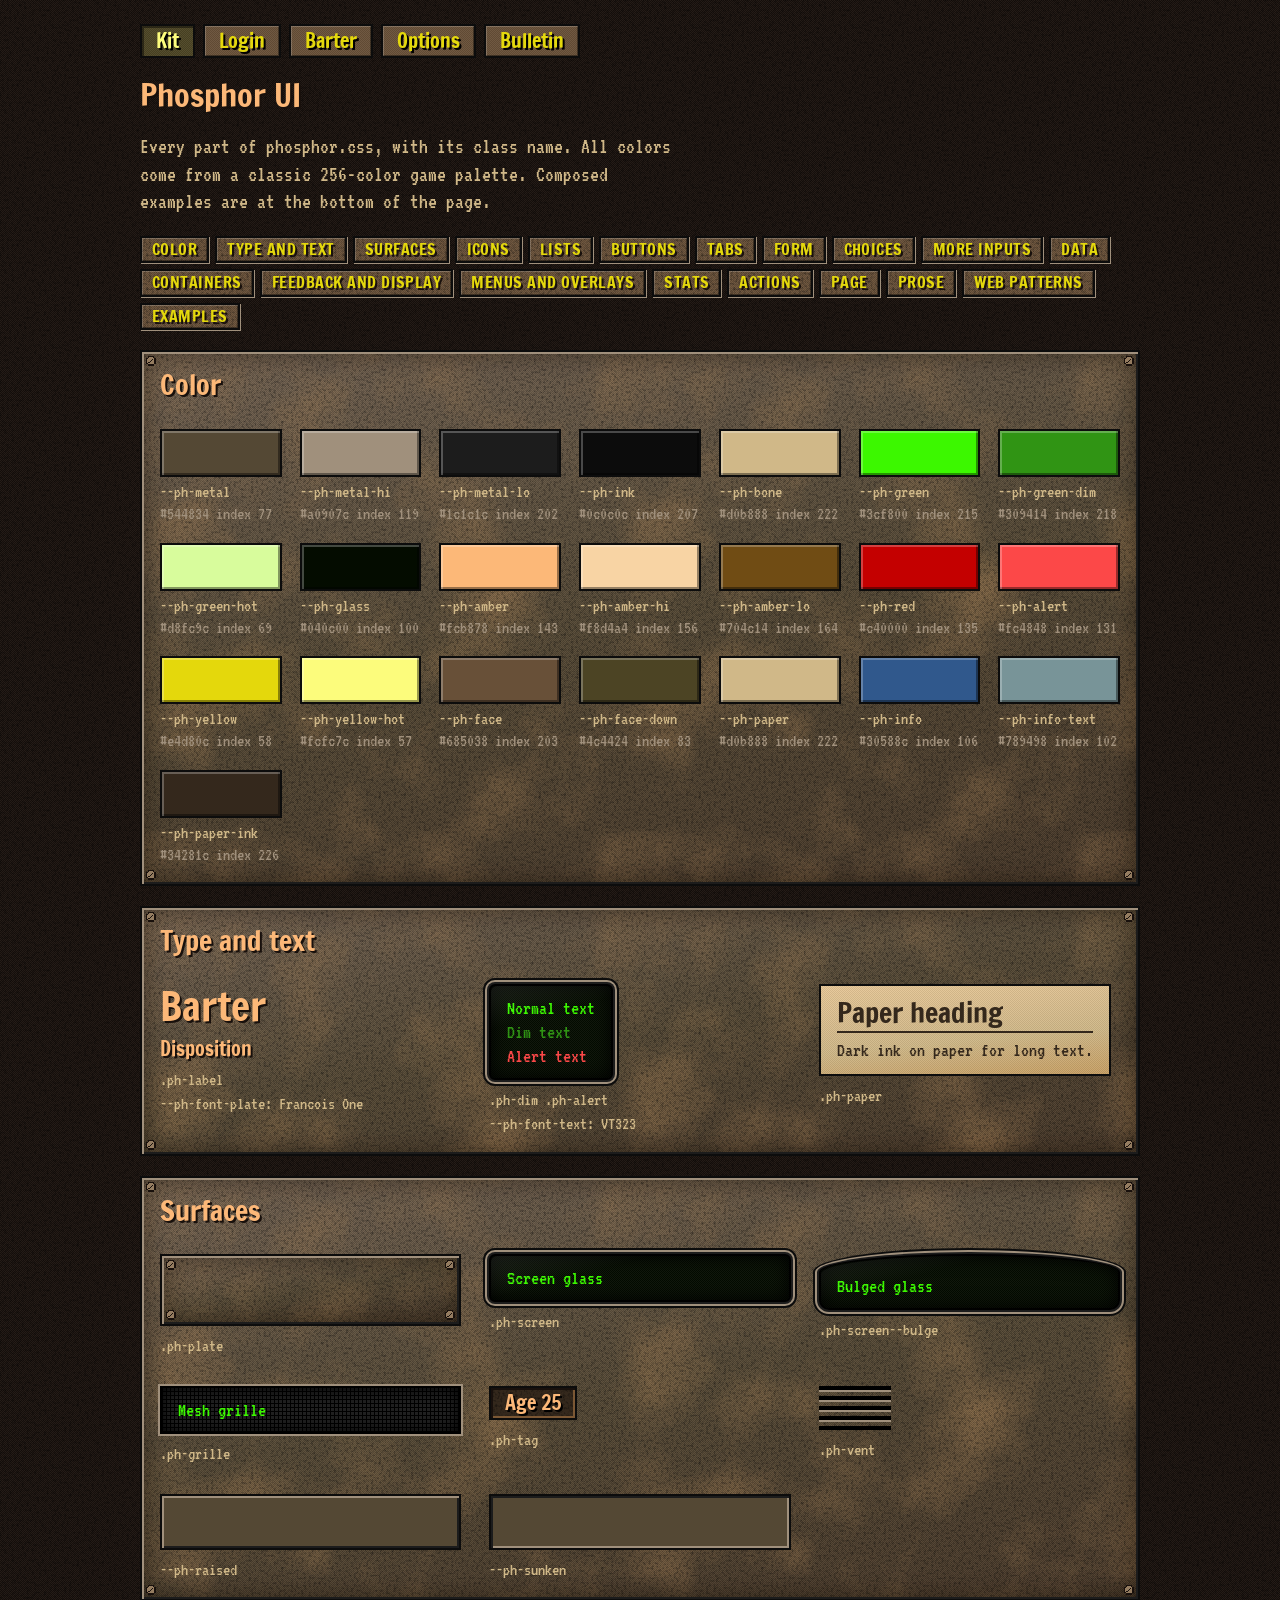
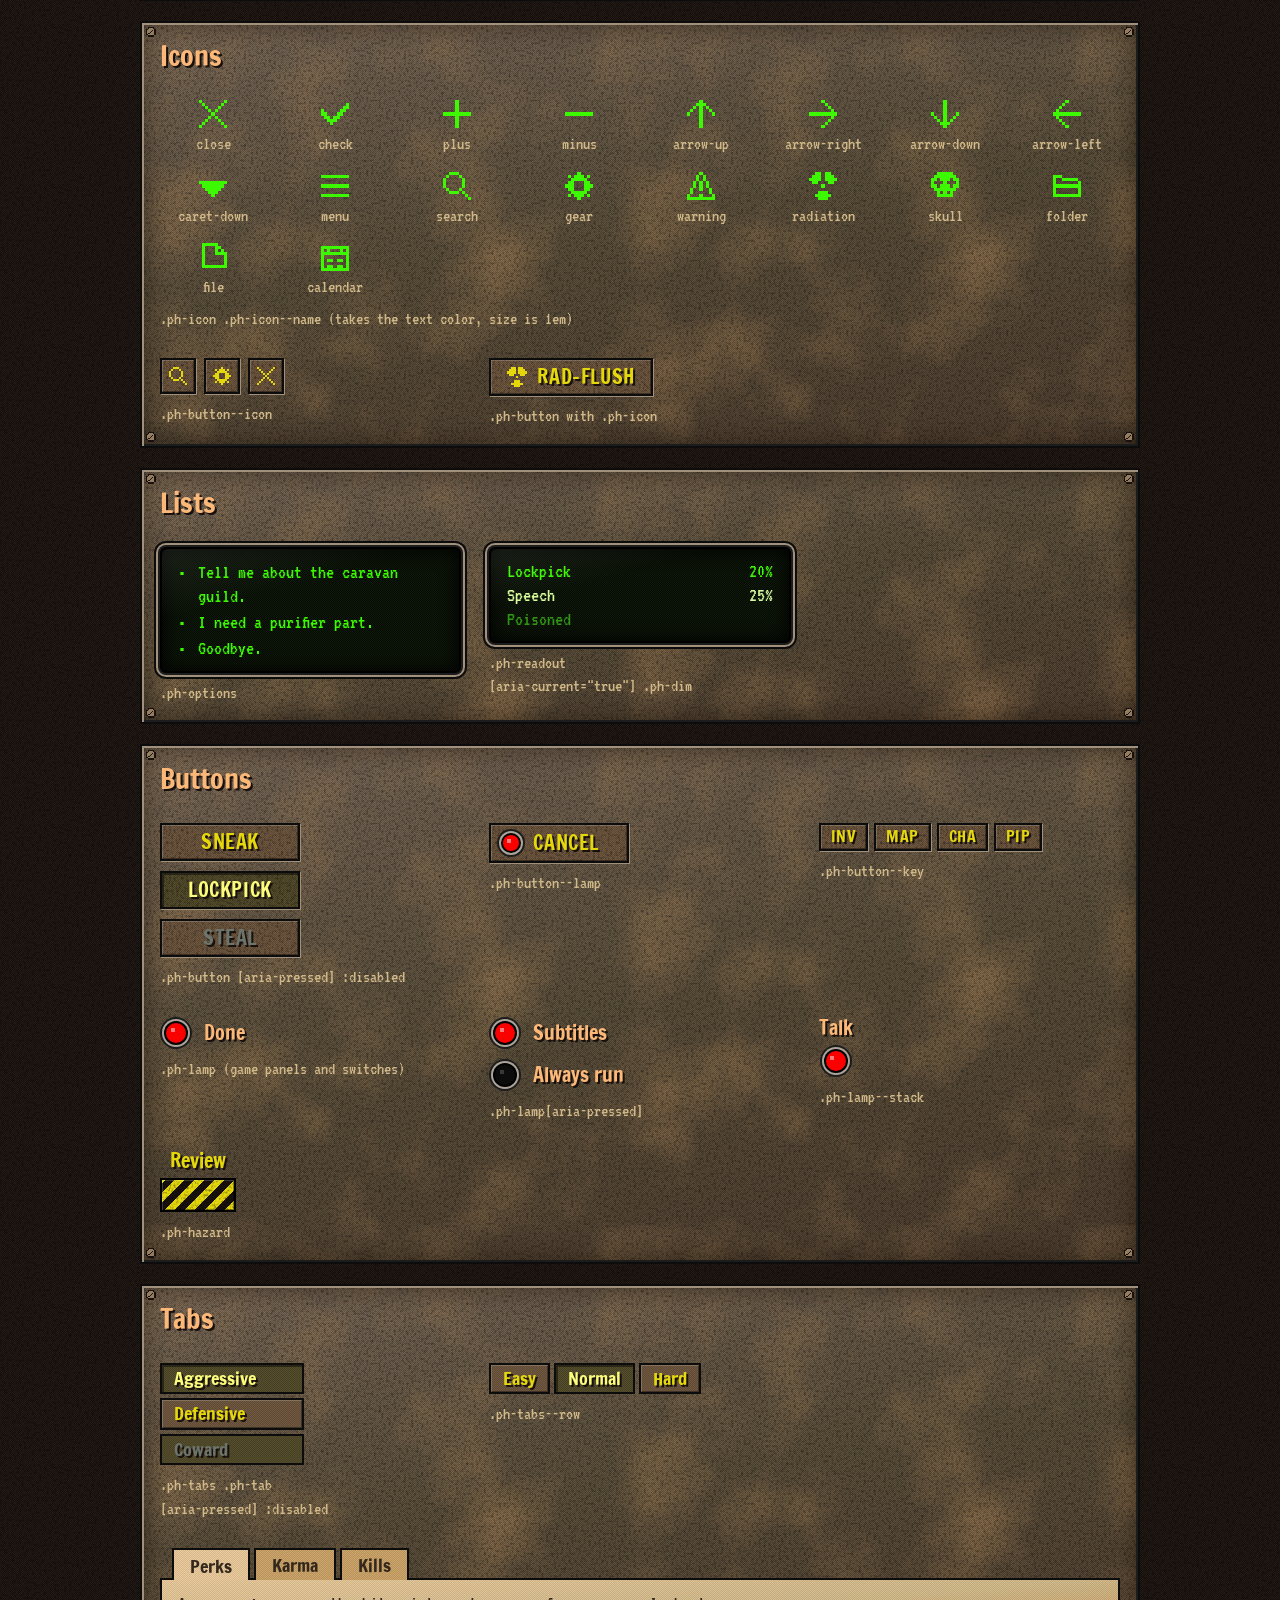
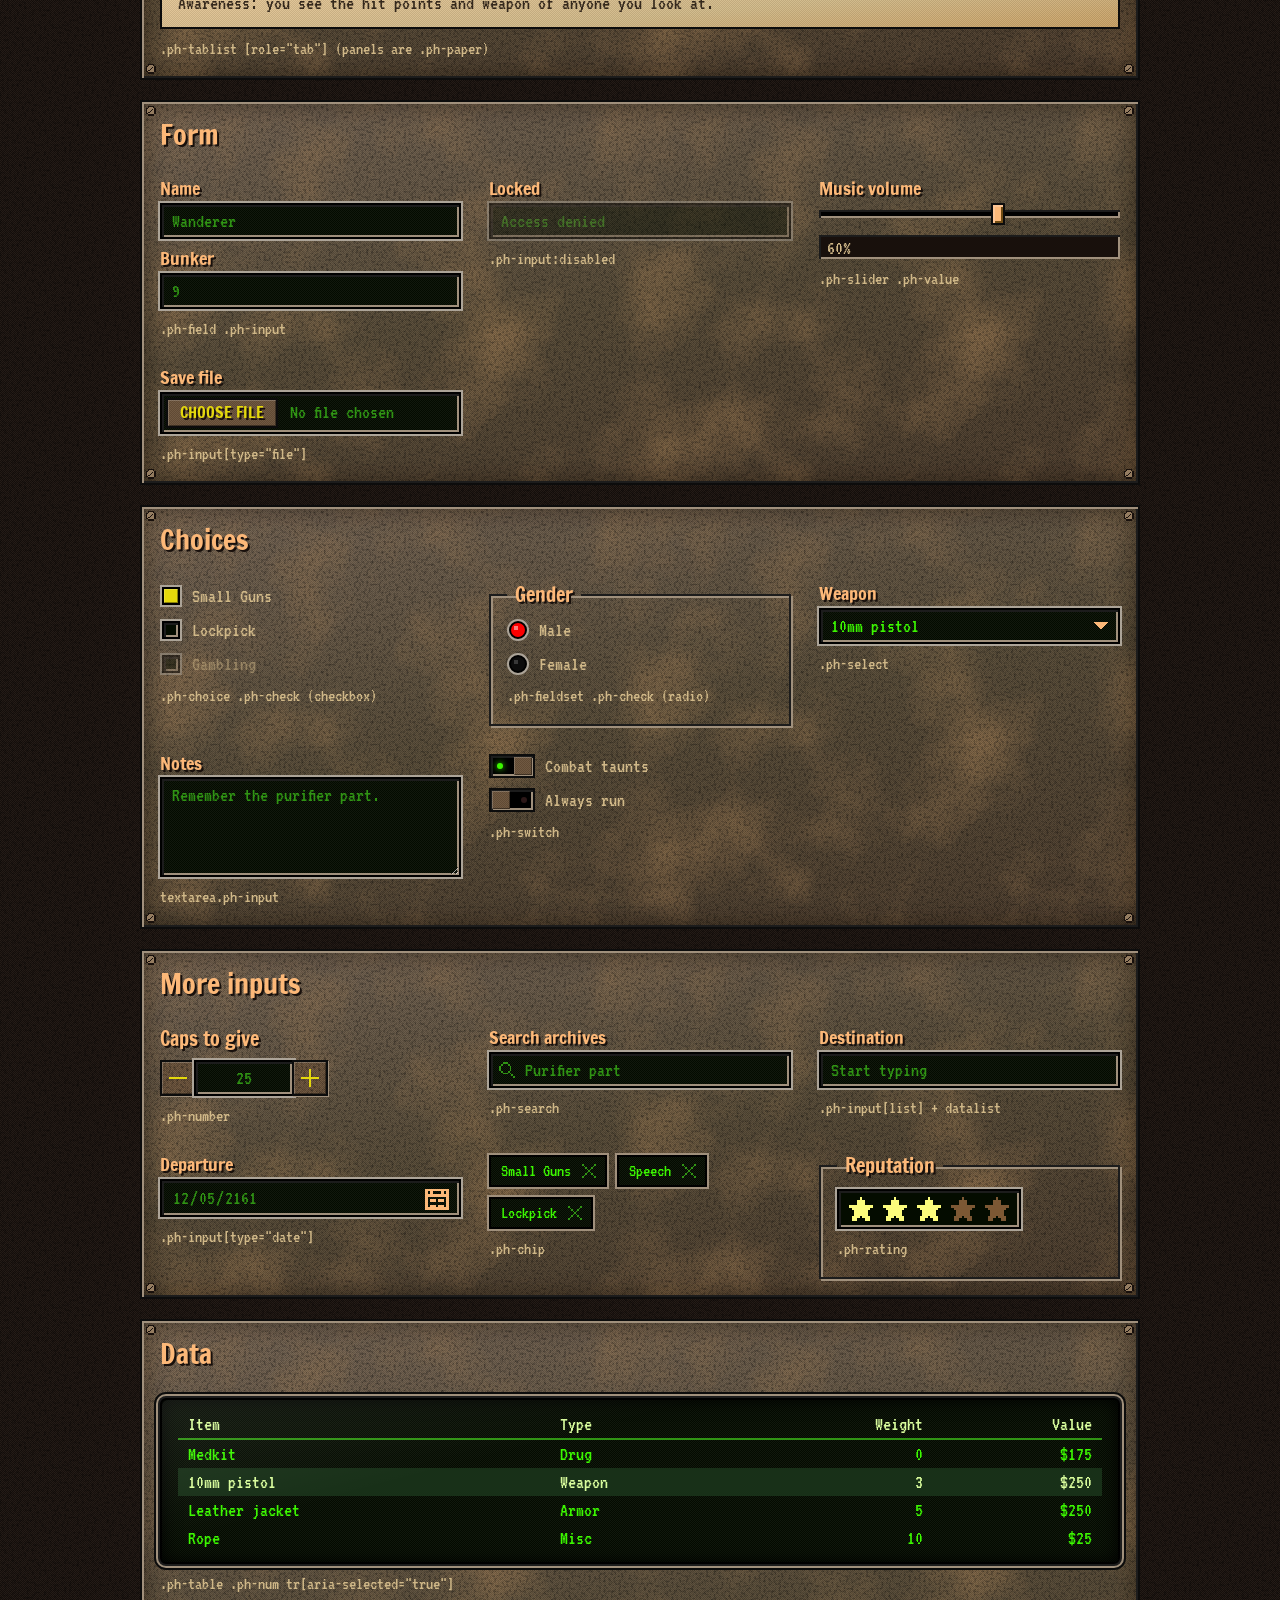
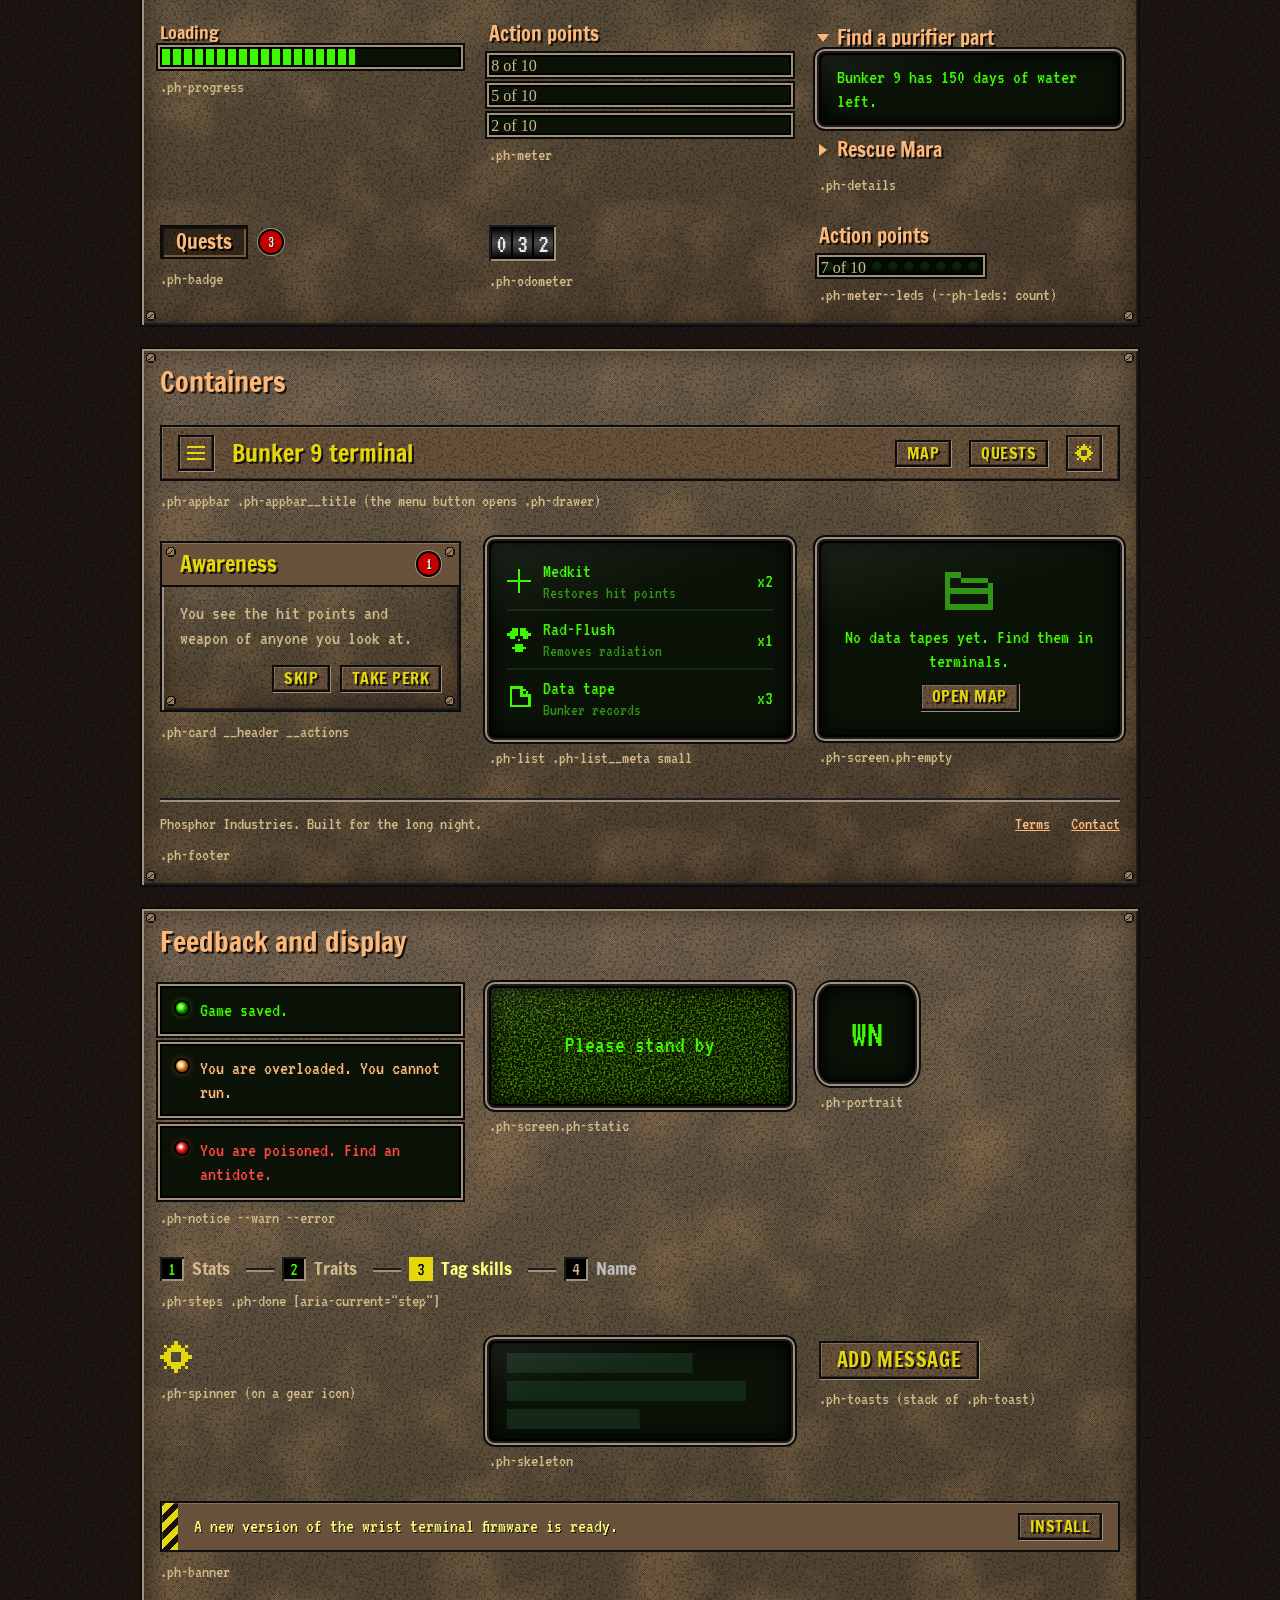
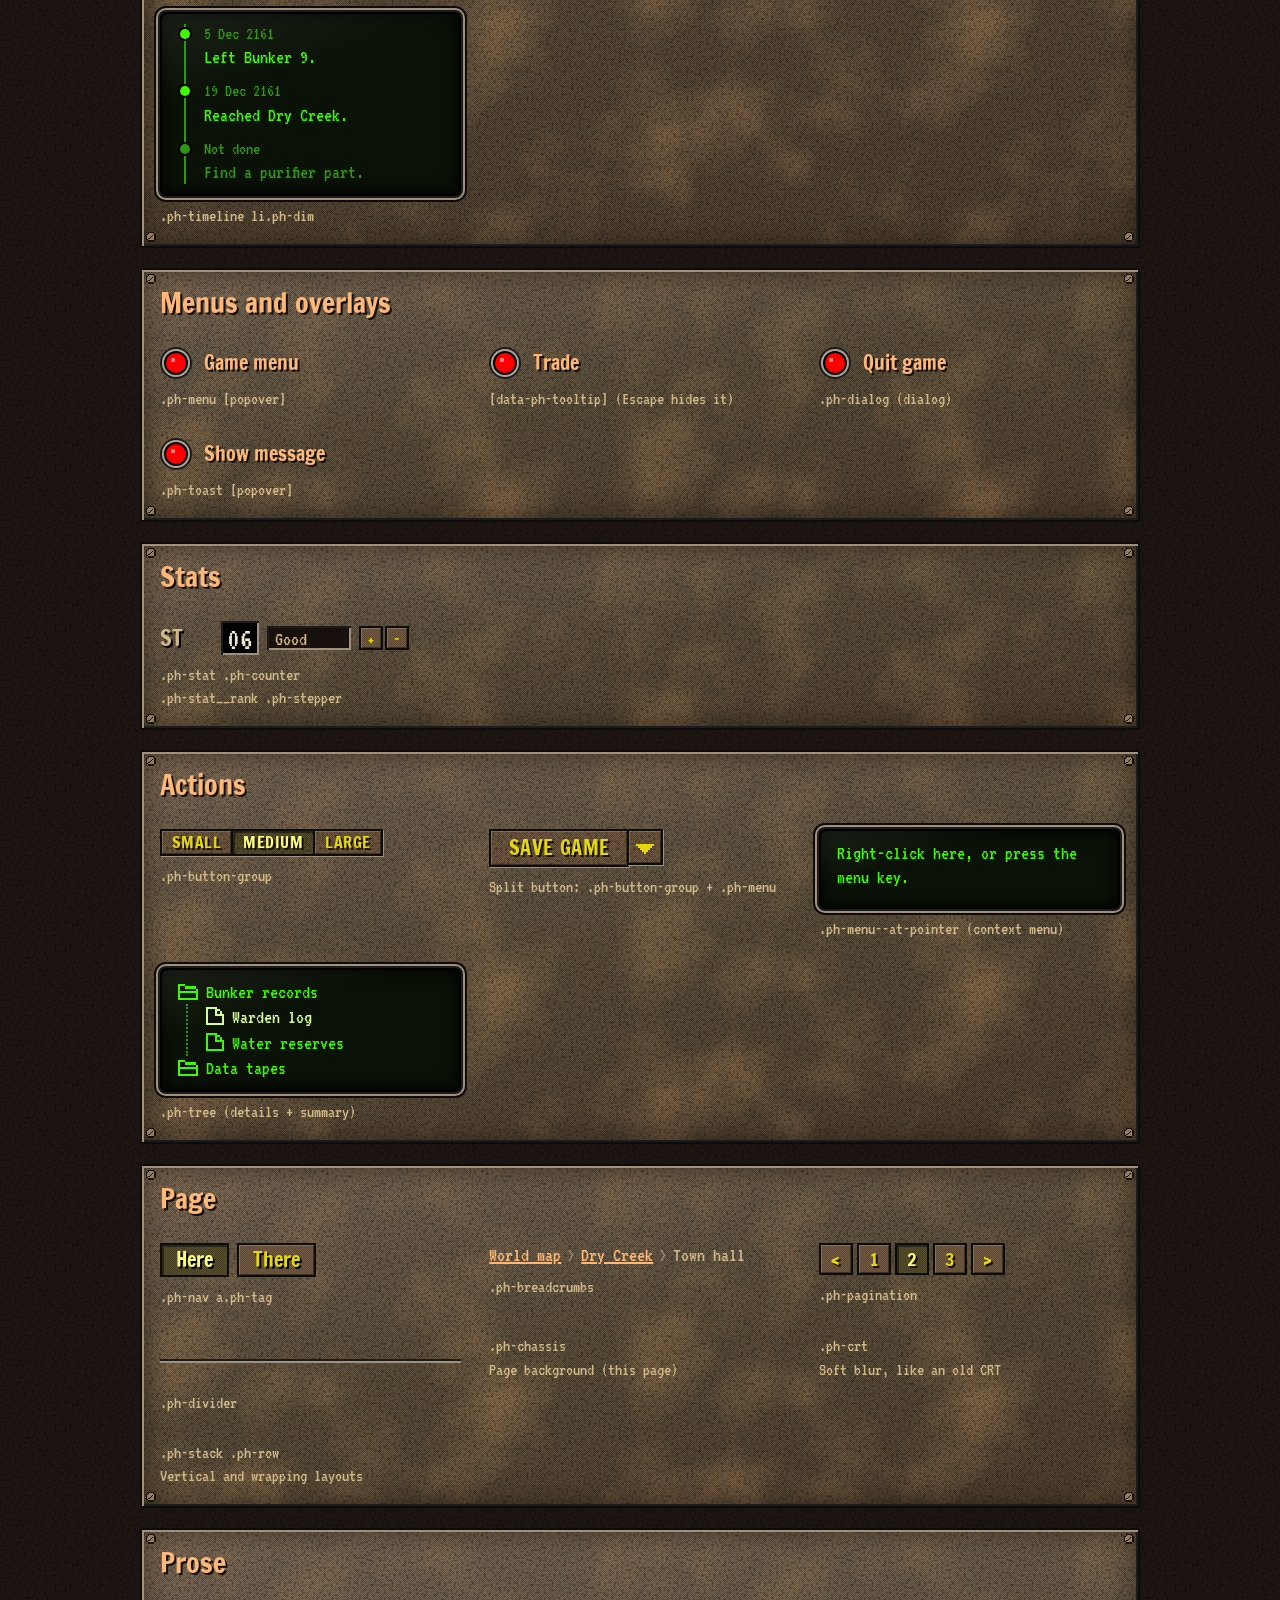
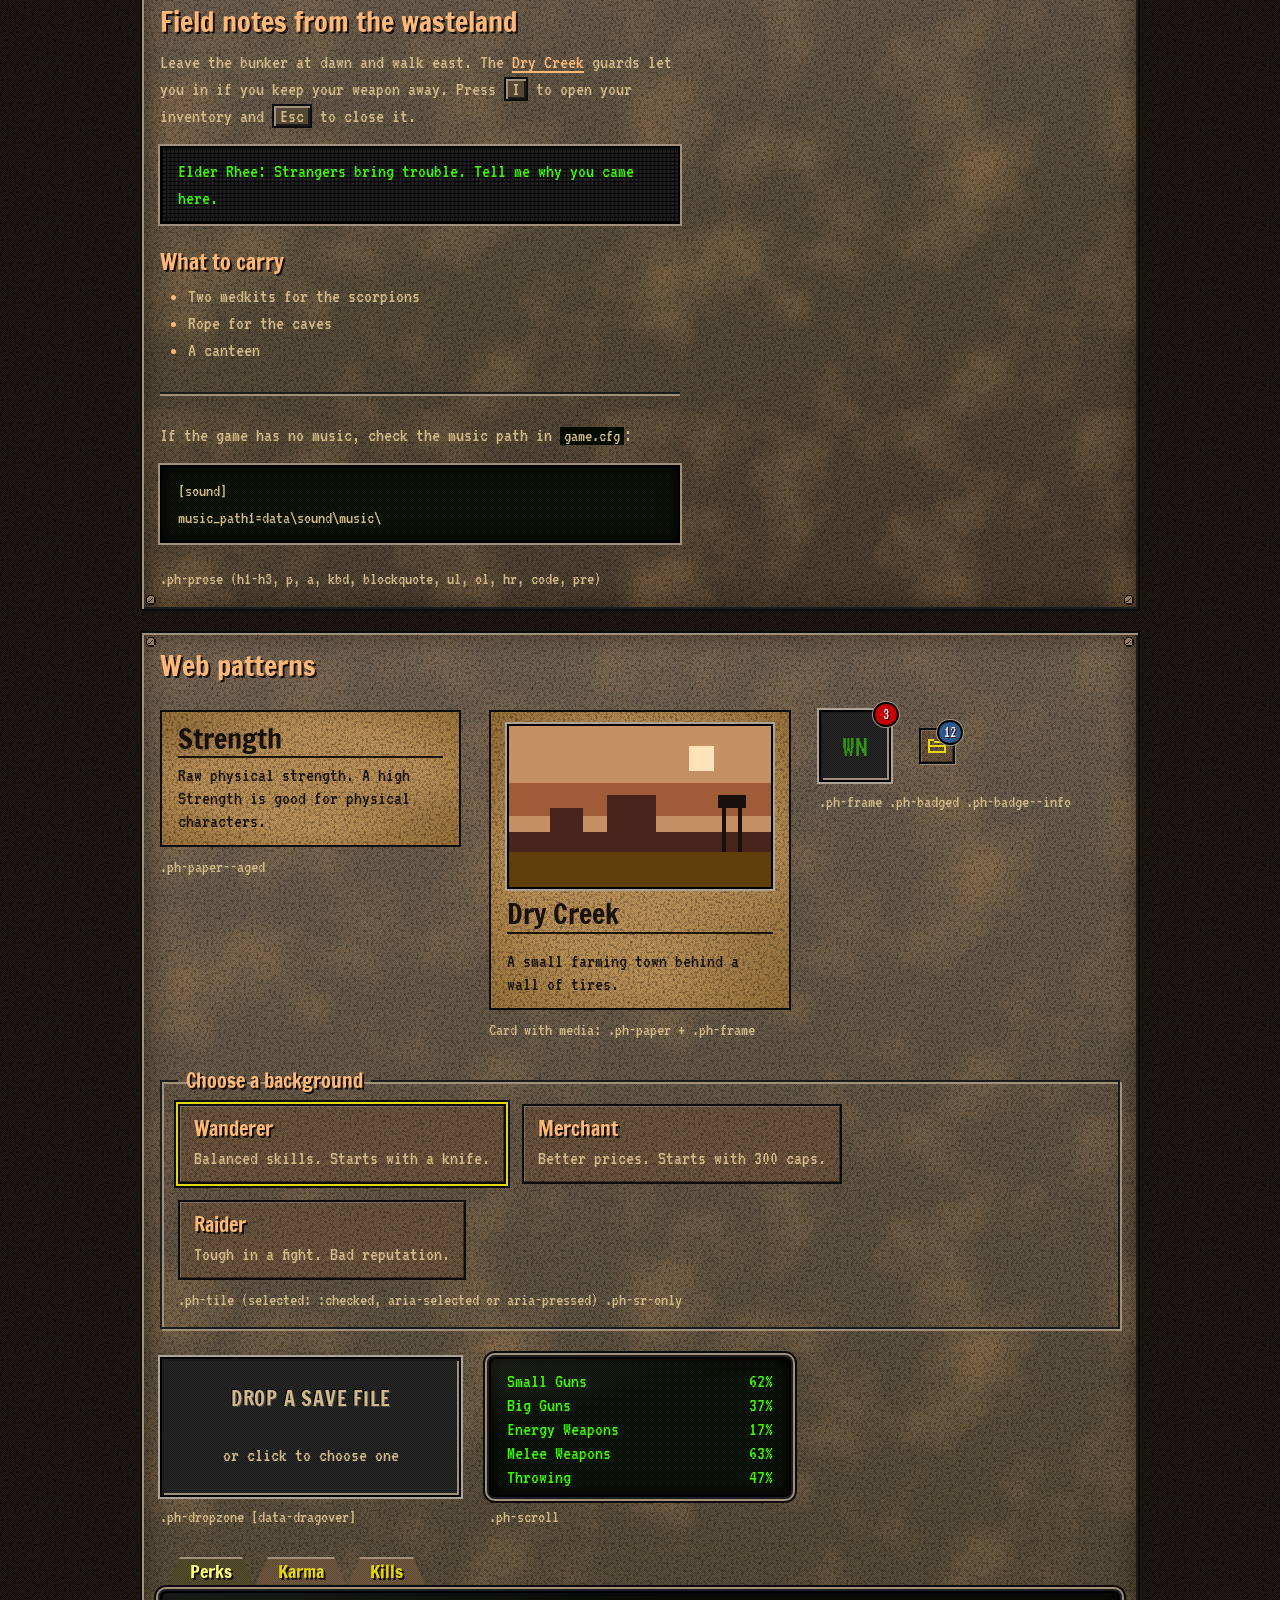
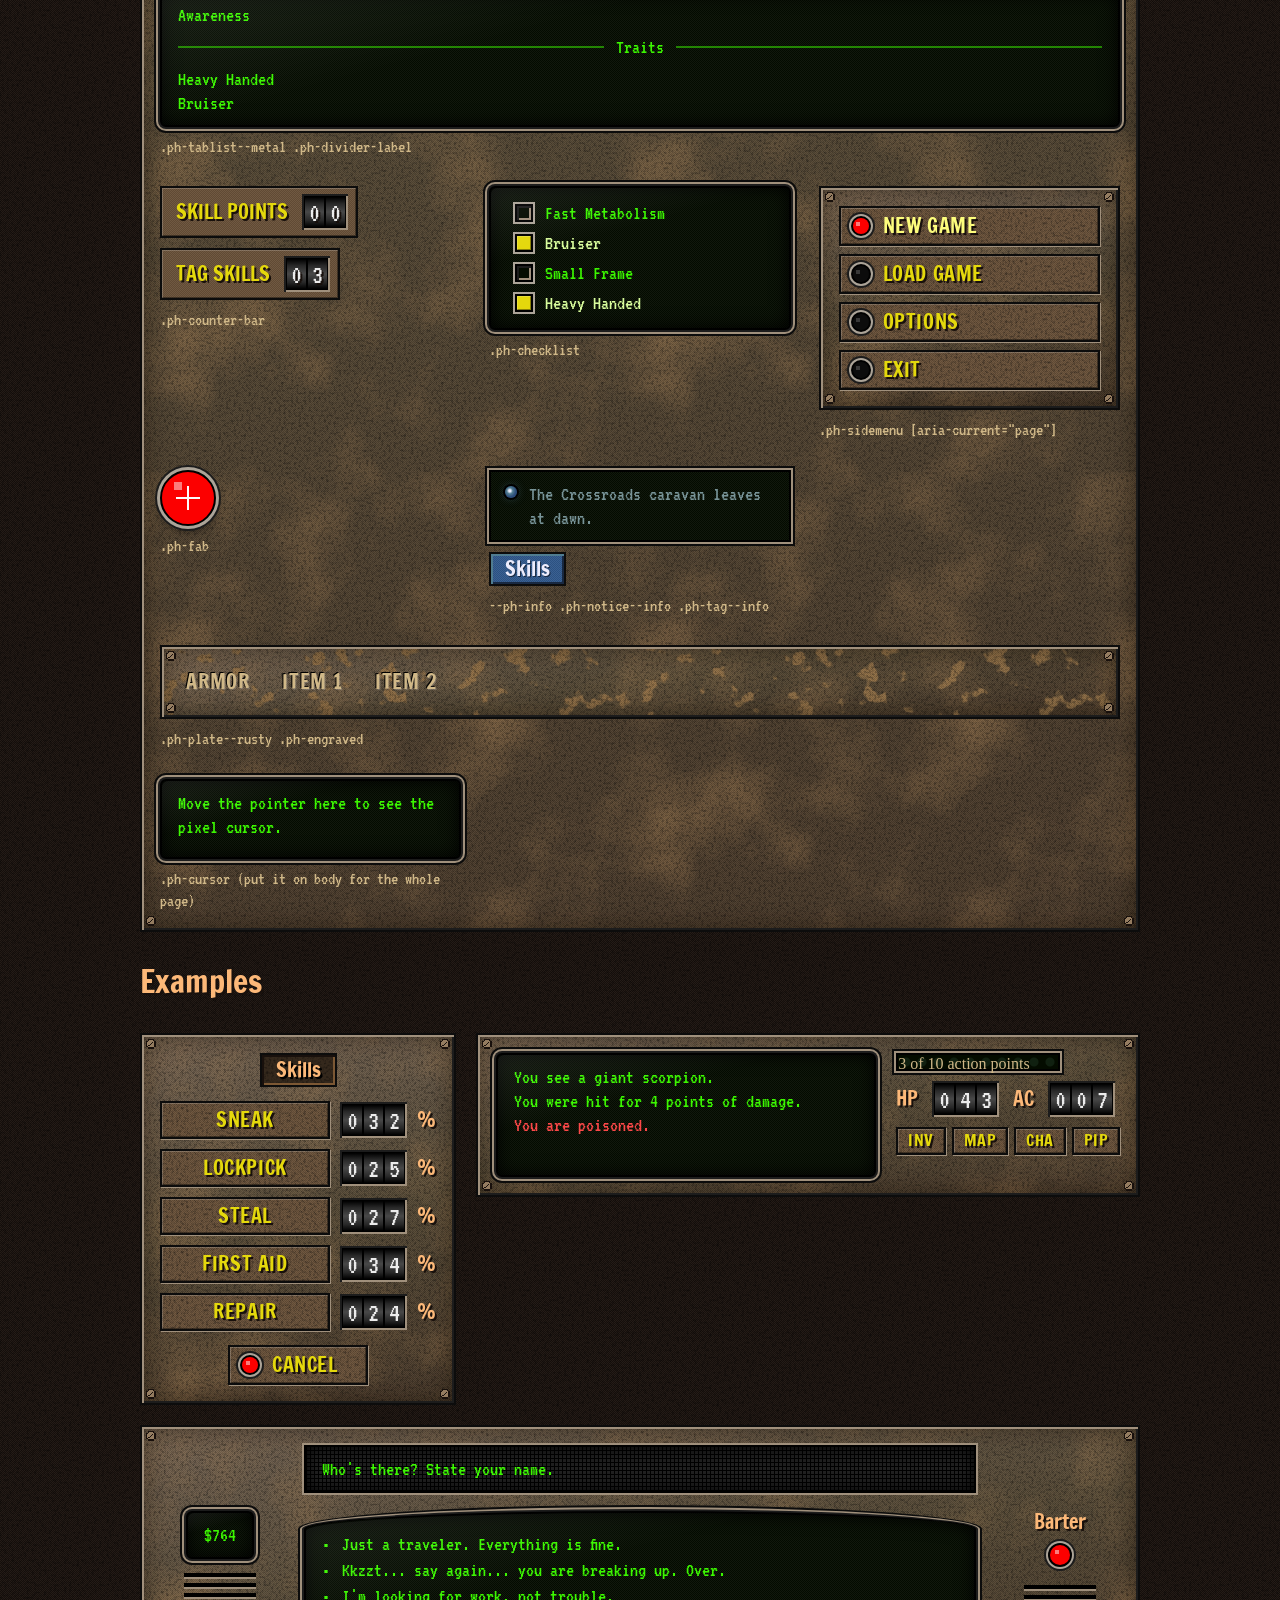
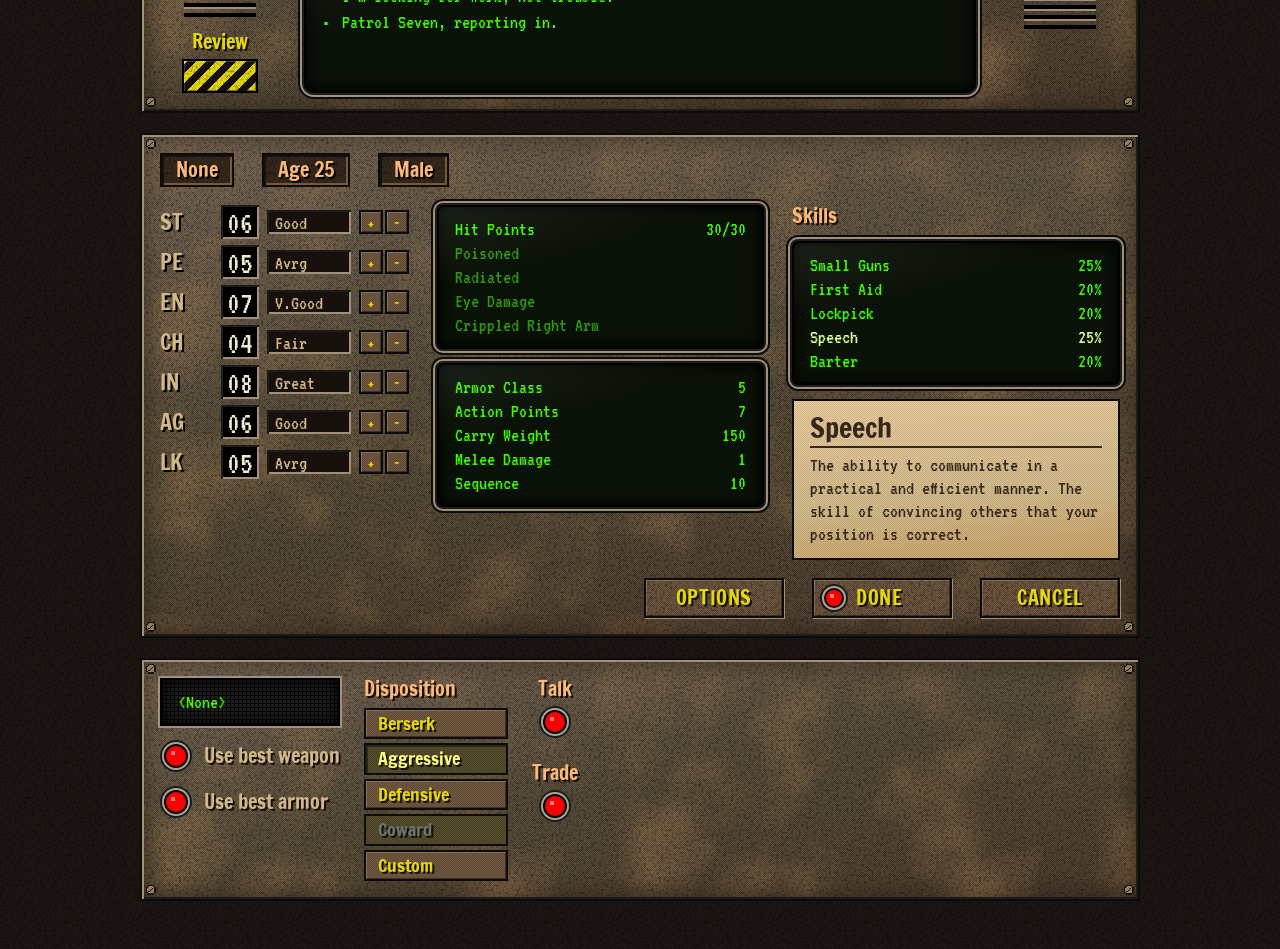
<file: examples/index.html>
<!doctype html>
<html lang="en">
<head>
  <meta charset="utf-8">
  <meta name="viewport" content="width=device-width, initial-scale=1">
  <title>Phosphor UI</title>
  <link rel="preconnect" href="https://fonts.googleapis.com">
  <link rel="preconnect" href="https://fonts.gstatic.com" crossorigin>
  <link rel="stylesheet" href="https://fonts.googleapis.com/css2?family=Francois+One&family=VT323&display=swap">
  <link rel="stylesheet" href="../phosphor.css">
  <style>
    main { max-width: 1000px; margin: 0 auto; display: grid; gap: 20px; }
    h2.ph-label { margin-bottom: 14px; }

    .console { display: grid; grid-template-columns: 120px 1fr 120px; grid-template-areas: ". reply ." "left options right"; gap: 18px 24px; }
    .console .ph-grille { grid-area: reply; }
    .console__left { grid-area: left; justify-items: center; }
    .console__options { grid-area: options; min-height: 150px; }
    .console__right { grid-area: right; justify-items: center; }

    .sheet { display: grid; grid-template-columns: auto 1fr 1fr; gap: 18px 28px; }
    .sheet__head, .sheet__foot { grid-column: 1 / -1; display: flex; flex-wrap: wrap; gap: 10px 28px; }
    .sheet__foot { justify-content: flex-end; }

    .intro { margin: 0; max-width: 60ch; font: 1.375rem/1.25 var(--ph-font-text); color: var(--ph-bone); }
    .specimens { display: grid; grid-template-columns: repeat(auto-fill, minmax(220px, 1fr)); gap: 28px; align-items: start; }
    .spec { display: grid; gap: 10px; align-content: start; justify-items: start; }
    .spec > :not(code) { max-width: 100%; box-sizing: border-box; }
    .spec--wide { grid-column: 1 / -1; justify-items: stretch; }
    .spec > .ph-prose { max-width: 65ch; }
    .spec code { font: 1.125rem/1.2 var(--ph-font-text); color: var(--ph-bone); }
    .spec code + code { margin-top: -8px; }
    .chips { display: grid; grid-template-columns: repeat(auto-fill, minmax(120px, 1fr)); gap: 18px; }
    .chip { display: grid; gap: 2px; font: 1.125rem/1.1 var(--ph-font-text); color: var(--ph-bone); }
    .chip div { height: 44px; margin-bottom: 4px; border: 2px solid var(--ph-ink); box-shadow: inset 2px 2px 0 rgb(255 255 255 / 0.25), inset -2px -2px 0 rgb(0 0 0 / 0.4); }
    .chip span:last-child { color: var(--ph-metal-hi); }
    .icon-grid { display: grid; grid-template-columns: repeat(auto-fill, minmax(96px, 1fr)); gap: 16px; }
    .icon-cell { display: grid; justify-items: center; gap: 6px; font-size: 1.75rem; color: var(--ph-green); }
    .skillboard { display: grid; gap: 14px; justify-items: center; }
    .skillboard__list { display: grid; gap: 10px; margin: 0; padding: 0; list-style: none; }
    .skillboard__list li { display: flex; align-items: center; gap: 10px; }
    .skillboard__list .ph-button { min-width: 8.5em; }
    .section-index { gap: 6px; }
    @media (max-width: 420px) { .skillboard__list .ph-button { min-width: 0; } }
    .hud { flex: 1 1 420px; display: grid; grid-template-columns: 1fr auto; gap: 20px; align-content: start; }
    .hud__log { min-height: 5em; }
    @media (max-width: 560px) { .hud { grid-template-columns: 1fr; } }
    .swatch { width: 100%; height: 56px; border: 2px solid var(--ph-ink); }

    @media (max-width: 760px) {
      .console { grid-template-columns: 1fr 1fr; grid-template-areas: "reply reply" "options options" "left right"; }
      .sheet { grid-template-columns: 1fr; }
    }
  </style>
</head>
<body class="ph-chassis">
<main class="ph-crt">
  <nav class="ph-nav" aria-label="Pages">
    <a class="ph-tag" href="index.html" aria-current="page">Kit</a>
    <a class="ph-tag" href="login.html">Login</a>
    <a class="ph-tag" href="barter.html">Barter</a>
    <a class="ph-tag" href="options.html">Options</a>
    <a class="ph-tag" href="bulletin.html">Bulletin</a>
  </nav>
  <h1 class="ph-label" style="font-size: 2rem">Phosphor UI</h1>
  <p class="intro">Every part of phosphor.css, with its class name. All colors come from a classic 256-color game palette. Composed examples are at the bottom of the page.</p>
  <nav class="ph-row section-index" aria-label="Sections">
    <a class="ph-button ph-button--key" href="#color-title">Color</a>
    <a class="ph-button ph-button--key" href="#type-title">Type and text</a>
    <a class="ph-button ph-button--key" href="#surface-title">Surfaces</a>
    <a class="ph-button ph-button--key" href="#icon-title">Icons</a>
    <a class="ph-button ph-button--key" href="#list-title">Lists</a>
    <a class="ph-button ph-button--key" href="#button-title">Buttons</a>
    <a class="ph-button ph-button--key" href="#tab-title">Tabs</a>
    <a class="ph-button ph-button--key" href="#form-title">Form</a>
    <a class="ph-button ph-button--key" href="#choice-title">Choices</a>
    <a class="ph-button ph-button--key" href="#input-title">More inputs</a>
    <a class="ph-button ph-button--key" href="#data-title">Data</a>
    <a class="ph-button ph-button--key" href="#container-title">Containers</a>
    <a class="ph-button ph-button--key" href="#feedback-title">Feedback and display</a>
    <a class="ph-button ph-button--key" href="#overlay-title">Menus and overlays</a>
    <a class="ph-button ph-button--key" href="#stat-title">Stats</a>
    <a class="ph-button ph-button--key" href="#action-title">Actions</a>
    <a class="ph-button ph-button--key" href="#layout-title">Page</a>
    <a class="ph-button ph-button--key" href="#prose-title">Prose</a>
    <a class="ph-button ph-button--key" href="#web-title">Web patterns</a>
    <a class="ph-button ph-button--key" href="#examples-title">Examples</a>
  </nav>

  <section class="ph-plate ph-stack" aria-labelledby="color-title">
    <h2 class="ph-label" id="color-title" style="font-size: 1.75rem">Color</h2>
    <div class="chips">
        <div class="chip" data-token="--ph-metal" data-index="77"><div style="background: var(--ph-metal)"></div><span>--ph-metal</span><span></span></div>
        <div class="chip" data-token="--ph-metal-hi" data-index="119"><div style="background: var(--ph-metal-hi)"></div><span>--ph-metal-hi</span><span></span></div>
        <div class="chip" data-token="--ph-metal-lo" data-index="202"><div style="background: var(--ph-metal-lo)"></div><span>--ph-metal-lo</span><span></span></div>
        <div class="chip" data-token="--ph-ink" data-index="207"><div style="background: var(--ph-ink)"></div><span>--ph-ink</span><span></span></div>
        <div class="chip" data-token="--ph-bone" data-index="222"><div style="background: var(--ph-bone)"></div><span>--ph-bone</span><span></span></div>
        <div class="chip" data-token="--ph-green" data-index="215"><div style="background: var(--ph-green)"></div><span>--ph-green</span><span></span></div>
        <div class="chip" data-token="--ph-green-dim" data-index="218"><div style="background: var(--ph-green-dim)"></div><span>--ph-green-dim</span><span></span></div>
        <div class="chip" data-token="--ph-green-hot" data-index="69"><div style="background: var(--ph-green-hot)"></div><span>--ph-green-hot</span><span></span></div>
        <div class="chip" data-token="--ph-glass" data-index="100"><div style="background: var(--ph-glass)"></div><span>--ph-glass</span><span></span></div>
        <div class="chip" data-token="--ph-amber" data-index="143"><div style="background: var(--ph-amber)"></div><span>--ph-amber</span><span></span></div>
        <div class="chip" data-token="--ph-amber-hi" data-index="156"><div style="background: var(--ph-amber-hi)"></div><span>--ph-amber-hi</span><span></span></div>
        <div class="chip" data-token="--ph-amber-lo" data-index="164"><div style="background: var(--ph-amber-lo)"></div><span>--ph-amber-lo</span><span></span></div>
        <div class="chip" data-token="--ph-red" data-index="135"><div style="background: var(--ph-red)"></div><span>--ph-red</span><span></span></div>
        <div class="chip" data-token="--ph-alert" data-index="131"><div style="background: var(--ph-alert)"></div><span>--ph-alert</span><span></span></div>
        <div class="chip" data-token="--ph-yellow" data-index="58"><div style="background: var(--ph-yellow)"></div><span>--ph-yellow</span><span></span></div>
        <div class="chip" data-token="--ph-yellow-hot" data-index="57"><div style="background: var(--ph-yellow-hot)"></div><span>--ph-yellow-hot</span><span></span></div>
        <div class="chip" data-token="--ph-face" data-index="203"><div style="background: var(--ph-face)"></div><span>--ph-face</span><span></span></div>
        <div class="chip" data-token="--ph-face-down" data-index="83"><div style="background: var(--ph-face-down)"></div><span>--ph-face-down</span><span></span></div>
        <div class="chip" data-token="--ph-paper" data-index="222"><div style="background: var(--ph-paper)"></div><span>--ph-paper</span><span></span></div>
        <div class="chip" data-token="--ph-info" data-index="106"><div style="background: var(--ph-info)"></div><span>--ph-info</span><span></span></div>
        <div class="chip" data-token="--ph-info-text" data-index="102"><div style="background: var(--ph-info-text)"></div><span>--ph-info-text</span><span></span></div>
        <div class="chip" data-token="--ph-paper-ink" data-index="226"><div style="background: var(--ph-paper-ink)"></div><span>--ph-paper-ink</span><span></span></div>
    </div>
  </section>

  <section class="ph-plate ph-stack" aria-labelledby="type-title">
    <h2 class="ph-label" id="type-title" style="font-size: 1.75rem">Type and text</h2>
    <div class="specimens">
      <div class="spec">
        <p class="ph-label" style="font-size: 2.5rem">Barter</p>
        <p class="ph-label">Disposition</p>
        <code>.ph-label</code>
        <code>--ph-font-plate: Francois One</code>
      </div>
      <div class="spec">
        <div class="ph-screen">
          <p style="margin: 0">Normal text</p>
          <p class="ph-dim" style="margin: 0">Dim text</p>
          <p class="ph-alert" style="margin: 0">Alert text</p>
        </div>
        <code>.ph-dim  .ph-alert</code>
        <code>--ph-font-text: VT323</code>
      </div>
      <div class="spec">
        <div class="ph-paper"><h3>Paper heading</h3><p>Dark ink on paper for long text.</p></div>
        <code>.ph-paper</code>
      </div>
    </div>
  </section>

  <section class="ph-plate ph-stack" aria-labelledby="surface-title">
    <h2 class="ph-label" id="surface-title" style="font-size: 1.75rem">Surfaces</h2>
    <div class="specimens">
      <div class="spec">
        <div class="ph-plate" style="width: 100%; height: 72px"></div>
        <code>.ph-plate</code>
      </div>
      <div class="spec">
        <div class="ph-screen" style="width: 100%">Screen glass</div>
        <code>.ph-screen</code>
      </div>
      <div class="spec">
        <div class="ph-screen ph-screen--bulge" style="width: 100%">Bulged glass</div>
        <code>.ph-screen--bulge</code>
      </div>
      <div class="spec">
        <div class="ph-grille" style="width: 100%">Mesh grille</div>
        <code>.ph-grille</code>
      </div>
      <div class="spec">
        <span class="ph-tag">Age 25</span>
        <code>.ph-tag</code>
      </div>
      <div class="spec">
        <div class="ph-vent"></div>
        <code>.ph-vent</code>
      </div>
      <div class="spec">
        <div class="swatch" style="background: var(--ph-metal); box-shadow: var(--ph-raised)"></div>
        <code>--ph-raised</code>
      </div>
      <div class="spec">
        <div class="swatch" style="background: var(--ph-metal); box-shadow: var(--ph-sunken)"></div>
        <code>--ph-sunken</code>
      </div>
    </div>
  </section>

  <section class="ph-plate ph-stack" aria-labelledby="icon-title">
    <h2 class="ph-label" id="icon-title" style="font-size: 1.75rem">Icons</h2>
    <div class="specimens">
      <div class="spec spec--wide">
        <div class="icon-grid">
          <div class="icon-cell"><span class="ph-icon ph-icon--close" aria-hidden="true"></span><code>close</code></div>
          <div class="icon-cell"><span class="ph-icon ph-icon--check" aria-hidden="true"></span><code>check</code></div>
          <div class="icon-cell"><span class="ph-icon ph-icon--plus" aria-hidden="true"></span><code>plus</code></div>
          <div class="icon-cell"><span class="ph-icon ph-icon--minus" aria-hidden="true"></span><code>minus</code></div>
          <div class="icon-cell"><span class="ph-icon ph-icon--arrow-up" aria-hidden="true"></span><code>arrow-up</code></div>
          <div class="icon-cell"><span class="ph-icon ph-icon--arrow-right" aria-hidden="true"></span><code>arrow-right</code></div>
          <div class="icon-cell"><span class="ph-icon ph-icon--arrow-down" aria-hidden="true"></span><code>arrow-down</code></div>
          <div class="icon-cell"><span class="ph-icon ph-icon--arrow-left" aria-hidden="true"></span><code>arrow-left</code></div>
          <div class="icon-cell"><span class="ph-icon ph-icon--caret-down" aria-hidden="true"></span><code>caret-down</code></div>
          <div class="icon-cell"><span class="ph-icon ph-icon--menu" aria-hidden="true"></span><code>menu</code></div>
          <div class="icon-cell"><span class="ph-icon ph-icon--search" aria-hidden="true"></span><code>search</code></div>
          <div class="icon-cell"><span class="ph-icon ph-icon--gear" aria-hidden="true"></span><code>gear</code></div>
          <div class="icon-cell"><span class="ph-icon ph-icon--warning" aria-hidden="true"></span><code>warning</code></div>
          <div class="icon-cell"><span class="ph-icon ph-icon--radiation" aria-hidden="true"></span><code>radiation</code></div>
          <div class="icon-cell"><span class="ph-icon ph-icon--skull" aria-hidden="true"></span><code>skull</code></div>
          <div class="icon-cell"><span class="ph-icon ph-icon--folder" aria-hidden="true"></span><code>folder</code></div>
          <div class="icon-cell"><span class="ph-icon ph-icon--file" aria-hidden="true"></span><code>file</code></div>
          <div class="icon-cell"><span class="ph-icon ph-icon--calendar" aria-hidden="true"></span><code>calendar</code></div>
        </div>
        <code>.ph-icon  .ph-icon--name  (takes the text color, size is 1em)</code>
      </div>
      <div class="spec">
        <div class="ph-row" style="gap: 8px">
          <button class="ph-button ph-button--icon" aria-label="Search"><span class="ph-icon ph-icon--search" aria-hidden="true"></span></button>
          <button class="ph-button ph-button--icon" aria-label="Settings"><span class="ph-icon ph-icon--gear" aria-hidden="true"></span></button>
          <button class="ph-button ph-button--icon" aria-label="Close"><span class="ph-icon ph-icon--close" aria-hidden="true"></span></button>
        </div>
        <code>.ph-button--icon</code>
      </div>
      <div class="spec">
        <button class="ph-button"><span class="ph-icon ph-icon--radiation" aria-hidden="true"></span>Rad-Flush</button>
        <code>.ph-button with .ph-icon</code>
      </div>
    </div>
  </section>

  <section class="ph-plate ph-stack" aria-labelledby="list-title">
    <h2 class="ph-label" id="list-title" style="font-size: 1.75rem">Lists</h2>
    <div class="specimens">
      <div class="spec">
        <div class="ph-screen" style="width: 100%">
          <ul class="ph-options">
            <li><button>Tell me about the caravan guild.</button></li>
            <li><button>I need a purifier part.</button></li>
            <li><button>Goodbye.</button></li>
          </ul>
        </div>
        <code>.ph-options</code>
      </div>
      <div class="spec">
        <ul class="ph-screen ph-readout" style="width: 100%">
          <li>Lockpick <span>20%</span></li>
          <li aria-current="true">Speech <span>25%</span></li>
          <li class="ph-dim">Poisoned</li>
        </ul>
        <code>.ph-readout</code>
        <code>[aria-current="true"]  .ph-dim</code>
      </div>
    </div>
  </section>

  <section class="ph-plate ph-stack" aria-labelledby="button-title">
    <h2 class="ph-label" id="button-title" style="font-size: 1.75rem">Buttons</h2>
    <div class="specimens">
      <div class="spec">
        <button class="ph-button">Sneak</button>
        <button class="ph-button" aria-pressed="true">Lockpick</button>
        <button class="ph-button" disabled>Steal</button>
        <code>.ph-button  [aria-pressed]  :disabled</code>
      </div>
      <div class="spec">
        <button class="ph-button ph-button--lamp">Cancel</button>
        <code>.ph-button--lamp</code>
      </div>
      <div class="spec">
        <div class="ph-row" style="gap: 6px">
          <button class="ph-button ph-button--key">Inv</button>
          <button class="ph-button ph-button--key">Map</button>
          <button class="ph-button ph-button--key">Cha</button>
          <button class="ph-button ph-button--key">Pip</button>
        </div>
        <code>.ph-button--key</code>
      </div>
      <div class="spec">
        <button class="ph-lamp">Done</button>
        <code>.ph-lamp (game panels and switches)</code>
      </div>
      <div class="spec">
        <button class="ph-lamp ph-toggle" aria-pressed="true">Subtitles</button>
        <button class="ph-lamp ph-toggle" aria-pressed="false">Always run</button>
        <code>.ph-lamp[aria-pressed]</code>
      </div>
      <div class="spec">
        <button class="ph-lamp ph-lamp--stack">Talk</button>
        <code>.ph-lamp--stack</code>
      </div>
      <div class="spec">
        <button class="ph-hazard">Review</button>
        <code>.ph-hazard</code>
      </div>
    </div>
  </section>

  <section class="ph-plate ph-stack" aria-labelledby="tab-title">
    <h2 class="ph-label" id="tab-title" style="font-size: 1.75rem">Tabs</h2>
    <div class="specimens">
      <div class="spec">
        <div class="ph-tabs">
          <button class="ph-tab" aria-pressed="true">Aggressive</button>
          <button class="ph-tab" aria-pressed="false">Defensive</button>
          <button class="ph-tab" disabled>Coward</button>
        </div>
        <code>.ph-tabs  .ph-tab</code>
        <code>[aria-pressed]  :disabled</code>
      </div>
      <div class="spec">
        <div class="ph-tabs ph-tabs--row">
          <button class="ph-tab" aria-pressed="false">Easy</button>
          <button class="ph-tab" aria-pressed="true">Normal</button>
          <button class="ph-tab" aria-pressed="false">Hard</button>
        </div>
        <code>.ph-tabs--row</code>
      </div>
      <div class="spec spec--wide">
        <div>
          <div class="ph-tablist" role="tablist" aria-label="Character records">
            <button role="tab" id="tab-perks" aria-controls="panel-perks" aria-selected="true">Perks</button>
            <button role="tab" id="tab-karma" aria-controls="panel-karma" aria-selected="false" tabindex="-1">Karma</button>
            <button role="tab" id="tab-kills" aria-controls="panel-kills" aria-selected="false" tabindex="-1">Kills</button>
          </div>
          <div class="ph-paper" role="tabpanel" id="panel-perks" aria-labelledby="tab-perks"><p>Awareness: you see the hit points and weapon of anyone you look at.</p></div>
          <div class="ph-paper" role="tabpanel" id="panel-karma" aria-labelledby="tab-karma" hidden><p>Karma 250. The people of Dry Creek call you a defender.</p></div>
          <div class="ph-paper" role="tabpanel" id="panel-kills" aria-labelledby="tab-kills" hidden><p>Scorpions 6. Raiders 3. Rats 11.</p></div>
        </div>
        <code>.ph-tablist  [role="tab"]  (panels are .ph-paper)</code>
      </div>
    </div>
  </section>

  <section class="ph-plate ph-stack" aria-labelledby="form-title">
    <h2 class="ph-label" id="form-title" style="font-size: 1.75rem">Form</h2>
    <div class="specimens">
      <div class="spec" style="justify-items: stretch">
        <label class="ph-field"><span class="ph-label">Name</span><input class="ph-input" placeholder="Wanderer"></label>
        <label class="ph-field"><span class="ph-label">Bunker</span><input class="ph-input" value="9"></label>
        <code>.ph-field  .ph-input</code>
      </div>
      <div class="spec" style="justify-items: stretch">
        <label class="ph-field"><span class="ph-label">Locked</span><input class="ph-input" value="Access denied" disabled></label>
        <code>.ph-input:disabled</code>
      </div>
      <div class="spec" style="justify-items: stretch">
        <label class="ph-field"><span class="ph-label">Music volume</span><input class="ph-slider" id="volume" type="range" value="60"></label>
        <output class="ph-value" for="volume" id="volume-out">60%</output>
        <code>.ph-slider  .ph-value</code>
      </div>
      <div class="spec" style="justify-items: stretch">
        <label class="ph-field"><span class="ph-label">Save file</span><input class="ph-input" type="file"></label>
        <code>.ph-input[type="file"]</code>
      </div>
    </div>
  </section>

  <section class="ph-plate ph-stack" aria-labelledby="choice-title">
    <h2 class="ph-label" id="choice-title" style="font-size: 1.75rem">Choices</h2>
    <div class="specimens">
      <div class="spec">
        <label class="ph-choice"><input class="ph-check" type="checkbox" checked><span>Small Guns</span></label>
        <label class="ph-choice"><input class="ph-check" type="checkbox"><span>Lockpick</span></label>
        <label class="ph-choice"><input class="ph-check" type="checkbox" disabled><span>Gambling</span></label>
        <code>.ph-choice  .ph-check (checkbox)</code>
      </div>
      <fieldset class="ph-fieldset spec">
        <legend>Gender</legend>
        <label class="ph-choice"><input class="ph-check" type="radio" name="gender" checked><span>Male</span></label>
        <label class="ph-choice"><input class="ph-check" type="radio" name="gender"><span>Female</span></label>
        <code>.ph-fieldset  .ph-check (radio)</code>
      </fieldset>
      <div class="spec" style="justify-items: stretch">
        <label class="ph-field">
          <span class="ph-label">Weapon</span>
          <select class="ph-select">
            <option>10mm pistol</option>
            <option>Hunting rifle</option>
            <option>Spear</option>
          </select>
        </label>
        <code>.ph-select</code>
      </div>
      <div class="spec" style="justify-items: stretch">
        <label class="ph-field"><span class="ph-label">Notes</span><textarea class="ph-input" placeholder="Remember the purifier part."></textarea></label>
        <code>textarea.ph-input</code>
      </div>
      <div class="spec">
        <label class="ph-choice"><input class="ph-switch" type="checkbox" role="switch" checked><span>Combat taunts</span></label>
        <label class="ph-choice"><input class="ph-switch" type="checkbox" role="switch"><span>Always run</span></label>
        <code>.ph-switch</code>
      </div>
    </div>
  </section>

  <section class="ph-plate ph-stack" aria-labelledby="input-title">
    <h2 class="ph-label" id="input-title" style="font-size: 1.75rem">More inputs</h2>
    <div class="specimens">
      <div class="spec">
        <span class="ph-label" id="caps-label">Caps to give</span>
        <div class="ph-number" role="group" aria-labelledby="caps-label">
          <button class="ph-button ph-button--icon" data-number-step="-1" aria-label="Fewer caps"><span class="ph-icon ph-icon--minus" aria-hidden="true"></span></button>
          <input class="ph-input" type="number" value="25" min="0" max="999" step="5" aria-labelledby="caps-label">
          <button class="ph-button ph-button--icon" data-number-step="1" aria-label="More caps"><span class="ph-icon ph-icon--plus" aria-hidden="true"></span></button>
        </div>
        <code>.ph-number</code>
      </div>
      <div class="spec" style="justify-items: stretch">
        <label class="ph-field"><span class="ph-label">Search archives</span>
          <span class="ph-search"><span class="ph-icon ph-icon--search" aria-hidden="true"></span><input class="ph-input" type="search" placeholder="Purifier part"></span>
        </label>
        <code>.ph-search</code>
      </div>
      <div class="spec" style="justify-items: stretch">
        <label class="ph-field"><span class="ph-label">Destination</span><input class="ph-input" list="places" placeholder="Start typing"></label>
        <datalist id="places">
          <option value="Dry Creek"></option>
          <option value="Scrap Hollow"></option>
          <option value="Crossroads"></option>
          <option value="Hollowstone"></option>
          <option value="The Rustyard"></option>
        </datalist>
        <code>.ph-input[list] + datalist</code>
      </div>
      <div class="spec" style="justify-items: stretch">
        <label class="ph-field"><span class="ph-label">Departure</span><input class="ph-input" type="date" value="2161-12-05"></label>
        <code>.ph-input[type="date"]</code>
      </div>
      <div class="spec">
        <div class="ph-row" style="gap: 10px">
          <span class="ph-chip">Small Guns<button aria-label="Remove Small Guns"><span class="ph-icon ph-icon--close" aria-hidden="true"></span></button></span>
          <span class="ph-chip">Speech<button aria-label="Remove Speech"><span class="ph-icon ph-icon--close" aria-hidden="true"></span></button></span>
          <span class="ph-chip">Lockpick<button aria-label="Remove Lockpick"><span class="ph-icon ph-icon--close" aria-hidden="true"></span></button></span>
        </div>
        <code>.ph-chip</code>
      </div>
      <fieldset class="ph-fieldset spec">
        <legend>Reputation</legend>
        <div class="ph-rating">
          <input type="radio" name="reputation" aria-label="1 of 5">
          <input type="radio" name="reputation" aria-label="2 of 5">
          <input type="radio" name="reputation" aria-label="3 of 5" checked>
          <input type="radio" name="reputation" aria-label="4 of 5">
          <input type="radio" name="reputation" aria-label="5 of 5">
        </div>
        <code>.ph-rating</code>
      </fieldset>
    </div>
  </section>

  <section class="ph-plate ph-stack" aria-labelledby="data-title">
    <h2 class="ph-label" id="data-title" style="font-size: 1.75rem">Data</h2>
    <div class="specimens">
      <div class="spec spec--wide">
        <div class="ph-screen" style="overflow-x: auto">
          <table class="ph-table">
            <thead><tr><th scope="col">Item</th><th scope="col">Type</th><th scope="col" class="ph-num">Weight</th><th scope="col" class="ph-num">Value</th></tr></thead>
            <tbody>
              <tr><td>Medkit</td><td>Drug</td><td class="ph-num">0</td><td class="ph-num">$175</td></tr>
              <tr aria-selected="true"><td>10mm pistol</td><td>Weapon</td><td class="ph-num">3</td><td class="ph-num">$250</td></tr>
              <tr><td>Leather jacket</td><td>Armor</td><td class="ph-num">5</td><td class="ph-num">$250</td></tr>
              <tr><td>Rope</td><td>Misc</td><td class="ph-num">10</td><td class="ph-num">$25</td></tr>
            </tbody>
          </table>
        </div>
        <code>.ph-table  .ph-num  tr[aria-selected="true"]</code>
      </div>
      <div class="spec" style="justify-items: stretch">
        <label class="ph-field"><span class="ph-label">Loading</span><progress class="ph-progress" max="100" value="65">65%</progress></label>
        <code>.ph-progress</code>
      </div>
      <div class="spec" style="justify-items: stretch">
        <span class="ph-label">Action points</span>
        <meter class="ph-meter" min="0" max="10" low="3" high="7" optimum="10" value="8">8 of 10</meter>
        <meter class="ph-meter" min="0" max="10" low="3" high="7" optimum="10" value="5">5 of 10</meter>
        <meter class="ph-meter" min="0" max="10" low="3" high="7" optimum="10" value="2">2 of 10</meter>
        <code>.ph-meter</code>
      </div>
      <div class="spec" style="justify-items: stretch">
        <details class="ph-details" open>
          <summary>Find a purifier part</summary>
          <p class="ph-screen" style="margin: 0">Bunker 9 has 150 days of water left.</p>
        </details>
        <details class="ph-details">
          <summary>Rescue Mara</summary>
          <p class="ph-screen" style="margin: 0">The raiders hold her in their camp.</p>
        </details>
        <code>.ph-details</code>
      </div>
      <div class="spec">
        <span class="ph-row" style="gap: 10px; align-items: center"><span class="ph-tag">Quests</span><span class="ph-badge">3</span></span>
        <code>.ph-badge</code>
      </div>
      <div class="spec">
        <span class="ph-odometer" role="img" aria-label="32 percent"><span>0</span><span>3</span><span>2</span></span>
        <code>.ph-odometer</code>
      </div>
      <div class="spec">
        <span class="ph-label">Action points</span>
        <meter class="ph-meter ph-meter--leds" style="--ph-leds: 10" min="0" max="10" value="7">7 of 10</meter>
        <code>.ph-meter--leds  (--ph-leds: count)</code>
      </div>
    </div>
  </section>

  <section class="ph-plate ph-stack" aria-labelledby="container-title">
    <h2 class="ph-label" id="container-title" style="font-size: 1.75rem">Containers</h2>
    <div class="specimens">
      <div class="spec spec--wide">
        <header class="ph-appbar">
          <button class="ph-button ph-button--icon" id="open-drawer" aria-label="Open menu"><span class="ph-icon ph-icon--menu" aria-hidden="true"></span></button>
          <p class="ph-appbar__title">Bunker 9 terminal</p>
          <button class="ph-button ph-button--key">Map</button>
          <button class="ph-button ph-button--key">Quests</button>
          <button class="ph-button ph-button--icon" aria-label="Settings"><span class="ph-icon ph-icon--gear" aria-hidden="true"></span></button>
        </header>
        <code>.ph-appbar  .ph-appbar__title  (the menu button opens .ph-drawer)</code>
        <dialog class="ph-plate ph-drawer" id="drawer" aria-labelledby="drawer-title">
          <form class="ph-stack" method="dialog">
            <div class="ph-row" style="justify-content: space-between; align-items: center">
              <h3 class="ph-label" id="drawer-title" style="font-size: 1.5rem">Archives</h3>
              <button class="ph-button ph-button--icon" aria-label="Close menu"><span class="ph-icon ph-icon--close" aria-hidden="true"></span></button>
            </div>
            <button class="ph-button" style="justify-content: flex-start">Status</button>
            <button class="ph-button" style="justify-content: flex-start">Automaps</button>
            <button class="ph-button" style="justify-content: flex-start">Archives</button>
          </form>
        </dialog>
      </div>
      <div class="spec" style="justify-items: stretch">
      <article class="ph-plate ph-card">
        <header class="ph-card__header">Awareness<span class="ph-badge">1</span></header>
        <p style="margin: 0; font: 1.25rem/1.25 var(--ph-font-text)">You see the hit points and weapon of anyone you look at.</p>
        <div class="ph-card__actions">
          <button class="ph-button ph-button--key">Skip</button>
          <button class="ph-button ph-button--key">Take perk</button>
        </div>
      </article>
        <code>.ph-card  __header  __actions</code>
      </div>
      <div class="spec" style="justify-items: stretch">
        <ul class="ph-screen ph-list">
          <li><span class="ph-icon ph-icon--plus" aria-hidden="true"></span><span>Medkit</span><span class="ph-list__meta">x2</span><small>Restores hit points</small></li>
          <li><span class="ph-icon ph-icon--radiation" aria-hidden="true"></span><span>Rad-Flush</span><span class="ph-list__meta">x1</span><small>Removes radiation</small></li>
          <li><span class="ph-icon ph-icon--file" aria-hidden="true"></span><span>Data tape</span><span class="ph-list__meta">x3</span><small>Bunker records</small></li>
        </ul>
        <code>.ph-list  .ph-list__meta  small</code>
      </div>
      <div class="spec" style="justify-items: stretch">
        <div class="ph-screen ph-empty">
          <span class="ph-icon ph-icon--folder" aria-hidden="true"></span>
          <p style="margin: 0">No data tapes yet. Find them in terminals.</p>
          <button class="ph-button ph-button--key">Open map</button>
        </div>
        <code>.ph-screen.ph-empty</code>
      </div>
      <div class="spec spec--wide">
        <footer class="ph-footer">
          <span>Phosphor Industries. Built for the long night.</span>
          <span><a href="#container-title">Terms</a> &nbsp; <a href="#container-title">Contact</a></span>
        </footer>
        <code>.ph-footer</code>
      </div>
    </div>
  </section>

  <section class="ph-plate ph-stack" aria-labelledby="feedback-title">
    <h2 class="ph-label" id="feedback-title" style="font-size: 1.75rem">Feedback and display</h2>
    <div class="specimens">
      <div class="spec" style="justify-items: stretch">
        <p class="ph-notice" style="margin: 0">Game saved.</p>
        <p class="ph-notice ph-notice--warn" style="margin: 0">You are overloaded. You cannot run.</p>
        <p class="ph-notice ph-notice--error" style="margin: 0">You are poisoned. Find an antidote.</p>
        <code>.ph-notice  --warn  --error</code>
      </div>
      <div class="spec" style="justify-items: stretch">
        <div class="ph-screen ph-static" role="status">Please stand by</div>
        <code>.ph-screen.ph-static</code>
      </div>
      <div class="spec">
        <div class="ph-portrait" role="img" aria-label="Wanderer">WN</div>
        <code>.ph-portrait</code>
      </div>
      <div class="spec spec--wide">
        <ol class="ph-steps" aria-label="Character creation">
          <li class="ph-done">Stats</li>
          <li class="ph-done">Traits</li>
          <li aria-current="step">Tag skills</li>
          <li>Name</li>
        </ol>
        <code>.ph-steps  .ph-done  [aria-current="step"]</code>
      </div>
      <div class="spec">
        <span class="ph-icon ph-icon--gear ph-spinner" role="status" aria-label="Loading"></span>
        <code>.ph-spinner (on a gear icon)</code>
      </div>
      <div class="spec" style="justify-items: stretch">
        <div class="ph-screen ph-stack" style="gap: 8px" aria-hidden="true">
          <span class="ph-skeleton" style="width: 70%"></span>
          <span class="ph-skeleton" style="width: 90%"></span>
          <span class="ph-skeleton" style="width: 50%"></span>
        </div>
        <code>.ph-skeleton</code>
      </div>
      <div class="spec">
        <button class="ph-button" id="push-toast">Add message</button>
        <code>.ph-toasts (stack of .ph-toast)</code>
      </div>
      <div class="spec spec--wide">
        <div class="ph-banner"><span>A new version of the wrist terminal firmware is ready.</span><button class="ph-button ph-button--key">Install</button></div>
        <code>.ph-banner</code>
      </div>
      <div class="spec" style="justify-items: stretch">
        <ol class="ph-screen ph-timeline">
          <li><time datetime="2161-12-05">5 Dec 2161</time>Left Bunker 9.</li>
          <li><time datetime="2161-12-19">19 Dec 2161</time>Reached Dry Creek.</li>
          <li class="ph-dim"><time>Not done</time>Find a purifier part.</li>
        </ol>
        <code>.ph-timeline  li.ph-dim</code>
      </div>
    </div>
  </section>

  <section class="ph-plate ph-stack" aria-labelledby="overlay-title">
    <h2 class="ph-label" id="overlay-title" style="font-size: 1.75rem">Menus and overlays</h2>
    <div class="specimens">
      <div class="spec">
        <button class="ph-lamp" popovertarget="game-menu">Game menu</button>
        <div class="ph-menu" id="game-menu" popover>
          <button popovertarget="game-menu" popovertargetaction="hide">Save game</button>
          <button popovertarget="game-menu" popovertargetaction="hide">Load game</button>
          <button popovertarget="game-menu" popovertargetaction="hide">Preferences</button>
          <button popovertarget="game-menu" popovertargetaction="hide">Exit</button>
        </div>
        <code>.ph-menu [popover]</code>
      </div>
      <div class="spec">
        <button class="ph-lamp" data-ph-tooltip="Trade items with this person." aria-describedby="trade-tip">Trade</button>
        <span id="trade-tip" hidden>Trade items with this person.</span>
        <code>[data-ph-tooltip]  (Escape hides it)</code>
      </div>
      <div class="spec">
        <button class="ph-lamp" id="open-quit">Quit game</button>
        <dialog class="ph-plate ph-dialog" id="quit" aria-labelledby="quit-title">
          <form class="ph-stack" method="dialog">
            <p class="ph-label" id="quit-title" style="font-size: 1.5rem">Are you sure you want to quit?</p>
            <div class="ph-row" style="justify-content: flex-end">
              <button class="ph-button" value="no" autofocus>No</button>
              <button class="ph-button ph-button--lamp" value="yes">Yes</button>
            </div>
          </form>
        </dialog>
        <code>.ph-dialog (dialog)</code>
      </div>
      <div class="spec">
        <button class="ph-lamp" id="show-toast">Show message</button>
        <div class="ph-toast" id="toast" popover="manual" role="status">You gain 150 experience points.</div>
        <code>.ph-toast [popover]</code>
      </div>
    </div>
  </section>

  <section class="ph-plate ph-stack" aria-labelledby="stat-title">
    <h2 class="ph-label" id="stat-title" style="font-size: 1.75rem">Stats</h2>
    <div class="specimens">
      <div class="spec">
        <div class="ph-stat"><span class="ph-stat__name">ST</span><output class="ph-counter">06</output><span class="ph-stat__rank">Good</span><span class="ph-stepper"><button data-step="1" aria-label="Increase strength">+</button><button data-step="-1" aria-label="Decrease strength">−</button></span></div>
        <code>.ph-stat  .ph-counter</code>
        <code>.ph-stat__rank  .ph-stepper</code>
      </div>
    </div>
  </section>

  <section class="ph-plate ph-stack" aria-labelledby="action-title">
    <h2 class="ph-label" id="action-title" style="font-size: 1.75rem">Actions</h2>
    <div class="specimens">
      <div class="spec">
        <div class="ph-button-group" role="group" aria-label="Text size">
          <button class="ph-button ph-button--key" aria-pressed="false">Small</button>
          <button class="ph-button ph-button--key" aria-pressed="true">Medium</button>
          <button class="ph-button ph-button--key" aria-pressed="false">Large</button>
        </div>
        <code>.ph-button-group</code>
      </div>
      <div class="spec">
        <div class="ph-button-group">
          <button class="ph-button">Save game</button>
          <button class="ph-button ph-button--icon" popovertarget="save-menu" aria-label="More save options"><span class="ph-icon ph-icon--caret-down" aria-hidden="true"></span></button>
        </div>
        <div class="ph-menu" id="save-menu" popover>
          <button popovertarget="save-menu" popovertargetaction="hide">Quick save</button>
          <button popovertarget="save-menu" popovertargetaction="hide">Save as new</button>
        </div>
        <code>Split button: .ph-button-group + .ph-menu</code>
      </div>
      <div class="spec" style="justify-items: stretch">
        <div class="ph-screen" id="ctx-area" tabindex="0" style="min-height: 80px">Right-click here, or press the menu key.</div>
        <div class="ph-menu ph-menu--at-pointer" id="ctx-menu" popover>
          <button popovertarget="ctx-menu" popovertargetaction="hide">Look</button>
          <button popovertarget="ctx-menu" popovertargetaction="hide">Talk</button>
          <button popovertarget="ctx-menu" popovertargetaction="hide">Use skill</button>
        </div>
        <code>.ph-menu--at-pointer (context menu)</code>
      </div>
      <div class="spec" style="justify-items: stretch">
        <ul class="ph-screen ph-tree" aria-label="Archives">
          <li>
            <details open>
              <summary><span class="ph-icon ph-icon--folder" aria-hidden="true"></span>Bunker records</summary>
              <ul>
                <li><a href="#action-title" aria-current="page"><span class="ph-icon ph-icon--file" aria-hidden="true"></span>Warden log</a></li>
                <li><a href="#action-title"><span class="ph-icon ph-icon--file" aria-hidden="true"></span>Water reserves</a></li>
              </ul>
            </details>
          </li>
          <li>
            <details>
              <summary><span class="ph-icon ph-icon--folder" aria-hidden="true"></span>Data tapes</summary>
              <ul>
                <li><a href="#action-title"><span class="ph-icon ph-icon--file" aria-hidden="true"></span>Military base</a></li>
              </ul>
            </details>
          </li>
        </ul>
        <code>.ph-tree (details + summary)</code>
      </div>
    </div>
  </section>

  <section class="ph-plate ph-stack" aria-labelledby="layout-title">
    <h2 class="ph-label" id="layout-title" style="font-size: 1.75rem">Page</h2>
    <div class="specimens">
      <div class="spec">
        <nav class="ph-nav" aria-label="Example nav">
          <a class="ph-tag" href="#layout-title" aria-current="page">Here</a>
          <a class="ph-tag" href="#layout-title">There</a>
        </nav>
        <code>.ph-nav  a.ph-tag</code>
      </div>
      <div class="spec">
        <nav aria-label="Breadcrumb">
          <ol class="ph-breadcrumbs">
            <li><a href="#layout-title">World map</a></li>
            <li><a href="#layout-title">Dry Creek</a></li>
            <li aria-current="page">Town hall</li>
          </ol>
        </nav>
        <code>.ph-breadcrumbs</code>
      </div>
      <div class="spec">
        <nav aria-label="Pages of results">
          <ul class="ph-pagination">
            <li><a href="#layout-title" aria-label="Previous page">&lt;</a></li>
            <li><a href="#layout-title">1</a></li>
            <li><a href="#layout-title" aria-current="page">2</a></li>
            <li><a href="#layout-title">3</a></li>
            <li><a href="#layout-title" aria-label="Next page">&gt;</a></li>
          </ul>
        </nav>
        <code>.ph-pagination</code>
      </div>
      <div class="spec" style="justify-items: stretch">
        <hr class="ph-divider">
        <code>.ph-divider</code>
      </div>
      <div class="spec">
        <code>.ph-chassis</code>
        <code>Page background (this page)</code>
      </div>
      <div class="spec">
        <code>.ph-crt</code>
        <code>Soft blur, like an old CRT</code>
      </div>
      <div class="spec">
        <code>.ph-stack  .ph-row</code>
        <code>Vertical and wrapping layouts</code>
      </div>
    </div>
  </section>

  <section class="ph-plate ph-stack" aria-labelledby="prose-title">
    <h2 class="ph-label" id="prose-title" style="font-size: 1.75rem">Prose</h2>
    <div class="specimens">
      <div class="spec spec--wide">
        <div class="ph-prose">
          <h2>Field notes from the wasteland</h2>
          <p>Leave the bunker at dawn and walk east. The <a href="#prose-title">Dry Creek</a> guards let you in if you keep your weapon away. Press <kbd>I</kbd> to open your inventory and <kbd>Esc</kbd> to close it.</p>
          <blockquote>Elder Rhee: Strangers bring trouble. Tell me why you came here.</blockquote>
          <h3>What to carry</h3>
          <ul>
            <li>Two medkits for the scorpions</li>
            <li>Rope for the caves</li>
            <li>A canteen</li>
          </ul>
          <hr>
          <p>If the game has no music, check the music path in <code>game.cfg</code>:</p>
          <pre><code>[sound]
music_path1=data\sound\music\</code></pre>
        </div>
        <code>.ph-prose  (h1-h3, p, a, kbd, blockquote, ul, ol, hr, code, pre)</code>
      </div>
    </div>
  </section>

  <section class="ph-plate ph-stack" aria-labelledby="web-title">
    <h2 class="ph-label" id="web-title" style="font-size: 1.75rem">Web patterns</h2>
    <div class="specimens">
      <div class="spec" style="justify-items: stretch">
        <article class="ph-paper ph-paper--aged"><h3>Strength</h3><p>Raw physical strength. A high Strength is good for physical characters.</p></article>
        <code>.ph-paper--aged</code>
      </div>
      <div class="spec" style="justify-items: stretch">
        <article class="ph-paper ph-paper--aged ph-stack" style="gap: 10px">
          <div class="ph-frame" style="aspect-ratio: 16 / 10"><img src="data:image/svg+xml;utf8,<svg xmlns='http://www.w3.org/2000/svg' viewBox='0 0 64 40' shape-rendering='crispEdges'><rect width='64' height='40' fill='%23c49064'/><rect y='14' width='64' height='8' fill='%23a05c38'/><rect x='44' y='5' width='6' height='6' fill='%23fce4b8'/><path d='M0 26h10v-6h8v6h6v-9h12v9h28v14H0z' fill='%2348241c'/><rect y='31' width='64' height='9' fill='%23604008'/><path d='M52 31v-12h1v12zM56 31v-12h1v12zM51 17h7v3h-7z' fill='%2318100c'/></svg>" alt="Mesa and water tower at dusk"></div>
          <h3>Dry Creek</h3>
          <p>A small farming town behind a wall of tires.</p>
        </article>
        <code>Card with media: .ph-paper + .ph-frame</code>
      </div>
      <div class="spec">
        <div class="ph-row" style="gap: 28px; align-items: center">
          <span class="ph-badged"><span class="ph-frame" style="width: 72px; height: 72px; font: 2rem var(--ph-font-text)" role="img" aria-label="Wanderer, 3 messages">WN</span><span class="ph-badge" aria-hidden="true">3</span></span>
          <span class="ph-badged"><button class="ph-button ph-button--icon" aria-label="Inventory, 12 items"><span class="ph-icon ph-icon--folder" aria-hidden="true"></span></button><span class="ph-badge ph-badge--info" aria-hidden="true">12</span></span>
        </div>
        <code>.ph-frame  .ph-badged  .ph-badge--info</code>
      </div>
      <fieldset class="ph-fieldset spec spec--wide">
        <legend>Choose a background</legend>
        <div class="ph-row" style="gap: 16px">
          <label class="ph-tile"><input class="ph-sr-only" type="radio" name="background" checked><span class="ph-label">Wanderer</span><span>Balanced skills. Starts with a knife.</span></label>
          <label class="ph-tile"><input class="ph-sr-only" type="radio" name="background"><span class="ph-label">Merchant</span><span>Better prices. Starts with 300 caps.</span></label>
          <label class="ph-tile"><input class="ph-sr-only" type="radio" name="background"><span class="ph-label">Raider</span><span>Tough in a fight. Bad reputation.</span></label>
        </div>
        <code>.ph-tile  (selected: :checked, aria-selected or aria-pressed)  .ph-sr-only</code>
      </fieldset>
      <div class="spec" style="justify-items: stretch">
        <label class="ph-dropzone">
          <span class="ph-engraved">Drop a save file</span>
          <span data-file-name>or click to choose one</span>
          <input type="file">
        </label>
        <code>.ph-dropzone  [data-dragover]</code>
      </div>
      <div class="spec" style="justify-items: stretch">
        <ul class="ph-screen ph-readout ph-scroll" style="max-height: 140px" tabindex="0" aria-label="All skills">
          <li>Small Guns <span>62%</span></li><li>Big Guns <span>37%</span></li><li>Energy Weapons <span>17%</span></li>
          <li>Melee Weapons <span>63%</span></li><li>Throwing <span>47%</span></li><li>First Aid <span>43%</span></li>
          <li>Doctor <span>19%</span></li><li>Sneak <span>32%</span></li><li>Lockpick <span>25%</span></li>
          <li>Steal <span>27%</span></li><li>Traps <span>25%</span></li><li>Science <span>33%</span></li>
        </ul>
        <code>.ph-scroll</code>
      </div>
      <div class="spec spec--wide">
        <div>
          <div class="ph-tablist ph-tablist--metal" role="tablist" aria-label="Character records">
            <button role="tab" id="mtab-perks" aria-controls="mpanel-perks" aria-selected="true">Perks</button>
            <button role="tab" id="mtab-karma" aria-controls="mpanel-karma" aria-selected="false" tabindex="-1">Karma</button>
            <button role="tab" id="mtab-kills" aria-controls="mpanel-kills" aria-selected="false" tabindex="-1">Kills</button>
          </div>
          <div class="ph-screen" role="tabpanel" id="mpanel-perks" aria-labelledby="mtab-perks">
            <p style="margin: 0 0 8px">Awareness</p>
            <p class="ph-divider-label">Traits</p>
            <p style="margin: 8px 0 0">Heavy Handed<br>Bruiser</p>
          </div>
          <div class="ph-screen" role="tabpanel" id="mpanel-karma" aria-labelledby="mtab-karma" hidden><p style="margin: 0">Karma 250. Defender of Dry Creek.</p></div>
          <div class="ph-screen" role="tabpanel" id="mpanel-kills" aria-labelledby="mtab-kills" hidden><p style="margin: 0">Scorpions 6. Raiders 3.</p></div>
        </div>
        <code>.ph-tablist--metal  .ph-divider-label</code>
      </div>
      <div class="spec">
        <span class="ph-counter-bar">Skill points <span class="ph-odometer" role="img" aria-label="0"><span>0</span><span>0</span></span></span>
        <span class="ph-counter-bar">Tag skills <span class="ph-odometer" role="img" aria-label="3"><span>0</span><span>3</span></span></span>
        <code>.ph-counter-bar</code>
      </div>
      <div class="spec" style="justify-items: stretch">
        <ul class="ph-screen ph-checklist" aria-label="Optional traits">
          <li><label><input class="ph-check" type="checkbox"><span>Fast Metabolism</span></label></li>
          <li><label><input class="ph-check" type="checkbox" checked><span>Bruiser</span></label></li>
          <li><label><input class="ph-check" type="checkbox"><span>Small Frame</span></label></li>
          <li><label><input class="ph-check" type="checkbox" checked><span>Heavy Handed</span></label></li>
        </ul>
        <code>.ph-checklist</code>
      </div>
      <div class="spec" style="justify-items: stretch">
        <nav class="ph-plate ph-sidemenu" aria-label="Main menu example">
          <a class="ph-button ph-button--lamp" href="#web-title" aria-current="page">New game</a>
          <a class="ph-button ph-button--lamp" href="#web-title">Load game</a>
          <a class="ph-button ph-button--lamp" href="#web-title">Options</a>
          <a class="ph-button ph-button--lamp" href="#web-title">Exit</a>
        </nav>
        <code>.ph-sidemenu  [aria-current="page"]</code>
      </div>
      <div class="spec">
        <button class="ph-fab" aria-label="New note"><span class="ph-icon ph-icon--plus" aria-hidden="true"></span></button>
        <code>.ph-fab</code>
      </div>
      <div class="spec" style="justify-items: stretch">
        <p class="ph-notice ph-notice--info" style="margin: 0">The Crossroads caravan leaves at dawn.</p>
        <span class="ph-tag ph-tag--info" style="justify-self: start">Skills</span>
        <code>--ph-info  .ph-notice--info  .ph-tag--info</code>
      </div>
      <div class="spec spec--wide">
        <div class="ph-plate ph-plate--rusty ph-row" style="gap: 32px; padding: 24px">
          <p class="ph-engraved">Armor</p>
          <p class="ph-engraved">Item 1</p>
          <p class="ph-engraved">Item 2</p>
        </div>
        <code>.ph-plate--rusty  .ph-engraved</code>
      </div>
      <div class="spec" style="justify-items: stretch">
        <div class="ph-screen ph-cursor" style="min-height: 80px">Move the pointer here to see the pixel cursor.</div>
        <code>.ph-cursor  (put it on body for the whole page)</code>
      </div>
    </div>
  </section>

  <h2 class="ph-label" id="examples-title" style="font-size: 2rem; margin-top: 12px">Examples</h2>

  <div class="ph-row" style="gap: 20px">
    <section class="ph-plate skillboard" aria-labelledby="skillboard-title">
      <h3 class="ph-tag" id="skillboard-title" style="margin: 0">Skills</h3>
      <ul class="skillboard__list">
        <li><button class="ph-button">Sneak</button><span class="ph-odometer" role="img" aria-label="32 percent"><span>0</span><span>3</span><span>2</span></span><span class="ph-label">%</span></li>
        <li><button class="ph-button">Lockpick</button><span class="ph-odometer" role="img" aria-label="25 percent"><span>0</span><span>2</span><span>5</span></span><span class="ph-label">%</span></li>
        <li><button class="ph-button">Steal</button><span class="ph-odometer" role="img" aria-label="27 percent"><span>0</span><span>2</span><span>7</span></span><span class="ph-label">%</span></li>
        <li><button class="ph-button">First aid</button><span class="ph-odometer" role="img" aria-label="34 percent"><span>0</span><span>3</span><span>4</span></span><span class="ph-label">%</span></li>
        <li><button class="ph-button">Repair</button><span class="ph-odometer" role="img" aria-label="24 percent"><span>0</span><span>2</span><span>4</span></span><span class="ph-label">%</span></li>
      </ul>
      <button class="ph-button ph-button--lamp">Cancel</button>
    </section>

    <section class="ph-plate hud" aria-label="Status bar">
      <div class="ph-screen hud__log">
        <p style="margin: 0">You see a giant scorpion.</p>
        <p style="margin: 0">You were hit for 4 points of damage.</p>
        <p style="margin: 0" class="ph-alert">You are poisoned.</p>
      </div>
      <div class="ph-stack" style="gap: 10px">
        <meter class="ph-meter ph-meter--leds" style="--ph-leds: 10" min="0" max="10" value="3">3 of 10 action points</meter>
        <div class="ph-row" style="gap: 14px; align-items: center">
          <span class="ph-label">HP</span><span class="ph-odometer" role="img" aria-label="43 hit points"><span>0</span><span>4</span><span>3</span></span>
          <span class="ph-label">AC</span><span class="ph-odometer" role="img" aria-label="Armor class 7"><span>0</span><span>0</span><span>7</span></span>
        </div>
        <div class="ph-row" style="gap: 6px">
          <button class="ph-button ph-button--key">Inv</button>
          <button class="ph-button ph-button--key">Map</button>
          <button class="ph-button ph-button--key">Cha</button>
          <button class="ph-button ph-button--key">Pip</button>
        </div>
      </div>
    </section>
  </div>

  <section class="ph-plate console" aria-label="Dialog">
    <div class="ph-grille">Who's there? State your name.</div>
    <div class="ph-stack console__left">
      <div class="ph-screen">$764</div>
      <div class="ph-vent"></div>
      <button class="ph-hazard">Review</button>
    </div>
    <div class="ph-screen ph-screen--bulge console__options">
      <ul class="ph-options">
        <li><button>Just a traveler. Everything is fine.</button></li>
        <li><button>Kkzzt... say again... you are breaking up. Over.</button></li>
        <li><button>I'm looking for work, not trouble.</button></li>
        <li><button>Patrol Seven, reporting in.</button></li>
      </ul>
    </div>
    <div class="ph-stack console__right">
      <button class="ph-lamp ph-lamp--stack">Barter</button>
      <div class="ph-vent"></div>
    </div>
  </section>

  <section class="ph-plate sheet" aria-label="Character sheet">
    <div class="sheet__head">
      <span class="ph-tag">None</span>
      <span class="ph-tag">Age 25</span>
      <span class="ph-tag">Male</span>
    </div>

    <div class="ph-stack" style="gap: 6px">
      <div class="ph-stat"><span class="ph-stat__name">ST</span><output class="ph-counter">06</output><span class="ph-stat__rank">Good</span><span class="ph-stepper"><button data-step="1" aria-label="Increase strength">+</button><button data-step="-1" aria-label="Decrease strength">−</button></span></div>
      <div class="ph-stat"><span class="ph-stat__name">PE</span><output class="ph-counter">05</output><span class="ph-stat__rank">Avrg</span><span class="ph-stepper"><button data-step="1" aria-label="Increase perception">+</button><button data-step="-1" aria-label="Decrease perception">−</button></span></div>
      <div class="ph-stat"><span class="ph-stat__name">EN</span><output class="ph-counter">07</output><span class="ph-stat__rank">V.Good</span><span class="ph-stepper"><button data-step="1" aria-label="Increase endurance">+</button><button data-step="-1" aria-label="Decrease endurance">−</button></span></div>
      <div class="ph-stat"><span class="ph-stat__name">CH</span><output class="ph-counter">04</output><span class="ph-stat__rank">Fair</span><span class="ph-stepper"><button data-step="1" aria-label="Increase charisma">+</button><button data-step="-1" aria-label="Decrease charisma">−</button></span></div>
      <div class="ph-stat"><span class="ph-stat__name">IN</span><output class="ph-counter">08</output><span class="ph-stat__rank">Great</span><span class="ph-stepper"><button data-step="1" aria-label="Increase intelligence">+</button><button data-step="-1" aria-label="Decrease intelligence">−</button></span></div>
      <div class="ph-stat"><span class="ph-stat__name">AG</span><output class="ph-counter">06</output><span class="ph-stat__rank">Good</span><span class="ph-stepper"><button data-step="1" aria-label="Increase agility">+</button><button data-step="-1" aria-label="Decrease agility">−</button></span></div>
      <div class="ph-stat"><span class="ph-stat__name">LK</span><output class="ph-counter">05</output><span class="ph-stat__rank">Avrg</span><span class="ph-stepper"><button data-step="1" aria-label="Increase luck">+</button><button data-step="-1" aria-label="Decrease luck">−</button></span></div>
    </div>

    <div class="ph-stack">
      <ul class="ph-screen ph-readout">
        <li>Hit Points <span>30/30</span></li>
        <li class="ph-dim">Poisoned</li>
        <li class="ph-dim">Radiated</li>
        <li class="ph-dim">Eye Damage</li>
        <li class="ph-dim">Crippled Right Arm</li>
      </ul>
      <ul class="ph-screen ph-readout">
        <li>Armor Class <span>5</span></li>
        <li>Action Points <span>7</span></li>
        <li>Carry Weight <span>150</span></li>
        <li>Melee Damage <span>1</span></li>
        <li>Sequence <span>10</span></li>
      </ul>
    </div>

    <div class="ph-stack">
      <h2 class="ph-label" style="margin: 0">Skills</h2>
      <ul class="ph-screen ph-readout">
        <li>Small Guns <span>25%</span></li>
        <li>First Aid <span>20%</span></li>
        <li>Lockpick <span>20%</span></li>
        <li aria-current="true">Speech <span>25%</span></li>
        <li>Barter <span>20%</span></li>
      </ul>
      <article class="ph-paper">
        <h3>Speech</h3>
        <p>The ability to communicate in a practical and efficient manner. The skill of convincing others that your position is correct.</p>
      </article>
    </div>

    <div class="sheet__foot">
      <button class="ph-button">Options</button>
      <button class="ph-button ph-button--lamp">Done</button>
      <button class="ph-button">Cancel</button>
    </div>
  </section>

  <section class="ph-plate" aria-label="Combat control">
    <div class="ph-row">
      <div class="ph-stack">
        <div class="ph-grille" style="box-sizing: border-box; min-width: min(12em, 100%)">&lt;None&gt;</div>
        <button class="ph-lamp" style="color: var(--ph-bone)">Use best weapon</button>
        <button class="ph-lamp" style="color: var(--ph-bone)">Use best armor</button>
      </div>
      <div class="ph-stack" style="gap: 8px">
        <h2 class="ph-label" style="margin: 0">Disposition</h2>
        <div class="ph-tabs">
          <button class="ph-tab" aria-pressed="false">Berserk</button>
          <button class="ph-tab" aria-pressed="true">Aggressive</button>
          <button class="ph-tab" aria-pressed="false">Defensive</button>
          <button class="ph-tab" disabled>Coward</button>
          <button class="ph-tab" aria-pressed="false">Custom</button>
        </div>
      </div>
      <div class="ph-stack" style="gap: 24px">
        <button class="ph-lamp ph-lamp--stack">Talk</button>
        <button class="ph-lamp ph-lamp--stack">Trade</button>
      </div>
    </div>
  </section>

</main>
<div class="ph-toasts" id="toasts" aria-live="polite"></div>

<script>
  const RANKS = ["V.Bad", "Bad", "Poor", "Fair", "Avrg", "Good", "V.Good", "Great", "Exc", "Heroic"];

  document.querySelectorAll(".ph-stat").forEach((stat) => {
    const counter = stat.querySelector(".ph-counter");
    const rank = stat.querySelector(".ph-stat__rank");
    stat.querySelectorAll("[data-step]").forEach((button) => button.addEventListener("click", () => {
      const value = Math.min(10, Math.max(1, Number(counter.value) + Number(button.dataset.step)));
      counter.value = String(value).padStart(2, "0");
      rank.textContent = RANKS[value - 1];
    }));
  });

  document.querySelectorAll(".ph-tabs").forEach((group) => group.addEventListener("click", (event) => {
    const tab = event.target.closest(".ph-tab");
    if (!tab) return;
    group.querySelectorAll(".ph-tab:not(:disabled)").forEach((t) => t.setAttribute("aria-pressed", t === tab));
  }));

  document.querySelectorAll(".ph-toggle").forEach((lamp) => lamp.addEventListener("click", () => {
    lamp.setAttribute("aria-pressed", lamp.getAttribute("aria-pressed") !== "true");
  }));

  const volume = document.getElementById("volume");
  volume.addEventListener("input", () => document.getElementById("volume-out").textContent = `${volume.value}%`);

  document.querySelectorAll(".ph-tablist").forEach((list) => {
    const tabs = [...list.querySelectorAll('[role="tab"]')];
    const select = (tab) => {
      tabs.forEach((t) => {
        const selected = t === tab;
        t.setAttribute("aria-selected", selected);
        t.tabIndex = selected ? 0 : -1;
        document.getElementById(t.getAttribute("aria-controls")).hidden = !selected;
      });
      tab.focus();
    };
    list.addEventListener("click", (event) => {
      const tab = event.target.closest('[role="tab"]');
      if (tab) select(tab);
    });
    list.addEventListener("keydown", (event) => {
      const step = { ArrowRight: 1, ArrowLeft: -1 }[event.key];
      if (!step) return;
      const current = tabs.indexOf(document.activeElement);
      select(tabs[(current + step + tabs.length) % tabs.length]);
    });
  });

  document.querySelectorAll(".ph-number").forEach((group) => {
    const input = group.querySelector("input");
    group.querySelectorAll("[data-number-step]").forEach((button) => button.addEventListener("click", () => {
      Number(button.dataset.numberStep) > 0 ? input.stepUp() : input.stepDown();
    }));
  });

  document.querySelectorAll(".ph-chip button").forEach((button) => button.addEventListener("click", () => button.closest(".ph-chip").remove()));

  document.querySelectorAll(".ph-button-group[role=group]").forEach((group) => group.addEventListener("click", (event) => {
    const pressed = event.target.closest(".ph-button");
    if (!pressed) return;
    group.querySelectorAll(".ph-button").forEach((b) => b.setAttribute("aria-pressed", b === pressed));
  }));

  const drawer = document.getElementById("drawer");
  document.getElementById("open-drawer").addEventListener("click", () => drawer.showModal());

  const MESSAGES = ["You found 12 caps.", "You gain 50 experience points.", "Your Lockpick skill is now 30%.", "Night falls on the wasteland."];
  let messageIndex = 0;
  document.getElementById("push-toast").addEventListener("click", () => {
    const toast = Object.assign(document.createElement("div"), { className: "ph-toast", textContent: MESSAGES[messageIndex++ % MESSAGES.length] });
    document.getElementById("toasts").append(toast);
    setTimeout(() => toast.remove(), 4000);
  });

  const ctxArea = document.getElementById("ctx-area");
  const ctxMenu = document.getElementById("ctx-menu");
  ctxArea.addEventListener("contextmenu", (event) => {
    event.preventDefault();
    const fromKeyboard = event.clientX === 0 && event.clientY === 0;
    const box = ctxArea.getBoundingClientRect();
    ctxMenu.style.setProperty("--ph-x", `${fromKeyboard ? box.left + 16 : event.clientX}px`);
    ctxMenu.style.setProperty("--ph-y", `${fromKeyboard ? box.top + 16 : event.clientY}px`);
    if (!ctxMenu.matches(":popover-open")) ctxMenu.showPopover();
  });

  document.addEventListener("keydown", (event) => {
    if (event.key !== "Escape") return;
    document.querySelectorAll("[data-ph-tooltip]:hover, [data-ph-tooltip]:focus-visible").forEach((el) => el.classList.add("ph-tooltip-dismissed"));
  });
  document.querySelectorAll("[data-ph-tooltip]").forEach((el) => {
    const reset = () => el.classList.remove("ph-tooltip-dismissed");
    el.addEventListener("mouseleave", reset);
    el.addEventListener("blur", reset);
  });

  document.querySelectorAll(".ph-dropzone").forEach((zone) => {
    const input = zone.querySelector("input[type=file]");
    const name = zone.querySelector("[data-file-name]");
    ["dragenter", "dragover"].forEach((type) => zone.addEventListener(type, () => zone.setAttribute("data-dragover", "")));
    ["dragleave", "drop"].forEach((type) => zone.addEventListener(type, () => zone.removeAttribute("data-dragover")));
    const hint = name.textContent;
    input.addEventListener("change", () => name.textContent = input.files.length ? [...input.files].map((file) => file.name).join(", ") : hint);
  });

  const quit = document.getElementById("quit");
  document.getElementById("open-quit").addEventListener("click", () => quit.showModal());

  const toast = document.getElementById("toast");
  let toastTimer;
  document.getElementById("show-toast").addEventListener("click", () => {
    if (!toast.matches(":popover-open")) toast.showPopover();
    clearTimeout(toastTimer);
    toastTimer = setTimeout(() => toast.hidePopover(), 3000);
  });

  const rootStyle = getComputedStyle(document.documentElement);
  document.querySelectorAll(".chip").forEach((chip) => {
    chip.querySelector("span:last-child").textContent = `${rootStyle.getPropertyValue(chip.dataset.token).trim()} index ${chip.dataset.index}`;
  });
</script>
</body>
</html>
</file>
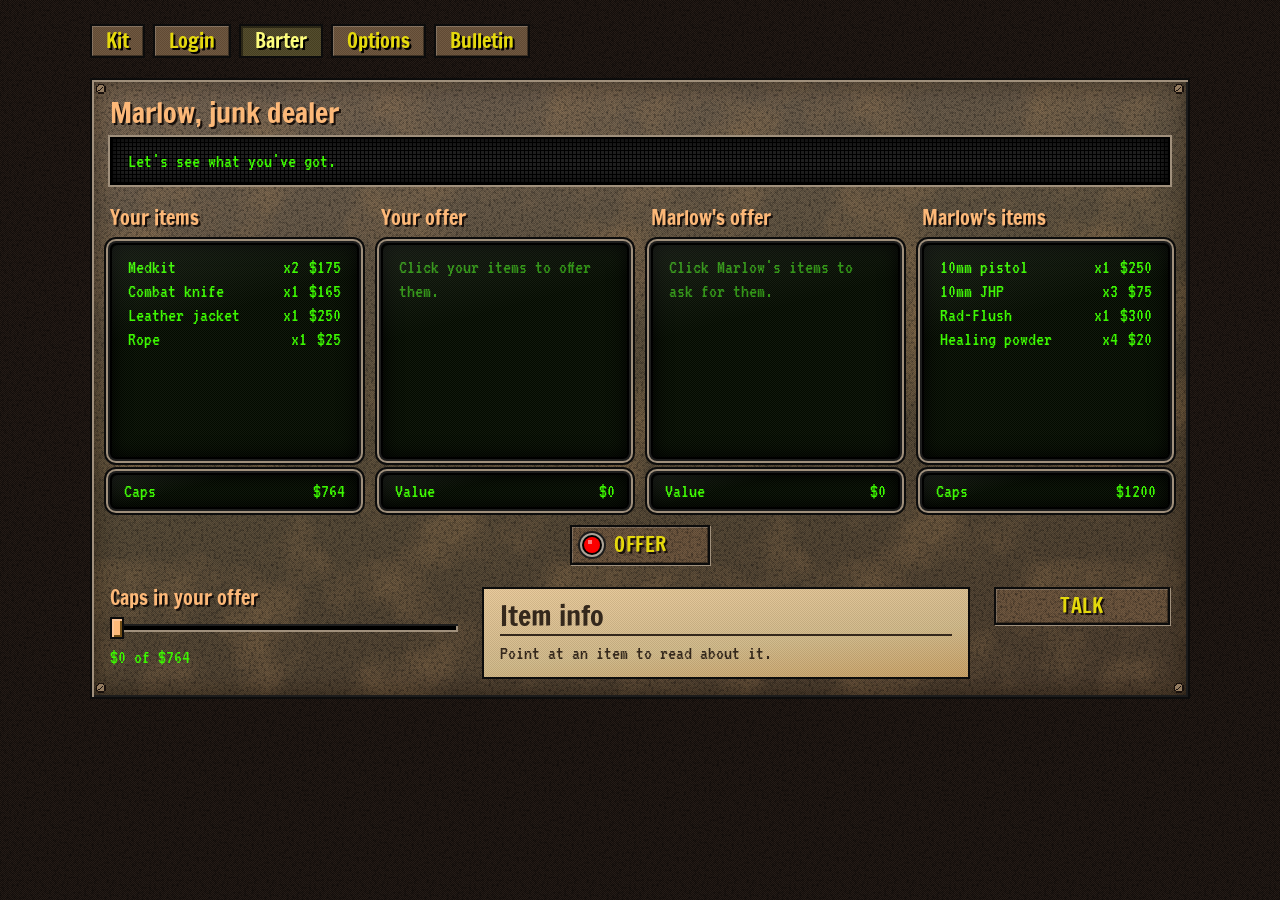
<file: examples/barter.html>
<!doctype html>
<html lang="en">
<head>
  <meta charset="utf-8">
  <meta name="viewport" content="width=device-width, initial-scale=1">
  <title>Barter With Marlow</title>
  <link rel="preconnect" href="https://fonts.googleapis.com">
  <link rel="preconnect" href="https://fonts.gstatic.com" crossorigin>
  <link rel="stylesheet" href="https://fonts.googleapis.com/css2?family=Francois+One&family=VT323&display=swap">
  <link rel="stylesheet" href="../phosphor.css">
  <style>
    main { max-width: 1100px; margin: 0 auto; display: grid; gap: 20px; }
    .barter { display: grid; gap: 22px; }
    .columns { display: grid; grid-template-columns: repeat(4, 1fr); gap: 22px; }
    .items { list-style: none; margin: 0; min-height: 9.6em; }
    .items button { display: flex; gap: 0.5em; width: 100%; padding: 0; font: inherit; color: inherit; text-align: left; background: none; border: 0; cursor: pointer; }
    .items button span:first-child { flex: 1; }
    .items button:hover, .items button:focus-visible { color: var(--ph-green-hot); outline: none; }
    .total { display: flex; justify-content: space-between; padding: 4px 12px; }
    .controls { display: grid; grid-template-columns: 1fr 1.4fr auto; gap: 24px; align-items: start; }
    .offer-row { display: flex; justify-content: center; margin-top: -6px; }
    .caps output { font: 1.25rem var(--ph-font-text); color: var(--ph-green); }
    @media (max-width: 860px) {
      .columns { grid-template-columns: repeat(2, 1fr); }
      .controls { grid-template-columns: 1fr; }
    }
    @media (max-width: 480px) {
      .columns { grid-template-columns: 1fr; }
    }
  </style>
</head>
<body class="ph-chassis">
<main class="ph-crt">
  <nav class="ph-nav" aria-label="Pages">
    <a class="ph-tag" href="index.html">Kit</a>
    <a class="ph-tag" href="login.html">Login</a>
    <a class="ph-tag" href="barter.html" aria-current="page">Barter</a>
    <a class="ph-tag" href="options.html">Options</a>
    <a class="ph-tag" href="bulletin.html">Bulletin</a>
  </nav>

  <section class="ph-plate barter" aria-labelledby="trader">
    <div class="ph-stack" style="gap: 8px">
      <h1 class="ph-label" id="trader" style="font-size: 1.75rem">Marlow, junk dealer</h1>
      <div class="ph-grille" id="reply" role="status" aria-live="polite">Let's see what you've got.</div>
    </div>

    <div class="columns">
      <div class="ph-stack">
        <h2 class="ph-label">Your items</h2>
        <ul class="ph-screen items" data-list="you" data-empty="You have nothing left."></ul>
        <div class="ph-screen total"><span>Caps</span><span id="your-caps"></span></div>
      </div>
      <div class="ph-stack">
        <h2 class="ph-label">Your offer</h2>
        <ul class="ph-screen items" data-list="yourOffer" data-empty="Click your items to offer them."></ul>
        <div class="ph-screen total"><span>Value</span><span id="your-total"></span></div>
      </div>
      <div class="ph-stack">
        <h2 class="ph-label">Marlow's offer</h2>
        <ul class="ph-screen items" data-list="theirOffer" data-empty="Click Marlow's items to ask for them."></ul>
        <div class="ph-screen total"><span>Value</span><span id="their-total"></span></div>
      </div>
      <div class="ph-stack">
        <h2 class="ph-label">Marlow's items</h2>
        <ul class="ph-screen items" data-list="them" data-empty="Marlow is sold out."></ul>
        <div class="ph-screen total"><span>Caps</span><span id="their-caps"></span></div>
      </div>
    </div>

    <div class="offer-row">
      <button class="ph-button ph-button--lamp" id="offer">Offer</button>
    </div>

    <div class="controls">
      <label class="ph-stack caps" style="gap: 8px">
        <span class="ph-label">Caps in your offer</span>
        <input class="ph-slider" id="caps" type="range" min="0" step="1" value="0">
        <output id="caps-out" for="caps"></output>
      </label>
      <article class="ph-paper" id="detail" aria-live="polite">
        <h3>Item info</h3>
        <p>Point at an item to read about it.</p>
      </article>
      <a class="ph-button" href="index.html">Talk</a>
    </div>
  </section>
</main>

<script>
  const ITEMS = {
    medkit: { name: "Medkit", value: 175, info: "A hypodermic of healing chemicals. Restores hit points at once." },
    knife: { name: "Combat knife", value: 165, info: "A long blade with a serrated back. Good for close fights." },
    jacket: { name: "Leather jacket", value: 250, info: "Black leather with a few holes. Light armor that still looks good." },
    rope: { name: "Rope", value: 25, info: "A coil of strong rope. You can climb down wells with it." },
    pistol: { name: "10mm pistol", value: 250, info: "A semi-automatic pistol. Uses 10mm ammo." },
    ammo: { name: "10mm JHP", value: 75, info: "A box of 24 hollow-point rounds for 10mm weapons." },
    radflush: { name: "Rad-Flush", value: 300, info: "Flushes radiation from the body. It takes time to work." },
    powder: { name: "Healing powder", value: 20, info: "A tribal mix of herbs. Heals a little and dulls the mind." },
  };
  const PARTNER = { you: "yourOffer", yourOffer: "you", them: "theirOffer", theirOffer: "them" };
  const lists = {
    you: { medkit: 2, knife: 1, jacket: 1, rope: 1 },
    yourOffer: {},
    theirOffer: {},
    them: { pistol: 1, ammo: 3, radflush: 1, powder: 4 },
  };
  const caps = { you: 764, them: 1200 };

  const total = (list) => Object.entries(list).reduce((sum, [id, count]) => sum + ITEMS[id].value * count, 0);
  console.assert(total({ medkit: 2, rope: 1 }) === 375, "total() is wrong");

  const slider = document.getElementById("caps");
  const reply = document.getElementById("reply");
  const say = (text) => reply.textContent = text;

  function move(from, id) {
    const to = PARTNER[from];
    lists[from][id] -= 1;
    if (lists[from][id] === 0) delete lists[from][id];
    lists[to][id] = (lists[to][id] ?? 0) + 1;
  }

  function mergeInto(target, source) {
    Object.entries(lists[source]).forEach(([id, count]) => lists[target][id] = (lists[target][id] ?? 0) + count);
    lists[source] = {};
  }

  function render() {
    document.querySelectorAll("[data-list]").forEach((ul) => {
      const entries = Object.entries(lists[ul.dataset.list]);
      ul.replaceChildren(...(entries.length ? entries.map(([id, count]) => {
        const li = document.createElement("li");
        const button = document.createElement("button");
        button.dataset.id = id;
        button.innerHTML = `<span></span><span>x${count}</span><span>$${ITEMS[id].value}</span>`;
        button.firstChild.textContent = ITEMS[id].name;
        li.append(button);
        return li;
      }) : [Object.assign(document.createElement("li"), { className: "ph-dim", textContent: ul.dataset.empty })]));
    });
    slider.max = caps.you;
    document.getElementById("caps-out").textContent = `$${slider.value} of $${caps.you}`;
    document.getElementById("your-caps").textContent = `$${caps.you}`;
    document.getElementById("their-caps").textContent = `$${caps.them}`;
    document.getElementById("your-total").textContent = `$${total(lists.yourOffer) + Number(slider.value)}`;
    document.getElementById("their-total").textContent = `$${total(lists.theirOffer)}`;
  }

  document.querySelector(".columns").addEventListener("click", (event) => {
    const button = event.target.closest("button[data-id]");
    if (!button) return;
    move(button.closest("[data-list]").dataset.list, button.dataset.id);
    render();
  });

  const showDetail = (event) => {
    const button = event.target.closest("button[data-id]");
    if (!button) return;
    const item = ITEMS[button.dataset.id];
    const detail = document.getElementById("detail");
    detail.querySelector("h3").textContent = item.name;
    detail.querySelector("p").textContent = item.info;
  };
  document.querySelector(".columns").addEventListener("mouseover", showDetail);
  document.querySelector(".columns").addEventListener("focusin", showDetail);

  slider.addEventListener("input", render);

  document.getElementById("offer").addEventListener("click", () => {
    const capsOffered = Number(slider.value);
    const yours = total(lists.yourOffer) + capsOffered;
    const theirs = total(lists.theirOffer);
    if (theirs === 0) return say(yours === 0 ? "You have to offer something." : "What do you want for that?");
    if (yours < theirs) return say(`No deal. I want $${theirs - yours} more.`);
    mergeInto("them", "yourOffer");
    mergeInto("you", "theirOffer");
    caps.you -= capsOffered;
    caps.them += capsOffered;
    slider.value = 0;
    render();
    say("Deal. Pleasure doing business.");
  });

  render();
</script>
</body>
</html>
</file>
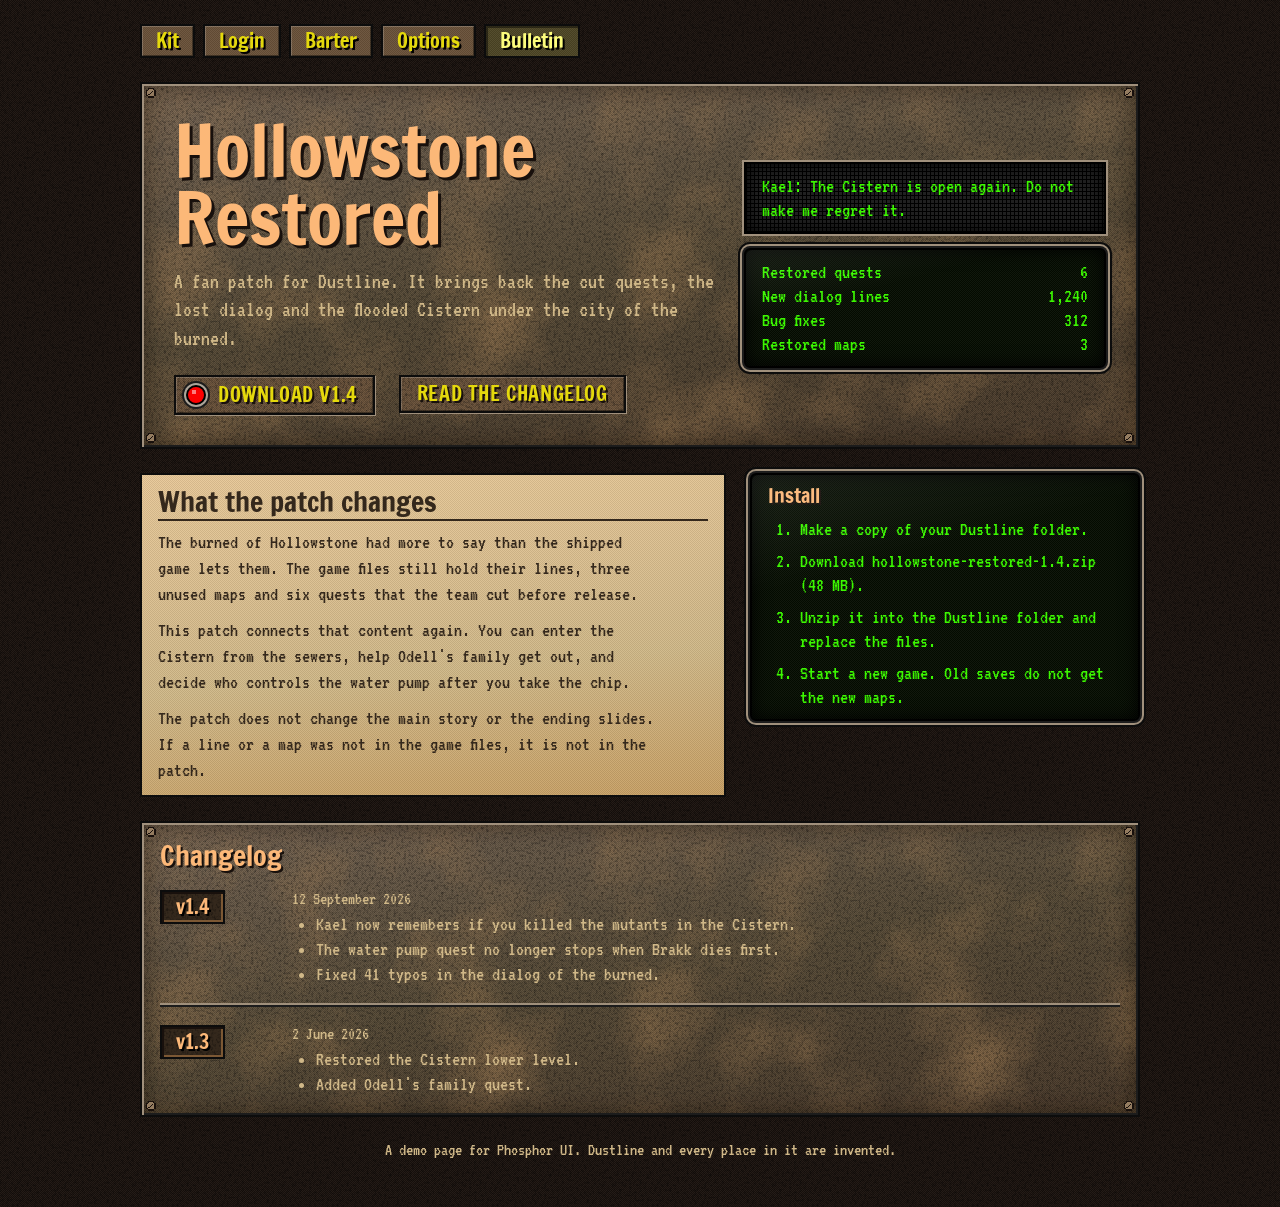
<file: examples/bulletin.html>
<!doctype html>
<html lang="en">
<head>
  <meta charset="utf-8">
  <meta name="viewport" content="width=device-width, initial-scale=1">
  <title>Hollowstone Restored</title>
  <link rel="preconnect" href="https://fonts.googleapis.com">
  <link rel="preconnect" href="https://fonts.gstatic.com" crossorigin>
  <link rel="stylesheet" href="https://fonts.googleapis.com/css2?family=Francois+One&family=VT323&display=swap">
  <link rel="stylesheet" href="../phosphor.css">
  <style>
    main { max-width: 1000px; margin: 0 auto; display: grid; gap: 24px; }
    .hero { display: grid; grid-template-columns: 1.5fr 1fr; gap: 28px; align-items: center; padding: 32px; }
    .hero h1 { font-size: clamp(2.6rem, 7vw, 4.5rem); line-height: 0.95; text-shadow: 3px 3px 0 #18100c; }
    .lead { margin: 14px 0 22px; max-width: 34em; font: 1.375rem/1.3 var(--ph-font-text); color: var(--ph-bone); }
    .body { display: grid; grid-template-columns: 1.5fr 1fr; gap: 24px; align-items: start; }
    .ph-paper h2 { margin: 0 0 8px; padding-bottom: 2px; font: 400 1.75rem/1.1 var(--ph-font-plate); border-bottom: 2px solid var(--ph-paper-ink); }
    .ph-paper p { max-width: 62ch; line-height: 1.3; }
    .ph-paper p + p { margin-top: 10px; }
    .steps { margin: 0; padding-left: 1.6em; }
    .steps li + li { margin-top: 8px; }
    .release { display: grid; grid-template-columns: 7em 1fr; gap: 6px 20px; }
    .release + .release { margin-top: 18px; padding-top: 18px; border-top: 2px solid var(--ph-metal-lo); box-shadow: 0 -2px 0 var(--ph-metal-hi); }
    .release time { font: 1.125rem var(--ph-font-text); color: var(--ph-bone); }
    .release ul { margin: 0; padding-left: 1.2em; font: 1.25rem/1.25 var(--ph-font-text); color: var(--ph-bone); }
    footer { font: 1.125rem var(--ph-font-text); color: var(--ph-bone); text-align: center; }
    @media (max-width: 760px) {
      .hero, .body { grid-template-columns: 1fr; padding: 20px; }
      .release { grid-template-columns: 1fr; }
    }
  </style>
</head>
<body class="ph-chassis">
<main class="ph-crt">
  <nav class="ph-nav" aria-label="Pages">
    <a class="ph-tag" href="index.html">Kit</a>
    <a class="ph-tag" href="login.html">Login</a>
    <a class="ph-tag" href="barter.html">Barter</a>
    <a class="ph-tag" href="options.html">Options</a>
    <a class="ph-tag" href="bulletin.html" aria-current="page">Bulletin</a>
  </nav>

  <header class="ph-plate hero">
    <div>
      <h1 class="ph-label">Hollowstone Restored</h1>
      <p class="lead">A fan patch for Dustline. It brings back the cut quests, the lost dialog and the flooded Cistern under the city of the burned.</p>
      <div class="ph-row">
        <a class="ph-button ph-button--lamp" href="#download">Download v1.4</a>
        <a class="ph-button" href="#changelog">Read the changelog</a>
      </div>
    </div>
    <div class="ph-stack">
      <div class="ph-grille">Kael: The Cistern is open again. Do not make me regret it.</div>
      <ul class="ph-screen ph-readout" aria-label="Patch contents">
        <li>Restored quests <span>6</span></li>
        <li>New dialog lines <span>1,240</span></li>
        <li>Bug fixes <span>312</span></li>
        <li>Restored maps <span>3</span></li>
      </ul>
    </div>
  </header>

  <div class="body">
    <article class="ph-paper">
      <h2>What the patch changes</h2>
      <p>The burned of Hollowstone had more to say than the shipped game lets them. The game files still hold their lines, three unused maps and six quests that the team cut before release.</p>
      <p>This patch connects that content again. You can enter the Cistern from the sewers, help Odell's family get out, and decide who controls the water pump after you take the chip.</p>
      <p>The patch does not change the main story or the ending slides. If a line or a map was not in the game files, it is not in the patch.</p>
    </article>

    <section class="ph-screen" id="download" aria-labelledby="install-title">
      <h2 class="ph-label" id="install-title" style="margin-bottom: 10px">Install</h2>
      <ol class="steps">
        <li>Make a copy of your Dustline folder.</li>
        <li>Download hollowstone-restored-1.4.zip (48 MB).</li>
        <li>Unzip it into the Dustline folder and replace the files.</li>
        <li>Start a new game. Old saves do not get the new maps.</li>
      </ol>
    </section>
  </div>

  <section class="ph-plate" id="changelog" aria-labelledby="changelog-title">
    <h2 class="ph-label" id="changelog-title" style="font-size: 1.75rem; margin-bottom: 18px">Changelog</h2>
    <div class="release">
      <div><span class="ph-tag">v1.4</span></div>
      <div class="ph-stack" style="gap: 4px">
        <time datetime="2026-09-12">12 September 2026</time>
        <ul>
          <li>Kael now remembers if you killed the mutants in the Cistern.</li>
          <li>The water pump quest no longer stops when Brakk dies first.</li>
          <li>Fixed 41 typos in the dialog of the burned.</li>
        </ul>
      </div>
    </div>
    <div class="release">
      <div><span class="ph-tag">v1.3</span></div>
      <div class="ph-stack" style="gap: 4px">
        <time datetime="2026-06-02">2 June 2026</time>
        <ul>
          <li>Restored the Cistern lower level.</li>
          <li>Added Odell's family quest.</li>
        </ul>
      </div>
    </div>
  </section>

  <footer>A demo page for Phosphor UI. Dustline and every place in it are invented.</footer>
</main>
</body>
</html>
</file>
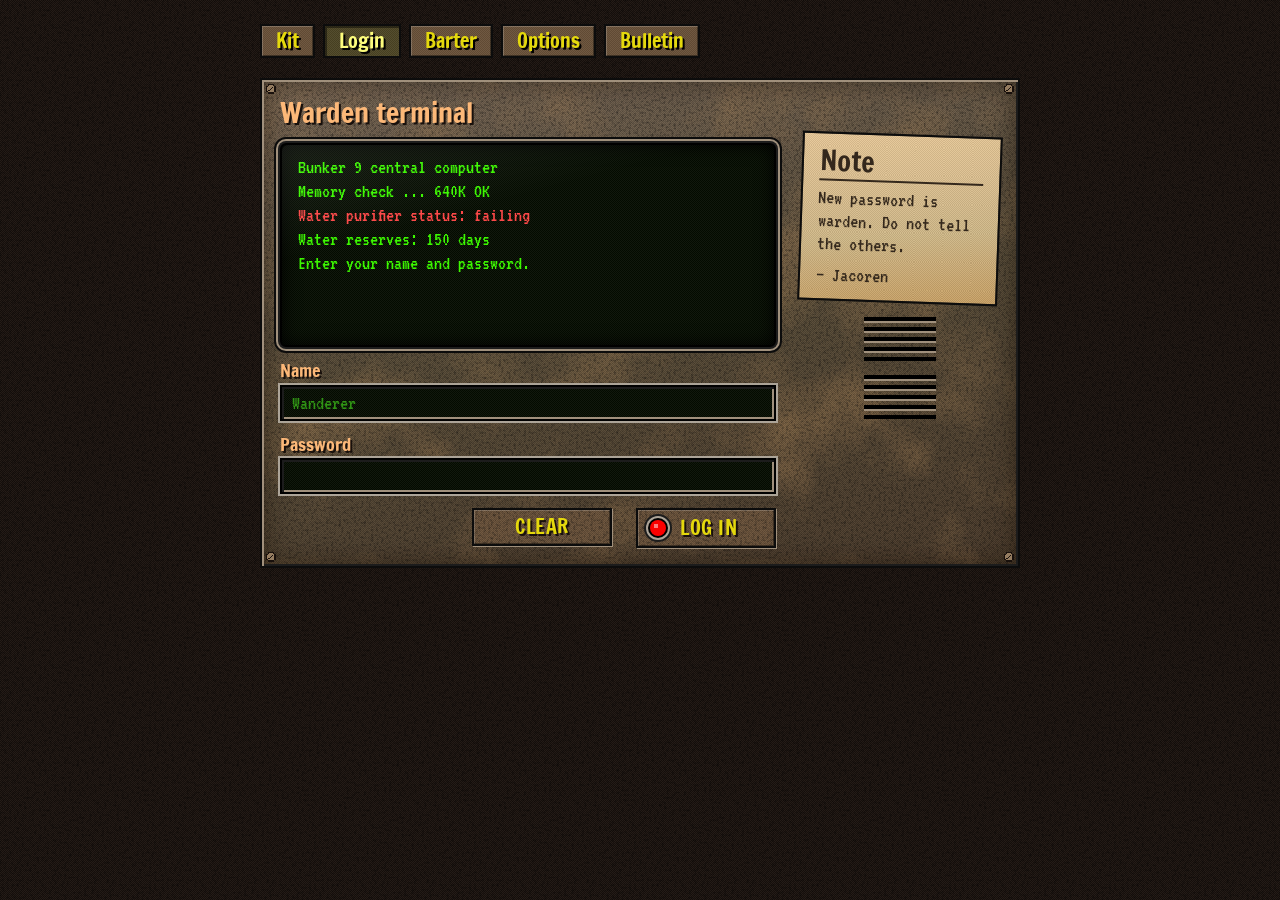
<file: examples/login.html>
<!doctype html>
<html lang="en">
<head>
  <meta charset="utf-8">
  <meta name="viewport" content="width=device-width, initial-scale=1">
  <title>Warden Terminal</title>
  <link rel="preconnect" href="https://fonts.googleapis.com">
  <link rel="preconnect" href="https://fonts.gstatic.com" crossorigin>
  <link rel="stylesheet" href="https://fonts.googleapis.com/css2?family=Francois+One&family=VT323&display=swap">
  <link rel="stylesheet" href="../phosphor.css">
  <style>
    main { max-width: 760px; margin: 0 auto; display: grid; gap: 20px; }
    .terminal { display: grid; grid-template-columns: 1fr 200px; gap: 24px; align-items: start; }
    .boot { list-style: none; margin: 0 0 12px; padding: 0; min-height: 7.2em; }
    .boot li { opacity: 0; animation: boot-line 0s calc(var(--i) * 350ms) forwards; }
    @keyframes boot-line { to { opacity: 1; } }
    @media (prefers-reduced-motion: reduce) { .boot li { opacity: 1; animation: none; } }
    .note { transform: rotate(2deg); margin-top: 36px; }
    .note p + p { margin-top: 8px; }
    .side { justify-items: center; }
    @media (max-width: 640px) {
      .terminal { grid-template-columns: 1fr; }
      .note { transform: none; margin-top: 0; }
    }
  </style>
</head>
<body class="ph-chassis">
<main class="ph-crt">
  <nav class="ph-nav" aria-label="Pages">
    <a class="ph-tag" href="index.html">Kit</a>
    <a class="ph-tag" href="login.html" aria-current="page">Login</a>
    <a class="ph-tag" href="barter.html">Barter</a>
    <a class="ph-tag" href="options.html">Options</a>
    <a class="ph-tag" href="bulletin.html">Bulletin</a>
  </nav>

  <section class="ph-plate terminal" aria-labelledby="terminal-title">
    <form class="ph-stack" id="login" novalidate>
      <h1 class="ph-label" id="terminal-title" style="font-size: 1.75rem">Warden terminal</h1>
      <div class="ph-screen">
        <ul class="boot">
          <li style="--i: 1">Bunker 9 central computer</li>
          <li style="--i: 2">Memory check ... 640K OK</li>
          <li style="--i: 3" class="ph-alert">Water purifier status: failing</li>
          <li style="--i: 4">Water reserves: 150 days</li>
          <li style="--i: 5">Enter your name and password.</li>
        </ul>
        <p id="status" role="status" aria-live="polite" style="margin: 0; min-height: 1.2em"></p>
      </div>
      <label class="ph-field">
        <span class="ph-label">Name</span>
        <input class="ph-input" name="name" autocomplete="username" placeholder="Wanderer">
      </label>
      <label class="ph-field">
        <span class="ph-label">Password</span>
        <input class="ph-input" name="password" type="password" autocomplete="current-password">
      </label>
      <div class="ph-row" style="justify-content: flex-end">
        <button class="ph-button" type="reset">Clear</button>
        <button class="ph-button ph-button--lamp" type="submit">Log in</button>
      </div>
    </form>

    <div class="ph-stack side">
      <article class="ph-paper note">
        <h2>Note</h2>
        <p>New password is warden. Do not tell the others.</p>
        <p>— Jacoren</p>
      </article>
      <div class="ph-vent"></div>
      <div class="ph-vent"></div>
    </div>
  </section>
</main>

<script>
  const PASSWORD = "warden";
  const MAX_ATTEMPTS = 3;
  const form = document.getElementById("login");
  const status = document.getElementById("status");
  let attemptsLeft = MAX_ATTEMPTS;

  const show = (text, isAlert, field) => {
    status.textContent = text;
    status.classList.toggle("ph-alert", isAlert);
    form.querySelectorAll(".ph-input").forEach((input) => {
      input.toggleAttribute("aria-invalid", input === field);
      if (input === field) input.setAttribute("aria-describedby", "status");
      else input.removeAttribute("aria-describedby");
    });
  };

  form.addEventListener("reset", () => show("", false));

  form.addEventListener("submit", (event) => {
    event.preventDefault();
    const name = form.elements.name.value.trim();
    const password = form.elements.password.value;
    if (!name) return show("Enter your name.", true, form.elements.name);
    if (!password) return show("Enter your password.", true, form.elements.password);
    if (password.toLowerCase() === PASSWORD) {
      form.querySelectorAll("input, button").forEach((control) => control.disabled = true);
      return show(`Welcome, ${name}. Find a purifier part.`, false);
    }
    attemptsLeft -= 1;
    form.elements.password.value = "";
    if (attemptsLeft > 0) return show(`Access denied. ${attemptsLeft} ${attemptsLeft === 1 ? "attempt" : "attempts"} left.`, true, form.elements.password);
    form.querySelectorAll("input, button").forEach((control) => control.disabled = true);
    show("Terminal locked. Contact the Warden.", true);
  });
</script>
</body>
</html>
</file>
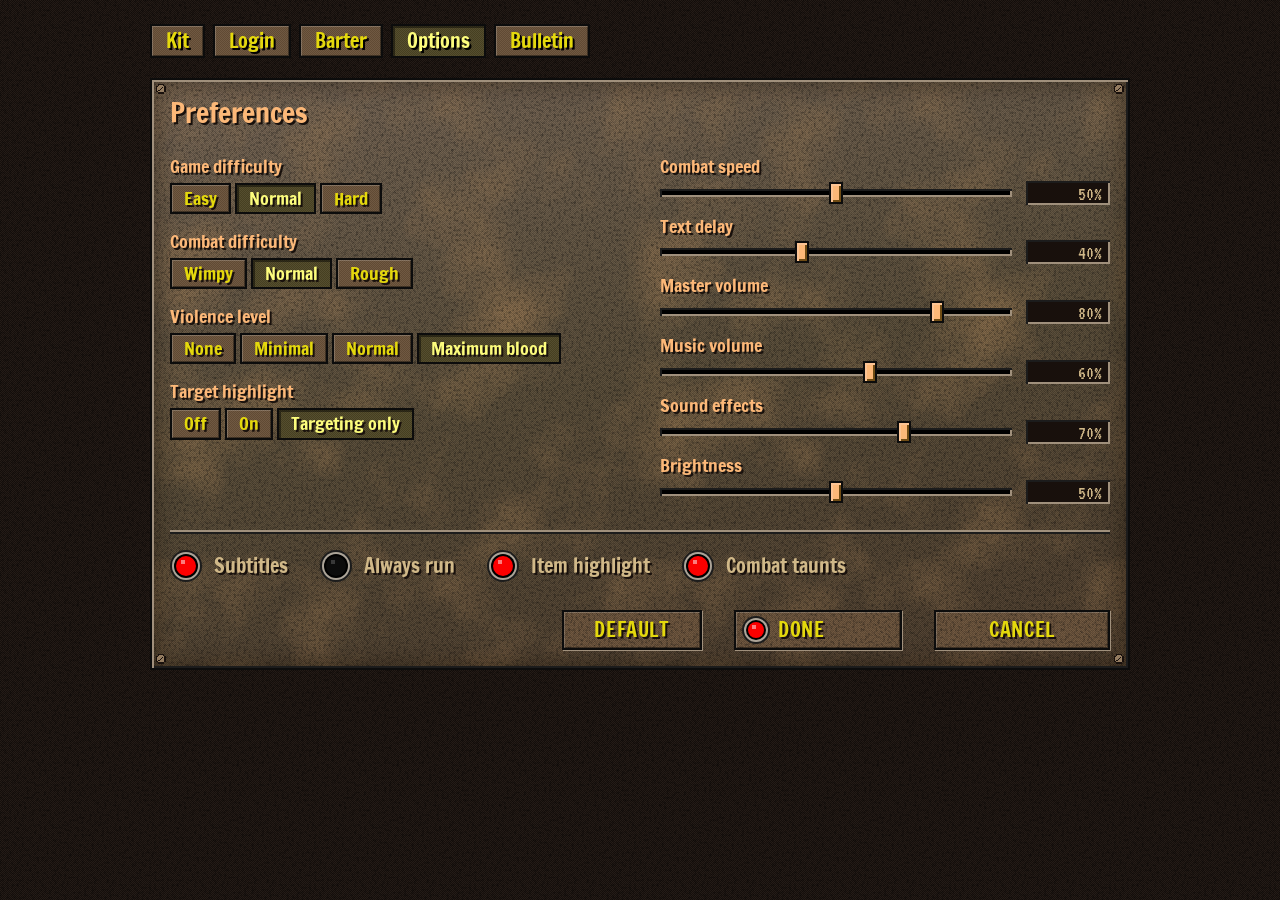
<file: examples/options.html>
<!doctype html>
<html lang="en">
<head>
  <meta charset="utf-8">
  <meta name="viewport" content="width=device-width, initial-scale=1">
  <title>Preferences</title>
  <link rel="preconnect" href="https://fonts.googleapis.com">
  <link rel="preconnect" href="https://fonts.gstatic.com" crossorigin>
  <link rel="stylesheet" href="https://fonts.googleapis.com/css2?family=Francois+One&family=VT323&display=swap">
  <link rel="stylesheet" href="../phosphor.css">
  <style>
    main { max-width: 980px; margin: 0 auto; display: grid; gap: 20px; }
    .prefs { display: grid; grid-template-columns: 1fr 1fr; gap: 28px 40px; }
    .prefs > h1, .prefs > .switches, .prefs > .actions { grid-column: 1 / -1; }
    .group { display: grid; gap: 6px; }
    .group .ph-label { font-size: 1.125rem; }
    .slider { display: grid; grid-template-columns: 1fr auto; gap: 4px 14px; align-items: center; }
    .slider .ph-label { grid-column: 1 / -1; font-size: 1.125rem; }
    .slider output { text-align: right; }
    .switches { display: flex; flex-wrap: wrap; gap: 12px 32px; padding-top: 16px; border-top: 2px solid var(--ph-metal-lo); box-shadow: 0 -2px 0 var(--ph-metal-hi); }
    .switches .ph-lamp { color: var(--ph-bone); }
    .actions { display: flex; flex-wrap: wrap; justify-content: flex-end; gap: 12px 32px; }
    @media (max-width: 720px) { .prefs { grid-template-columns: 1fr; } }
  </style>
</head>
<body class="ph-chassis">
<main class="ph-crt">
  <nav class="ph-nav" aria-label="Pages">
    <a class="ph-tag" href="index.html">Kit</a>
    <a class="ph-tag" href="login.html">Login</a>
    <a class="ph-tag" href="barter.html">Barter</a>
    <a class="ph-tag" href="options.html" aria-current="page">Options</a>
    <a class="ph-tag" href="bulletin.html">Bulletin</a>
  </nav>

  <form class="ph-plate prefs" id="prefs" aria-labelledby="prefs-title">
    <h1 class="ph-label" id="prefs-title" style="font-size: 1.75rem">Preferences</h1>

    <div class="ph-stack" style="gap: 18px">
      <div class="group">
        <span class="ph-label" id="game-difficulty">Game difficulty</span>
        <div class="ph-tabs ph-tabs--row" role="group" aria-labelledby="game-difficulty" data-default="1">
          <button type="button" class="ph-tab" aria-pressed="false">Easy</button>
          <button type="button" class="ph-tab" aria-pressed="true">Normal</button>
          <button type="button" class="ph-tab" aria-pressed="false">Hard</button>
        </div>
      </div>
      <div class="group">
        <span class="ph-label" id="combat-difficulty">Combat difficulty</span>
        <div class="ph-tabs ph-tabs--row" role="group" aria-labelledby="combat-difficulty" data-default="1">
          <button type="button" class="ph-tab" aria-pressed="false">Wimpy</button>
          <button type="button" class="ph-tab" aria-pressed="true">Normal</button>
          <button type="button" class="ph-tab" aria-pressed="false">Rough</button>
        </div>
      </div>
      <div class="group">
        <span class="ph-label" id="violence">Violence level</span>
        <div class="ph-tabs ph-tabs--row" role="group" aria-labelledby="violence" data-default="3">
          <button type="button" class="ph-tab" aria-pressed="false">None</button>
          <button type="button" class="ph-tab" aria-pressed="false">Minimal</button>
          <button type="button" class="ph-tab" aria-pressed="false">Normal</button>
          <button type="button" class="ph-tab" aria-pressed="true">Maximum blood</button>
        </div>
      </div>
      <div class="group">
        <span class="ph-label" id="highlight">Target highlight</span>
        <div class="ph-tabs ph-tabs--row" role="group" aria-labelledby="highlight" data-default="2">
          <button type="button" class="ph-tab" aria-pressed="false">Off</button>
          <button type="button" class="ph-tab" aria-pressed="false">On</button>
          <button type="button" class="ph-tab" aria-pressed="true">Targeting only</button>
        </div>
      </div>
    </div>

    <div class="ph-stack" style="gap: 12px">
      <label class="slider"><span class="ph-label">Combat speed</span><input class="ph-slider" type="range" value="50"><output class="ph-value"></output></label>
      <label class="slider"><span class="ph-label">Text delay</span><input class="ph-slider" type="range" value="40"><output class="ph-value"></output></label>
      <label class="slider"><span class="ph-label">Master volume</span><input class="ph-slider" type="range" value="80"><output class="ph-value"></output></label>
      <label class="slider"><span class="ph-label">Music volume</span><input class="ph-slider" type="range" value="60"><output class="ph-value"></output></label>
      <label class="slider"><span class="ph-label">Sound effects</span><input class="ph-slider" type="range" value="70"><output class="ph-value"></output></label>
      <label class="slider"><span class="ph-label">Brightness</span><input class="ph-slider" type="range" value="50"><output class="ph-value"></output></label>
    </div>

    <div class="switches">
      <button type="button" class="ph-lamp" aria-pressed="true" data-default="true">Subtitles</button>
      <button type="button" class="ph-lamp" aria-pressed="false" data-default="false">Always run</button>
      <button type="button" class="ph-lamp" aria-pressed="true" data-default="true">Item highlight</button>
      <button type="button" class="ph-lamp" aria-pressed="true" data-default="true">Combat taunts</button>
    </div>

    <div class="actions">
      <button type="button" class="ph-button" id="default">Default</button>
      <a class="ph-button ph-button--lamp" href="index.html">Done</a>
      <a class="ph-button" href="index.html">Cancel</a>
    </div>
  </form>
</main>

<script>
  const form = document.getElementById("prefs");
  const showValues = () => form.querySelectorAll(".slider").forEach((label) => {
    label.querySelector("output").textContent = `${label.querySelector("input").value}%`;
  });

  form.addEventListener("input", showValues);

  form.querySelectorAll(".ph-tabs").forEach((group) => group.addEventListener("click", (event) => {
    const tab = event.target.closest(".ph-tab");
    if (!tab) return;
    group.querySelectorAll(".ph-tab").forEach((t) => t.setAttribute("aria-pressed", t === tab));
  }));

  form.querySelectorAll(".switches .ph-lamp").forEach((lamp) => lamp.addEventListener("click", () => {
    lamp.setAttribute("aria-pressed", lamp.getAttribute("aria-pressed") !== "true");
  }));

  document.getElementById("default").addEventListener("click", () => {
    form.reset();
    form.querySelectorAll(".ph-tabs").forEach((group) => {
      group.querySelectorAll(".ph-tab").forEach((t, i) => t.setAttribute("aria-pressed", i === Number(group.dataset.default)));
    });
    form.querySelectorAll(".switches .ph-lamp").forEach((lamp) => lamp.setAttribute("aria-pressed", lamp.dataset.default));
    showValues();
  });

  showValues();
</script>
</body>
</html>
</file>
<file: phosphor.css>
:root {
  --ph-metal: #544834;
  --ph-metal-hi: #a0907c;
  --ph-metal-lo: #1c1c1c;
  --ph-ink: #0c0c0c;
  --ph-bone: #d0b888;

  --ph-green: #3cf800;
  --ph-green-dim: #309414;
  --ph-green-hot: #d8fc9c;
  --ph-glass: #040c00;

  --ph-amber: #fcb878;
  --ph-amber-hi: #f8d4a4;
  --ph-amber-lo: #704c14;

  --ph-red: #c40000;
  --ph-alert: #fc4848;
  --ph-yellow: #e4d80c;
  --ph-rim: #aca498;
  --ph-info: #30588c;
  --ph-info-text: #789498;
  --ph-yellow-hot: #fcfc7c;
  --ph-face: #685038;
  --ph-face-down: #4c4424;
  --ph-paper: #d0b888;
  --ph-paper-ink: #34281c;

  --ph-font-text: "VT323", ui-monospace, "Courier New", monospace;
  --ph-font-plate: "Francois One", "Arial Narrow", sans-serif;

  --ph-raised: inset 2px 2px 0 var(--ph-metal-hi), inset -2px -2px 0 var(--ph-metal-lo);
  --ph-flat: inset 1px 1px 0 rgb(255 255 255 / 0.18), inset -1px -1px 0 rgb(0 0 0 / 0.4);
  --ph-flat-down: inset 2px 2px 0 rgb(0 0 0 / 0.45);
  --ph-lamp-on: linear-gradient(#fc7c7c, #fc7c7c) 30% 30% / 4px 4px no-repeat, #fc0000;
  --ph-lamp-off: linear-gradient(#383838, #383838) 30% 30% / 4px 4px no-repeat, #0c0c0c;
  --ph-sunken: inset 2px 2px 0 var(--ph-metal-lo), inset -2px -2px 0 var(--ph-metal-hi);

  --ph-mesh: repeating-linear-gradient(0deg, #000000 0 1px, transparent 1px 4px), repeating-linear-gradient(90deg, #000000 0 1px, transparent 1px 4px), #202020;
  --ph-arrow: url("data:image/svg+xml;utf8,<svg xmlns='http://www.w3.org/2000/svg' width='14' height='8' shape-rendering='crispEdges'><path d='M0 0h14L7 8z' fill='%23fcb878'/></svg>");
  --ph-snow: url("data:image/svg+xml;utf8,<svg xmlns='http://www.w3.org/2000/svg' width='80' height='80'><filter id='s' x='0' y='0' width='1' height='1'><feTurbulence type='fractalNoise' baseFrequency='.9' numOctaves='1' stitchTiles='stitch'/><feColorMatrix values='0 0 0 0 .24  0 0 0 0 .97  0 0 0 0 0  0 0 0 1.6 -.75'/></filter><rect width='100%' height='100%' filter='url(%23s)'/></svg>");
  --ph-icon-close: url("data:image/svg+xml;utf8,<svg xmlns='http://www.w3.org/2000/svg' viewBox='0 0 9 9' shape-rendering='crispEdges'><path d='M0 0h1v1h-1zM8 0h1v1h-1zM1 1h1v1h-1zM7 1h1v1h-1zM2 2h1v1h-1zM6 2h1v1h-1zM3 3h1v1h-1zM5 3h1v1h-1zM4 4h1v1h-1zM3 5h1v1h-1zM5 5h1v1h-1zM2 6h1v1h-1zM6 6h1v1h-1zM1 7h1v1h-1zM7 7h1v1h-1zM0 8h1v1h-1zM8 8h1v1h-1z'/></svg>");
  --ph-icon-check: url("data:image/svg+xml;utf8,<svg xmlns='http://www.w3.org/2000/svg' viewBox='0 0 9 9' shape-rendering='crispEdges'><path d='M8 1h1v1h-1zM7 2h1v1h-1zM8 2h1v1h-1zM0 3h1v1h-1zM6 3h1v1h-1zM7 3h1v1h-1zM0 4h1v1h-1zM1 4h1v1h-1zM5 4h1v1h-1zM6 4h1v1h-1zM1 5h1v1h-1zM2 5h1v1h-1zM4 5h1v1h-1zM5 5h1v1h-1zM2 6h1v1h-1zM3 6h1v1h-1zM4 6h1v1h-1zM3 7h1v1h-1z'/></svg>");
  --ph-icon-plus: url("data:image/svg+xml;utf8,<svg xmlns='http://www.w3.org/2000/svg' viewBox='0 0 9 9' shape-rendering='crispEdges'><path d='M4 0h1v1h-1zM4 1h1v1h-1zM4 2h1v1h-1zM4 3h1v1h-1zM0 4h1v1h-1zM1 4h1v1h-1zM2 4h1v1h-1zM3 4h1v1h-1zM4 4h1v1h-1zM5 4h1v1h-1zM6 4h1v1h-1zM7 4h1v1h-1zM8 4h1v1h-1zM4 5h1v1h-1zM4 6h1v1h-1zM4 7h1v1h-1zM4 8h1v1h-1z'/></svg>");
  --ph-icon-minus: url("data:image/svg+xml;utf8,<svg xmlns='http://www.w3.org/2000/svg' viewBox='0 0 9 9' shape-rendering='crispEdges'><path d='M0 4h1v1h-1zM1 4h1v1h-1zM2 4h1v1h-1zM3 4h1v1h-1zM4 4h1v1h-1zM5 4h1v1h-1zM6 4h1v1h-1zM7 4h1v1h-1zM8 4h1v1h-1z'/></svg>");
  --ph-icon-arrow-up: url("data:image/svg+xml;utf8,<svg xmlns='http://www.w3.org/2000/svg' viewBox='0 0 9 9' shape-rendering='crispEdges'><path d='M4 0h1v1h-1zM3 1h1v1h-1zM4 1h1v1h-1zM5 1h1v1h-1zM2 2h1v1h-1zM4 2h1v1h-1zM6 2h1v1h-1zM1 3h1v1h-1zM4 3h1v1h-1zM7 3h1v1h-1zM0 4h1v1h-1zM4 4h1v1h-1zM8 4h1v1h-1zM4 5h1v1h-1zM4 6h1v1h-1zM4 7h1v1h-1zM4 8h1v1h-1z'/></svg>");
  --ph-icon-arrow-right: url("data:image/svg+xml;utf8,<svg xmlns='http://www.w3.org/2000/svg' viewBox='0 0 9 9' shape-rendering='crispEdges'><path d='M4 0h1v1h-1zM5 1h1v1h-1zM6 2h1v1h-1zM7 3h1v1h-1zM0 4h1v1h-1zM1 4h1v1h-1zM2 4h1v1h-1zM3 4h1v1h-1zM4 4h1v1h-1zM5 4h1v1h-1zM6 4h1v1h-1zM7 4h1v1h-1zM8 4h1v1h-1zM7 5h1v1h-1zM6 6h1v1h-1zM5 7h1v1h-1zM4 8h1v1h-1z'/></svg>");
  --ph-icon-arrow-down: url("data:image/svg+xml;utf8,<svg xmlns='http://www.w3.org/2000/svg' viewBox='0 0 9 9' shape-rendering='crispEdges'><path d='M4 0h1v1h-1zM4 1h1v1h-1zM4 2h1v1h-1zM4 3h1v1h-1zM0 4h1v1h-1zM4 4h1v1h-1zM8 4h1v1h-1zM1 5h1v1h-1zM4 5h1v1h-1zM7 5h1v1h-1zM2 6h1v1h-1zM4 6h1v1h-1zM6 6h1v1h-1zM3 7h1v1h-1zM4 7h1v1h-1zM5 7h1v1h-1zM4 8h1v1h-1z'/></svg>");
  --ph-icon-arrow-left: url("data:image/svg+xml;utf8,<svg xmlns='http://www.w3.org/2000/svg' viewBox='0 0 9 9' shape-rendering='crispEdges'><path d='M4 0h1v1h-1zM3 1h1v1h-1zM2 2h1v1h-1zM1 3h1v1h-1zM0 4h1v1h-1zM1 4h1v1h-1zM2 4h1v1h-1zM3 4h1v1h-1zM4 4h1v1h-1zM5 4h1v1h-1zM6 4h1v1h-1zM7 4h1v1h-1zM8 4h1v1h-1zM1 5h1v1h-1zM2 6h1v1h-1zM3 7h1v1h-1zM4 8h1v1h-1z'/></svg>");
  --ph-icon-caret-down: url("data:image/svg+xml;utf8,<svg xmlns='http://www.w3.org/2000/svg' viewBox='0 0 9 9' shape-rendering='crispEdges'><path d='M0 3h1v1h-1zM1 3h1v1h-1zM2 3h1v1h-1zM3 3h1v1h-1zM4 3h1v1h-1zM5 3h1v1h-1zM6 3h1v1h-1zM7 3h1v1h-1zM8 3h1v1h-1zM1 4h1v1h-1zM2 4h1v1h-1zM3 4h1v1h-1zM4 4h1v1h-1zM5 4h1v1h-1zM6 4h1v1h-1zM7 4h1v1h-1zM2 5h1v1h-1zM3 5h1v1h-1zM4 5h1v1h-1zM5 5h1v1h-1zM6 5h1v1h-1zM3 6h1v1h-1zM4 6h1v1h-1zM5 6h1v1h-1zM4 7h1v1h-1z'/></svg>");
  --ph-icon-menu: url("data:image/svg+xml;utf8,<svg xmlns='http://www.w3.org/2000/svg' viewBox='0 0 9 9' shape-rendering='crispEdges'><path d='M0 1h1v1h-1zM1 1h1v1h-1zM2 1h1v1h-1zM3 1h1v1h-1zM4 1h1v1h-1zM5 1h1v1h-1zM6 1h1v1h-1zM7 1h1v1h-1zM8 1h1v1h-1zM0 4h1v1h-1zM1 4h1v1h-1zM2 4h1v1h-1zM3 4h1v1h-1zM4 4h1v1h-1zM5 4h1v1h-1zM6 4h1v1h-1zM7 4h1v1h-1zM8 4h1v1h-1zM0 7h1v1h-1zM1 7h1v1h-1zM2 7h1v1h-1zM3 7h1v1h-1zM4 7h1v1h-1zM5 7h1v1h-1zM6 7h1v1h-1zM7 7h1v1h-1zM8 7h1v1h-1z'/></svg>");
  --ph-icon-search: url("data:image/svg+xml;utf8,<svg xmlns='http://www.w3.org/2000/svg' viewBox='0 0 9 9' shape-rendering='crispEdges'><path d='M2 0h1v1h-1zM3 0h1v1h-1zM4 0h1v1h-1zM1 1h1v1h-1zM5 1h1v1h-1zM0 2h1v1h-1zM6 2h1v1h-1zM0 3h1v1h-1zM6 3h1v1h-1zM0 4h1v1h-1zM6 4h1v1h-1zM1 5h1v1h-1zM5 5h1v1h-1zM2 6h1v1h-1zM3 6h1v1h-1zM4 6h1v1h-1zM6 6h1v1h-1zM7 7h1v1h-1zM8 8h1v1h-1z'/></svg>");
  --ph-icon-gear: url("data:image/svg+xml;utf8,<svg xmlns='http://www.w3.org/2000/svg' viewBox='0 0 9 9' shape-rendering='crispEdges'><path d='M4 0h1v1h-1zM1 1h1v1h-1zM3 1h1v1h-1zM4 1h1v1h-1zM5 1h1v1h-1zM7 1h1v1h-1zM2 2h1v1h-1zM3 2h1v1h-1zM4 2h1v1h-1zM5 2h1v1h-1zM6 2h1v1h-1zM1 3h1v1h-1zM2 3h1v1h-1zM6 3h1v1h-1zM7 3h1v1h-1zM0 4h1v1h-1zM1 4h1v1h-1zM2 4h1v1h-1zM6 4h1v1h-1zM7 4h1v1h-1zM8 4h1v1h-1zM1 5h1v1h-1zM2 5h1v1h-1zM6 5h1v1h-1zM7 5h1v1h-1zM2 6h1v1h-1zM3 6h1v1h-1zM4 6h1v1h-1zM5 6h1v1h-1zM6 6h1v1h-1zM1 7h1v1h-1zM3 7h1v1h-1zM4 7h1v1h-1zM5 7h1v1h-1zM7 7h1v1h-1zM4 8h1v1h-1z'/></svg>");
  --ph-icon-warning: url("data:image/svg+xml;utf8,<svg xmlns='http://www.w3.org/2000/svg' viewBox='0 0 9 9' shape-rendering='crispEdges'><path d='M4 0h1v1h-1zM3 1h1v1h-1zM5 1h1v1h-1zM3 2h1v1h-1zM5 2h1v1h-1zM2 3h1v1h-1zM4 3h1v1h-1zM6 3h1v1h-1zM2 4h1v1h-1zM4 4h1v1h-1zM6 4h1v1h-1zM1 5h1v1h-1zM4 5h1v1h-1zM7 5h1v1h-1zM1 6h1v1h-1zM7 6h1v1h-1zM0 7h1v1h-1zM4 7h1v1h-1zM8 7h1v1h-1zM0 8h1v1h-1zM1 8h1v1h-1zM2 8h1v1h-1zM3 8h1v1h-1zM4 8h1v1h-1zM5 8h1v1h-1zM6 8h1v1h-1zM7 8h1v1h-1zM8 8h1v1h-1z'/></svg>");
  --ph-icon-radiation: url("data:image/svg+xml;utf8,<svg xmlns='http://www.w3.org/2000/svg' viewBox='0 0 9 9' shape-rendering='crispEdges'><path d='M2 0h1v1h-1zM3 0h1v1h-1zM5 0h1v1h-1zM6 0h1v1h-1zM1 1h1v1h-1zM2 1h1v1h-1zM3 1h1v1h-1zM5 1h1v1h-1zM6 1h1v1h-1zM7 1h1v1h-1zM0 2h1v1h-1zM1 2h1v1h-1zM2 2h1v1h-1zM3 2h1v1h-1zM5 2h1v1h-1zM6 2h1v1h-1zM7 2h1v1h-1zM8 2h1v1h-1zM1 3h1v1h-1zM2 3h1v1h-1zM6 3h1v1h-1zM7 3h1v1h-1zM4 4h1v1h-1zM3 6h1v1h-1zM4 6h1v1h-1zM5 6h1v1h-1zM2 7h1v1h-1zM3 7h1v1h-1zM4 7h1v1h-1zM5 7h1v1h-1zM6 7h1v1h-1zM3 8h1v1h-1zM4 8h1v1h-1zM5 8h1v1h-1z'/></svg>");
  --ph-icon-skull: url("data:image/svg+xml;utf8,<svg xmlns='http://www.w3.org/2000/svg' viewBox='0 0 9 9' shape-rendering='crispEdges'><path d='M2 0h1v1h-1zM3 0h1v1h-1zM4 0h1v1h-1zM5 0h1v1h-1zM6 0h1v1h-1zM1 1h1v1h-1zM2 1h1v1h-1zM3 1h1v1h-1zM4 1h1v1h-1zM5 1h1v1h-1zM6 1h1v1h-1zM7 1h1v1h-1zM0 2h1v1h-1zM1 2h1v1h-1zM3 2h1v1h-1zM4 2h1v1h-1zM5 2h1v1h-1zM7 2h1v1h-1zM8 2h1v1h-1zM0 3h1v1h-1zM4 3h1v1h-1zM8 3h1v1h-1zM0 4h1v1h-1zM1 4h1v1h-1zM3 4h1v1h-1zM4 4h1v1h-1zM5 4h1v1h-1zM7 4h1v1h-1zM8 4h1v1h-1zM1 5h1v1h-1zM2 5h1v1h-1zM3 5h1v1h-1zM4 5h1v1h-1zM5 5h1v1h-1zM6 5h1v1h-1zM7 5h1v1h-1zM2 6h1v1h-1zM4 6h1v1h-1zM6 6h1v1h-1zM2 7h1v1h-1zM3 7h1v1h-1zM4 7h1v1h-1zM5 7h1v1h-1zM6 7h1v1h-1z'/></svg>");
  --ph-icon-folder: url("data:image/svg+xml;utf8,<svg xmlns='http://www.w3.org/2000/svg' viewBox='0 0 9 9' shape-rendering='crispEdges'><path d='M0 1h1v1h-1zM1 1h1v1h-1zM2 1h1v1h-1zM0 2h1v1h-1zM3 2h1v1h-1zM4 2h1v1h-1zM5 2h1v1h-1zM6 2h1v1h-1zM7 2h1v1h-1zM0 3h1v1h-1zM8 3h1v1h-1zM0 4h1v1h-1zM1 4h1v1h-1zM2 4h1v1h-1zM3 4h1v1h-1zM4 4h1v1h-1zM5 4h1v1h-1zM6 4h1v1h-1zM7 4h1v1h-1zM8 4h1v1h-1zM0 5h1v1h-1zM8 5h1v1h-1zM0 6h1v1h-1zM8 6h1v1h-1zM0 7h1v1h-1zM1 7h1v1h-1zM2 7h1v1h-1zM3 7h1v1h-1zM4 7h1v1h-1zM5 7h1v1h-1zM6 7h1v1h-1zM7 7h1v1h-1zM8 7h1v1h-1z'/></svg>");
  --ph-icon-file: url("data:image/svg+xml;utf8,<svg xmlns='http://www.w3.org/2000/svg' viewBox='0 0 9 9' shape-rendering='crispEdges'><path d='M1 0h1v1h-1zM2 0h1v1h-1zM3 0h1v1h-1zM4 0h1v1h-1zM5 0h1v1h-1zM1 1h1v1h-1zM5 1h1v1h-1zM6 1h1v1h-1zM1 2h1v1h-1zM5 2h1v1h-1zM7 2h1v1h-1zM1 3h1v1h-1zM5 3h1v1h-1zM6 3h1v1h-1zM7 3h1v1h-1zM8 3h1v1h-1zM1 4h1v1h-1zM8 4h1v1h-1zM1 5h1v1h-1zM8 5h1v1h-1zM1 6h1v1h-1zM8 6h1v1h-1zM1 7h1v1h-1zM2 7h1v1h-1zM3 7h1v1h-1zM4 7h1v1h-1zM5 7h1v1h-1zM6 7h1v1h-1zM7 7h1v1h-1zM8 7h1v1h-1z'/></svg>");
  --ph-icon-star: url("data:image/svg+xml;utf8,<svg xmlns='http://www.w3.org/2000/svg' viewBox='0 0 9 9' shape-rendering='crispEdges'><path d='M4 0h1v1h-1zM3 1h1v1h-1zM4 1h1v1h-1zM5 1h1v1h-1zM3 2h1v1h-1zM4 2h1v1h-1zM5 2h1v1h-1zM0 3h1v1h-1zM1 3h1v1h-1zM2 3h1v1h-1zM3 3h1v1h-1zM4 3h1v1h-1zM5 3h1v1h-1zM6 3h1v1h-1zM7 3h1v1h-1zM8 3h1v1h-1zM1 4h1v1h-1zM2 4h1v1h-1zM3 4h1v1h-1zM4 4h1v1h-1zM5 4h1v1h-1zM6 4h1v1h-1zM7 4h1v1h-1zM2 5h1v1h-1zM3 5h1v1h-1zM4 5h1v1h-1zM5 5h1v1h-1zM6 5h1v1h-1zM2 6h1v1h-1zM3 6h1v1h-1zM4 6h1v1h-1zM5 6h1v1h-1zM6 6h1v1h-1zM1 7h1v1h-1zM2 7h1v1h-1zM3 7h1v1h-1zM5 7h1v1h-1zM6 7h1v1h-1zM7 7h1v1h-1zM1 8h1v1h-1zM2 8h1v1h-1zM6 8h1v1h-1zM7 8h1v1h-1z'/></svg>");
  --ph-icon-calendar: url("data:image/svg+xml;utf8,<svg xmlns='http://www.w3.org/2000/svg' viewBox='0 0 9 9' shape-rendering='crispEdges'><path d='M0 1h1v1h-1zM1 1h1v1h-1zM2 1h1v1h-1zM3 1h1v1h-1zM4 1h1v1h-1zM5 1h1v1h-1zM6 1h1v1h-1zM7 1h1v1h-1zM8 1h1v1h-1zM0 2h1v1h-1zM2 2h1v1h-1zM6 2h1v1h-1zM8 2h1v1h-1zM0 3h1v1h-1zM1 3h1v1h-1zM2 3h1v1h-1zM3 3h1v1h-1zM4 3h1v1h-1zM5 3h1v1h-1zM6 3h1v1h-1zM7 3h1v1h-1zM8 3h1v1h-1zM0 4h1v1h-1zM8 4h1v1h-1zM0 5h1v1h-1zM2 5h1v1h-1zM3 5h1v1h-1zM5 5h1v1h-1zM6 5h1v1h-1zM8 5h1v1h-1zM0 6h1v1h-1zM8 6h1v1h-1zM0 7h1v1h-1zM2 7h1v1h-1zM3 7h1v1h-1zM5 7h1v1h-1zM6 7h1v1h-1zM8 7h1v1h-1zM0 8h1v1h-1zM1 8h1v1h-1zM2 8h1v1h-1zM3 8h1v1h-1zM4 8h1v1h-1zM5 8h1v1h-1zM6 8h1v1h-1zM7 8h1v1h-1zM8 8h1v1h-1z'/></svg>");
  --ph-rust: url("data:image/svg+xml;utf8,<svg xmlns='http://www.w3.org/2000/svg' width='240' height='240'><filter id='r' x='0' y='0' width='1' height='1'><feTurbulence type='fractalNoise' baseFrequency='.09' numOctaves='3' seed='7' stitchTiles='stitch'/><feColorMatrix values='0 0 0 0 .28  0 0 0 0 .16  0 0 0 0 .06  14 0 0 0 -8.6'/></filter><rect width='100%' height='100%' filter='url(%23r)'/></svg>");
  --ph-cursor: url("data:image/svg+xml;utf8,<svg xmlns='http://www.w3.org/2000/svg' width='22' height='34' viewBox='0 0 11 17' shape-rendering='crispEdges'><path fill='%23000000' d='M0 0h1v1h-1zM0 1h1v1h-1zM1 1h1v1h-1zM0 2h1v1h-1zM2 2h1v1h-1zM0 3h1v1h-1zM3 3h1v1h-1zM0 4h1v1h-1zM4 4h1v1h-1zM0 5h1v1h-1zM5 5h1v1h-1zM0 6h1v1h-1zM6 6h1v1h-1zM0 7h1v1h-1zM7 7h1v1h-1zM0 8h1v1h-1zM8 8h1v1h-1zM0 9h1v1h-1zM9 9h1v1h-1zM0 10h1v1h-1zM6 10h1v1h-1zM7 10h1v1h-1zM8 10h1v1h-1zM9 10h1v1h-1zM10 10h1v1h-1zM0 11h1v1h-1zM3 11h1v1h-1zM6 11h1v1h-1zM0 12h1v1h-1zM2 12h1v1h-1zM4 12h1v1h-1zM7 12h1v1h-1zM0 13h1v1h-1zM1 13h1v1h-1zM4 13h1v1h-1zM7 13h1v1h-1zM0 14h1v1h-1zM5 14h1v1h-1zM8 14h1v1h-1zM5 15h1v1h-1zM8 15h1v1h-1zM6 16h1v1h-1zM7 16h1v1h-1z'/><path fill='%23e4d80c' d='M1 2h1v1h-1zM1 3h1v1h-1zM2 3h1v1h-1zM1 4h1v1h-1zM2 4h1v1h-1zM3 4h1v1h-1zM1 5h1v1h-1zM2 5h1v1h-1zM3 5h1v1h-1zM4 5h1v1h-1zM1 6h1v1h-1zM2 6h1v1h-1zM3 6h1v1h-1zM4 6h1v1h-1zM5 6h1v1h-1zM1 7h1v1h-1zM2 7h1v1h-1zM3 7h1v1h-1zM4 7h1v1h-1zM5 7h1v1h-1zM6 7h1v1h-1zM1 8h1v1h-1zM2 8h1v1h-1zM3 8h1v1h-1zM4 8h1v1h-1zM5 8h1v1h-1zM6 8h1v1h-1zM7 8h1v1h-1zM1 9h1v1h-1zM2 9h1v1h-1zM3 9h1v1h-1zM4 9h1v1h-1zM5 9h1v1h-1zM6 9h1v1h-1zM7 9h1v1h-1zM8 9h1v1h-1zM1 10h1v1h-1zM2 10h1v1h-1zM3 10h1v1h-1zM4 10h1v1h-1zM5 10h1v1h-1zM1 11h1v1h-1zM2 11h1v1h-1zM4 11h1v1h-1zM5 11h1v1h-1zM1 12h1v1h-1zM5 12h1v1h-1zM6 12h1v1h-1zM5 13h1v1h-1zM6 13h1v1h-1zM6 14h1v1h-1zM7 14h1v1h-1zM6 15h1v1h-1zM7 15h1v1h-1z'/></svg>") 0 0, default;
  --ph-dither: repeating-conic-gradient(rgb(0 0 0 / 0.08) 0 25%, rgb(255 255 255 / 0.05) 0 50%) 0 0 / 2px 2px;
  --ph-speck: url("data:image/svg+xml;utf8,<svg xmlns='http://www.w3.org/2000/svg' width='80' height='80'><filter id='n' x='0' y='0' width='1' height='1'><feTurbulence type='fractalNoise' baseFrequency='.8' numOctaves='2' stitchTiles='stitch'/><feColorMatrix values='0 0 0 0 0  0 0 0 0 0  0 0 0 0 0  0 0 0 1.1 -.5'/></filter><rect width='100%' height='100%' filter='url(%23n)'/></svg>");
  --ph-grime: url("data:image/svg+xml;utf8,<svg xmlns='http://www.w3.org/2000/svg' width='240' height='240'><filter id='g' x='0' y='0' width='1' height='1'><feTurbulence type='fractalNoise' baseFrequency='.02' numOctaves='4' stitchTiles='stitch'/><feColorMatrix values='0 0 0 0 .36  0 0 0 0 .2  0 0 0 0 .08  1.3 0 0 0 -.6'/></filter><rect width='100%' height='100%' filter='url(%23g)'/></svg>");
  --ph-screw: url("data:image/svg+xml;utf8,<svg xmlns='http://www.w3.org/2000/svg' width='10' height='10' shape-rendering='crispEdges'><rect x='2' y='0' width='6' height='10' fill='%2318100c'/><rect x='0' y='2' width='10' height='6' fill='%2318100c'/><rect x='2' y='2' width='6' height='6' fill='%23947c60'/><rect x='3' y='1' width='4' height='1' fill='%23947c60'/><rect x='1' y='3' width='1' height='4' fill='%23947c60'/><rect x='2' y='6' width='2' height='1' fill='%2318100c'/><rect x='4' y='5' width='1' height='1' fill='%2318100c'/><rect x='5' y='4' width='1' height='1' fill='%2318100c'/><rect x='6' y='3' width='1' height='1' fill='%2318100c'/></svg>");
}

.ph-plate {
  position: relative;
  padding: 18px;
  color: var(--ph-bone);
  background: var(--ph-dither), var(--ph-speck) 0 0 / 160px, var(--ph-grime) 0 0 / 480px, linear-gradient(170deg, #706050, var(--ph-metal) 50%, #483828);
  image-rendering: pixelated;
  border: 2px solid var(--ph-ink);
  box-shadow: var(--ph-raised), inset 0 0 28px rgb(20 12 4 / 0.55);
}

.ph-plate::before {
  content: "";
  position: absolute;
  inset: 4px;
  pointer-events: none;
  background: var(--ph-screw) top left / 10px no-repeat, var(--ph-screw) top right / 10px no-repeat, var(--ph-screw) bottom left / 10px no-repeat, var(--ph-screw) bottom right / 10px no-repeat;
}

.ph-label {
  margin: 0;
  font: 400 1.25rem/1.1 var(--ph-font-plate);
  color: var(--ph-amber);
  text-shadow: 2px 2px 0 #18100c;
}

.ph-tag {
  display: inline-block;
  padding: 2px 14px;
  font: 400 1.25rem/1.3 var(--ph-font-plate);
  color: var(--ph-amber);
  text-shadow: 2px 2px 0 #000000;
  background: var(--ph-speck) 0 0 / 160px, #34281c;
  image-rendering: pixelated;
  border: 2px solid var(--ph-ink);
  box-shadow: inset 2px 2px 0 #18100c, inset -2px -2px 0 #7c5834;
}

.ph-screen {
  position: relative;
  padding: 10px 16px;
  color: var(--ph-green);
  font: 1.25rem/1.2 var(--ph-font-text);
  background: var(--ph-dither), var(--ph-glass);
  border: 2px solid #000000;
  border-radius: 6px;
  box-shadow: 0 0 0 2px var(--ph-metal-lo), 0 0 0 4px var(--ph-metal-hi), 0 0 0 6px var(--ph-ink), inset 0 0 18px #000000;
}

.ph-screen::before {
  content: "";
  position: absolute;
  inset: 0;
  pointer-events: none;
  border-radius: inherit;
  background: linear-gradient(165deg, rgb(255 255 255 / 0.07), transparent 35%);
}

.ph-screen--bulge {
  border-radius: 50% 50% 10px 10px / 18px 18px 10px 10px;
  padding-top: 18px;
}

.ph-grille {
  padding: 10px 16px;
  color: var(--ph-green);
  font: 1.25rem/1.2 var(--ph-font-text);
  background: var(--ph-mesh);
  border: 2px solid #000000;
  box-shadow: 0 0 0 2px var(--ph-metal-hi), inset 0 0 16px #000000;
}

.ph-options {
  list-style: none;
  margin: 0;
  padding: 0;
}

.ph-options button {
  display: block;
  width: 100%;
  padding: 1px 0 1px 1em;
  text-indent: -1em;
  font: inherit;
  color: var(--ph-green);
  text-align: left;
  background: none;
  border: 0;
  cursor: pointer;
}

.ph-options button::before {
  content: "\2022";
  display: inline-block;
  width: 1em;
  text-indent: 0;
}

.ph-options button:hover,
.ph-options button:focus-visible {
  color: var(--ph-green-hot);
  outline: none;
}

.ph-options button:focus-visible {
  text-decoration: underline;
  text-underline-offset: 3px;
}

:where(.ph-readout) {
  list-style: none;
  margin: 0;
  padding: 0;
}

.ph-readout li {
  display: flex;
  justify-content: space-between;
  gap: 1em;
}

.ph-readout [aria-current="true"] {
  color: var(--ph-green-hot);
}

.ph-dim {
  color: var(--ph-green-dim);
}

.ph-lamp {
  display: inline-flex;
  text-decoration: none;
  align-items: center;
  gap: 12px;
  padding: 0;
  font: 400 1.25rem/1.1 var(--ph-font-plate);
  color: var(--ph-amber);
  text-shadow: 2px 2px 0 #18100c;
  background: none;
  border: 0;
  cursor: pointer;
}

:is(.ph-lamp, .ph-button--lamp)::before {
  content: "";
  flex: none;
  width: 20px;
  height: 20px;
  margin: 6px;
  border-radius: 50%;
  background: var(--ph-lamp-on);
  box-shadow: 0 0 0 2px #000000, 0 0 0 4px var(--ph-rim), 0 0 0 6px var(--ph-metal-lo);
}

.ph-lamp[aria-pressed="false"]::before {
  background: var(--ph-lamp-off);
}

:is(.ph-lamp, .ph-button--lamp):active::before {
  background: #900000;
}

.ph-lamp--stack {
  flex-direction: column-reverse;
  gap: 6px;
}

.ph-hazard {
  display: inline-flex;
  flex-direction: column;
  align-items: center;
  gap: 6px;
  padding: 0;
  font: 400 1.25rem/1.1 var(--ph-font-plate);
  color: var(--ph-yellow);
  text-shadow: 2px 2px 0 #18100c;
  background: none;
  border: 0;
  cursor: pointer;
}

.ph-hazard::after {
  content: "";
  width: 72px;
  height: 30px;
  background: var(--ph-speck) 0 0 / 160px, repeating-linear-gradient(-45deg, var(--ph-yellow) 0 7px, #18100c 7px 14px);
  image-rendering: pixelated;
  border: 2px solid #000000;
  box-shadow: var(--ph-flat);
}

.ph-hazard:active::after {
  box-shadow: var(--ph-flat-down);
}

.ph-tabs {
  display: flex;
  flex-direction: column;
  gap: 4px;
}

.ph-tabs--row {
  flex-direction: row;
  flex-wrap: wrap;
}

.ph-tabs--row .ph-tab {
  min-width: 0;
  text-align: center;
}

.ph-tab {
  min-width: 8em;
  padding: 2px 12px;
  font: 400 1.125rem/1.3 var(--ph-font-plate);
  color: var(--ph-yellow);
  text-align: left;
  text-shadow: 2px 2px 0 #18100c;
  background: var(--ph-dither), var(--ph-face);
  border: 2px solid var(--ph-ink);
  box-shadow: var(--ph-flat);
  cursor: pointer;
}

.ph-tab:hover {
  color: var(--ph-yellow-hot);
}

.ph-tab[aria-pressed="true"] {
  color: var(--ph-yellow-hot);
  background: var(--ph-dither), var(--ph-face-down);
  box-shadow: var(--ph-flat-down);
}

.ph-tab:disabled {
  color: #6c746c;
  background: var(--ph-dither), var(--ph-face-down);
  box-shadow: none;
  cursor: not-allowed;
}

.ph-stat {
  display: flex;
  align-items: center;
  gap: 8px;
}

.ph-stat__name {
  width: 2.4em;
  font: 400 1.375rem/1 var(--ph-font-plate);
  color: var(--ph-bone);
  text-shadow: 2px 2px 0 #000000;
}

.ph-counter {
  min-width: 2ch;
  padding: 2px 6px 0;
  font: 2rem/1 var(--ph-font-text);
  color: #f0ecd0;
  text-align: center;
  background: #000000;
  box-shadow: var(--ph-sunken);
}

:is(.ph-stat__rank, .ph-value) {
  min-width: 3.4em;
  padding: 3px 8px 1px;
  font: 1.25rem/1 var(--ph-font-text);
  color: var(--ph-bone);
  background: #18100c;
  box-shadow: var(--ph-sunken);
}

.ph-stepper {
  display: flex;
  gap: 2px;
}

.ph-stepper button {
  width: 24px;
  height: 24px;
  padding: 0;
  font: 400 0.875rem/1 var(--ph-font-plate);
  color: var(--ph-yellow);
  background: var(--ph-dither), var(--ph-face);
  border: 2px solid var(--ph-ink);
  box-shadow: var(--ph-flat);
  cursor: pointer;
}

.ph-stepper button:active {
  color: var(--ph-yellow-hot);
  background: var(--ph-dither), var(--ph-face-down);
  box-shadow: var(--ph-flat-down);
}

.ph-paper {
  padding: 12px 16px;
  color: var(--ph-paper-ink);
  font: 1.25rem/1.15 var(--ph-font-text);
  background: var(--ph-dither), linear-gradient(175deg, #e8c898, var(--ph-paper) 60%, #c8a064);
  border: 2px solid var(--ph-ink);
}

.ph-paper :is(h2, h3) {
  margin: 0 0 6px;
  padding-bottom: 2px;
  font: 400 1.75rem/1.1 var(--ph-font-plate);
  border-bottom: 2px solid var(--ph-paper-ink);
}

.ph-paper p {
  margin: 0;
}

.ph-input {
  color-scheme: dark;
  box-sizing: border-box;
  width: 100%;
  padding: 4px 10px;
  font: 1.25rem/1.2 var(--ph-font-text);
  color: var(--ph-green-dim);
  caret-color: var(--ph-green);
  background: var(--ph-dither), var(--ph-glass);
  border: 2px solid #000000;
  box-shadow: var(--ph-sunken), 0 0 0 2px var(--ph-rim);
}

.ph-input::placeholder {
  color: var(--ph-green-dim);
}

.ph-input:disabled {
  color: var(--ph-green-dim);
  opacity: 0.5;
  cursor: not-allowed;
}

.ph-slider {
  appearance: none;
  width: 100%;
  height: 22px;
  margin: 0;
  background: transparent;
  cursor: pointer;
}

.ph-slider::-webkit-slider-runnable-track {
  height: 8px;
  background: #000000;
  box-shadow: var(--ph-sunken);
}

.ph-slider::-moz-range-track {
  height: 8px;
  background: #000000;
  box-shadow: var(--ph-sunken);
}

.ph-slider::-webkit-slider-thumb {
  appearance: none;
  width: 14px;
  height: 22px;
  margin-top: -7px;
  background: var(--ph-amber);
  border: 2px solid var(--ph-ink);
  box-shadow: inset 2px 2px 0 #fcc494, inset -2px -2px 0 var(--ph-amber-lo);
}

.ph-slider::-moz-range-thumb {
  box-sizing: border-box;
  width: 14px;
  height: 22px;
  background: var(--ph-amber);
  border: 2px solid var(--ph-ink);
  border-radius: 0;
  box-shadow: inset 2px 2px 0 #fcc494, inset -2px -2px 0 var(--ph-amber-lo);
}

.ph-alert {
  color: var(--ph-alert);
}

.ph-chassis {
  margin: 0;
  padding: 24px 16px 48px;
  color: var(--ph-bone);
  background: var(--ph-speck) 0 0 / 160px, var(--ph-dither), #18100c;
  image-rendering: pixelated;
}

.ph-stack {
  display: grid;
  gap: 14px;
  align-content: start;
}

.ph-row {
  display: flex;
  flex-wrap: wrap;
  gap: 24px;
  align-items: flex-start;
}

.ph-vent {
  width: 72px;
  height: 44px;
  background: repeating-linear-gradient(to bottom, #000000 0 4px, var(--ph-metal-hi) 4px 6px, transparent 6px 10px);
}

.ph-nav {
  display: flex;
  flex-wrap: wrap;
  gap: 8px;
}

a.ph-tag {
  color: var(--ph-yellow);
  text-decoration: none;
  background: var(--ph-dither), var(--ph-face);
  box-shadow: var(--ph-flat);
}

a.ph-tag:hover {
  color: var(--ph-yellow-hot);
}

a.ph-tag:is(:active, [aria-current="page"]) {
  color: var(--ph-yellow-hot);
  background: var(--ph-dither), var(--ph-face-down);
  box-shadow: var(--ph-flat-down);
}

.ph-input:focus {
  outline: none;
  color: var(--ph-green);
  background: var(--ph-dither), radial-gradient(ellipse at 50% 50%, #183018, #102010);
  box-shadow: var(--ph-sunken), inset 0 0 14px rgb(60 248 0 / 0.18), 0 0 0 2px var(--ph-rim);
  animation: ph-power-on 180ms steps(3);
}

@keyframes ph-power-on {
  0% { background: var(--ph-dither), var(--ph-glass); }
  34% { background: var(--ph-dither), #183018; }
  67% { background: var(--ph-dither), var(--ph-glass); }
}

@media (prefers-reduced-motion: reduce) {
  .ph-input:focus {
    animation: none;
  }
}

.ph-field {
  display: grid;
  gap: 4px;
}

.ph-field .ph-label {
  font-size: 1.125rem;
}

.ph-field:focus-within .ph-label {
  color: var(--ph-amber-hi);
}

.ph-crt {
  filter: blur(0.5px);
}

textarea.ph-input {
  min-height: 5em;
  resize: vertical;
}

.ph-select {
  color-scheme: dark;
  appearance: none;
  box-sizing: border-box;
  width: 100%;
  padding: 4px 36px 4px 10px;
  font: 1.25rem/1.2 var(--ph-font-text);
  color: var(--ph-green);
  background: var(--ph-arrow) right 10px center / 14px 8px no-repeat, var(--ph-dither), var(--ph-glass);
  border: 2px solid #000000;
  border-radius: 0;
  box-shadow: var(--ph-sunken), 0 0 0 2px var(--ph-rim);
  cursor: pointer;
}

.ph-select:focus {
  outline: none;
  background: var(--ph-arrow) right 10px center / 14px 8px no-repeat, var(--ph-dither), radial-gradient(ellipse at 50% 50%, #183018, #102010);
  box-shadow: var(--ph-sunken), inset 0 0 14px rgb(60 248 0 / 0.18), 0 0 0 2px var(--ph-rim);
}

.ph-select option {
  color: var(--ph-green);
  background: var(--ph-glass);
}

.ph-choice {
  display: inline-flex;
  align-items: center;
  gap: 10px;
  font: 1.25rem/1.2 var(--ph-font-text);
  color: var(--ph-bone);
  cursor: pointer;
}

.ph-check {
  appearance: none;
  flex: none;
  width: 18px;
  height: 18px;
  margin: 2px;
  background: var(--ph-glass);
  border: 2px solid #000000;
  box-shadow: var(--ph-sunken), 0 0 0 2px var(--ph-rim);
  cursor: pointer;
}

.ph-check:checked {
  background: var(--ph-yellow);
  box-shadow: var(--ph-flat), 0 0 0 2px var(--ph-rim);
}

.ph-check[type="radio"] {
  border-color: #000000;
  border-radius: 50%;
  background: var(--ph-lamp-off);
  box-shadow: 0 0 0 2px var(--ph-rim);
}

.ph-check[type="radio"]:checked {
  background: var(--ph-lamp-on);
}

.ph-check:disabled,
.ph-check:disabled + span {
  opacity: 0.5;
  cursor: not-allowed;
}

.ph-fieldset {
  display: grid;
  gap: 10px;
  min-width: 0;
  margin: 0;
  padding: 12px 16px 16px;
  border: 2px solid var(--ph-metal-lo);
  box-shadow: 2px 2px 0 var(--ph-metal-hi), inset 2px 2px 0 var(--ph-metal-hi);
}

.ph-fieldset legend {
  padding: 0 8px;
  font: 400 1.25rem/1.1 var(--ph-font-plate);
  color: var(--ph-amber);
  text-shadow: 2px 2px 0 #18100c;
}

.ph-table {
  width: 100%;
  border-collapse: collapse;
  font: 1.25rem/1.2 var(--ph-font-text);
  color: var(--ph-green);
}

.ph-table th {
  padding: 2px 10px;
  font-weight: 400;
  text-align: left;
  color: var(--ph-green-hot);
  border-bottom: 2px solid var(--ph-green-dim);
}

.ph-table td {
  padding: 2px 10px;
}

.ph-table tbody tr:hover {
  background: #102010;
}

.ph-table [aria-selected="true"] {
  color: var(--ph-green-hot);
  background: #183018;
}

.ph-table .ph-num {
  text-align: right;
}

.ph-progress,
.ph-meter {
  appearance: none;
  box-sizing: border-box;
  width: 100%;
  height: 20px;
  background: var(--ph-dither), var(--ph-glass);
  border: 2px solid #000000;
  box-shadow: 0 0 0 2px var(--ph-metal-hi), 0 0 0 4px var(--ph-ink);
}

.ph-progress::-webkit-progress-bar {
  background: var(--ph-dither), var(--ph-glass);
}

.ph-progress::-webkit-progress-value {
  background: repeating-linear-gradient(90deg, var(--ph-green) 0 8px, transparent 8px 11px);
}

.ph-progress::-moz-progress-bar {
  background: repeating-linear-gradient(90deg, var(--ph-green) 0 8px, transparent 8px 11px);
}

.ph-meter::-webkit-meter-bar {
  height: 100%;
  background: var(--ph-dither), var(--ph-glass);
  border: 0;
  border-radius: 0;
}

.ph-meter::-webkit-meter-optimum-value {
  background: repeating-linear-gradient(90deg, var(--ph-green) 0 12px, transparent 12px 16px);
}

.ph-meter::-webkit-meter-suboptimum-value {
  background: repeating-linear-gradient(90deg, var(--ph-amber) 0 12px, transparent 12px 16px);
}

.ph-meter::-webkit-meter-even-less-good-value {
  background: repeating-linear-gradient(90deg, #fc0000 0 12px, transparent 12px 16px);
}

.ph-meter:-moz-meter-optimum::-moz-meter-bar {
  background: repeating-linear-gradient(90deg, var(--ph-green) 0 12px, transparent 12px 16px);
}

.ph-meter:-moz-meter-sub-optimum::-moz-meter-bar {
  background: repeating-linear-gradient(90deg, var(--ph-amber) 0 12px, transparent 12px 16px);
}

.ph-meter:-moz-meter-sub-sub-optimum::-moz-meter-bar {
  background: repeating-linear-gradient(90deg, #fc0000 0 12px, transparent 12px 16px);
}

.ph-details summary {
  display: flex;
  align-items: center;
  gap: 10px;
  padding: 4px 0;
  font: 400 1.25rem/1.1 var(--ph-font-plate);
  color: var(--ph-amber);
  text-shadow: 2px 2px 0 #18100c;
  list-style: none;
  cursor: pointer;
}

.ph-details summary::-webkit-details-marker {
  display: none;
}

.ph-details summary::before {
  content: "";
  border-left: 8px solid currentColor;
  border-block: 6px solid transparent;
}

.ph-details[open] summary::before {
  transform: rotate(90deg);
}

.ph-details > :not(summary) {
  margin-top: 8px;
}

.ph-badge {
  display: inline-grid;
  place-items: center;
  box-sizing: border-box;
  min-width: 1.6em;
  height: 1.6em;
  padding: 0 5px;
  font: 1rem/1 var(--ph-font-text);
  color: #fcfcfc;
  text-shadow: 1px 1px 0 #400000;
  background: var(--ph-red);
  border: 2px solid #000000;
  border-radius: 999px;
  box-shadow: 0 0 0 1px var(--ph-metal-hi);
}

.ph-breadcrumbs {
  display: flex;
  flex-wrap: wrap;
  gap: 6px;
  margin: 0;
  padding: 0;
  list-style: none;
  font: 1.25rem/1.2 var(--ph-font-text);
  color: var(--ph-bone);
}

.ph-breadcrumbs li + li::before {
  content: ">";
  margin-right: 6px;
  color: var(--ph-metal-hi);
}

.ph-breadcrumbs a {
  color: var(--ph-amber);
}

.ph-pagination {
  display: flex;
  flex-wrap: wrap;
  gap: 4px;
  margin: 0;
  padding: 0;
  list-style: none;
}

.ph-pagination :is(a, button) {
  display: grid;
  place-items: center;
  box-sizing: border-box;
  min-width: 34px;
  height: 32px;
  padding: 0 8px;
  font: 400 1.125rem/1 var(--ph-font-plate);
  color: var(--ph-yellow);
  text-decoration: none;
  text-shadow: 2px 2px 0 #18100c;
  background: var(--ph-dither), var(--ph-face);
  border: 2px solid var(--ph-ink);
  box-shadow: var(--ph-flat);
  cursor: pointer;
}

.ph-pagination :is(a, button):is(:active, [aria-current="page"]) {
  color: var(--ph-yellow-hot);
  background: var(--ph-dither), var(--ph-face-down);
  box-shadow: var(--ph-flat-down);
}

.ph-menu {
  min-width: 12em;
  margin: 0;
  padding: 6px 0;
  font: 1.25rem/1.2 var(--ph-font-text);
  color: var(--ph-green);
  background: var(--ph-dither), var(--ph-glass);
  border: 2px solid #000000;
  box-shadow: 0 0 0 2px var(--ph-metal-hi), 0 0 0 4px var(--ph-ink), 0 10px 18px rgb(0 0 0 / 0.6);
}

@supports (position-area: bottom) {
  .ph-menu {
    inset: auto;
    margin-top: 10px;
    position-area: bottom span-right;
  }
}

.ph-menu :is(button, a) {
  display: block;
  box-sizing: border-box;
  width: 100%;
  padding: 2px 14px;
  font: inherit;
  color: inherit;
  text-align: left;
  text-decoration: none;
  background: none;
  border: 0;
  cursor: pointer;
}

.ph-menu :is(button, a):is(:hover, :focus-visible) {
  color: var(--ph-green-hot);
  background: #183018;
  outline: none;
}

[data-ph-tooltip] {
  position: relative;
}

[data-ph-tooltip]::after {
  content: attr(data-ph-tooltip);
  position: absolute;
  bottom: 100%;
  left: 50%;
  z-index: 10;
  width: max-content;
  max-width: 16em;
  padding: 4px 10px;
  font: 1.125rem/1.2 var(--ph-font-text);
  color: var(--ph-paper-ink);
  text-align: left;
  text-shadow: none;
  background: var(--ph-paper);
  background-clip: padding-box;
  border: 2px solid var(--ph-ink);
  border-bottom: 10px solid transparent;
  box-shadow: inset 0 -2px 0 var(--ph-ink);
  transform: translateX(-50%);
  visibility: hidden;
}

[data-ph-tooltip]:is(:hover, :focus-visible):not(.ph-tooltip-dismissed)::after {
  visibility: visible;
}

.ph-dialog {
  position: fixed;
  box-sizing: border-box;
  width: min(30em, calc(100vw - 32px));
  padding: 22px;
}

.ph-dialog::backdrop {
  background: rgb(0 0 0 / 0.65);
}

.ph-toast {
  position: fixed;
  inset: auto 16px calc(16px + env(safe-area-inset-bottom, 0px)) auto;
  max-width: min(24em, calc(100vw - 32px));
  margin: 0;
  padding: 8px 14px;
  font: 1.25rem/1.2 var(--ph-font-text);
  color: var(--ph-green);
  background: var(--ph-dither), var(--ph-glass);
  border: 2px solid #000000;
  box-shadow: 0 0 0 2px var(--ph-metal-hi), 0 0 0 4px var(--ph-ink), 0 10px 18px rgb(0 0 0 / 0.6);
}

.ph-prose {
  max-width: 65ch;
  font: 1.25rem/1.35 var(--ph-font-text);
  color: var(--ph-bone);
}

.ph-prose > :first-child {
  margin-top: 0;
}

.ph-prose :is(h1, h2, h3) {
  margin: 1.2em 0 0.4em;
  font-family: var(--ph-font-plate);
  font-weight: 400;
  line-height: 1.1;
  color: var(--ph-amber);
  text-shadow: 2px 2px 0 #18100c;
}

.ph-prose h1 {
  font-size: 2.25rem;
}

.ph-prose h2 {
  font-size: 1.75rem;
}

.ph-prose h3 {
  font-size: 1.375rem;
}

.ph-prose :is(p, ul, ol, blockquote, pre) {
  margin: 0 0 0.8em;
}

.ph-prose :is(ul, ol) {
  padding-left: 1.4em;
}

.ph-prose li::marker {
  color: var(--ph-amber);
}

.ph-prose a {
  color: var(--ph-amber);
  text-decoration-thickness: 2px;
  text-underline-offset: 3px;
}

.ph-prose a:hover {
  color: var(--ph-amber-hi);
}

.ph-prose blockquote {
  padding: 10px 16px;
  color: var(--ph-green);
  background: var(--ph-mesh);
  border: 2px solid #000000;
  box-shadow: 0 0 0 2px var(--ph-metal-hi);
}

:is(.ph-prose hr, .ph-divider) {
  height: 0;
  margin: 1.4em 0;
  border: 0;
  border-top: 2px solid var(--ph-metal-lo);
  box-shadow: 0 2px 0 var(--ph-metal-hi);
}

.ph-prose code {
  padding: 0 4px;
  font-family: var(--ph-font-text);
  color: var(--ph-green);
  background: var(--ph-glass);
}

.ph-prose pre {
  overflow-x: auto;
  padding: 10px 16px;
  color: var(--ph-green);
  background: var(--ph-dither), var(--ph-glass);
  border: 2px solid #000000;
  box-shadow: 0 0 0 2px var(--ph-metal-hi), inset 0 0 18px #000000;
}

.ph-prose pre code {
  padding: 0;
  background: none;
}

.ph-prose kbd {
  padding: 0 6px;
  font: inherit;
  color: var(--ph-bone);
  background: var(--ph-metal);
  border: 2px solid var(--ph-ink);
  box-shadow: var(--ph-raised);
}

.ph-button {
  display: inline-flex;
  align-items: center;
  justify-content: center;
  gap: 10px;
  min-width: 7em;
  padding: 6px 16px;
  font: 400 1.25rem/1.1 var(--ph-font-plate);
  color: var(--ph-yellow);
  text-transform: uppercase;
  letter-spacing: 0.03em;
  text-decoration: none;
  text-shadow: 2px 2px 0 #18100c;
  background: var(--ph-dither), var(--ph-speck) 0 0 / 160px, var(--ph-face);
  image-rendering: pixelated;
  border: 2px solid var(--ph-ink);
  box-shadow: var(--ph-flat), 1px 1px 0 var(--ph-metal-hi);
  cursor: pointer;
}

.ph-button:hover {
  color: var(--ph-yellow-hot);
}

.ph-button:is(:active, [aria-pressed="true"]) {
  color: var(--ph-yellow-hot);
  background: var(--ph-dither), var(--ph-speck) 0 0 / 160px, var(--ph-face-down);
  box-shadow: var(--ph-flat-down), 1px 1px 0 var(--ph-metal-hi);
}

.ph-button:disabled {
  color: #6c746c;
  cursor: not-allowed;
}

.ph-button--lamp {
  justify-content: flex-start;
  padding-left: 8px;
}

.ph-button--lamp::before {
  width: 16px;
  height: 16px;
  margin: 4px;
}

.ph-button--key {
  min-width: 0;
  padding: 3px 10px;
  font-size: 1rem;
}

.ph-input[type="file"] {
  padding: 4px;
}

.ph-input::file-selector-button {
  margin-right: 12px;
  padding: 4px 12px;
  font: 400 1rem/1.1 var(--ph-font-plate);
  color: var(--ph-yellow);
  text-transform: uppercase;
  text-shadow: 2px 2px 0 #18100c;
  background: var(--ph-dither), var(--ph-face);
  border: 2px solid var(--ph-ink);
  box-shadow: var(--ph-flat);
  cursor: pointer;
}

.ph-odometer {
  display: inline-flex;
  gap: 2px;
  padding: 3px;
  background: #000000;
  box-shadow: var(--ph-sunken);
}

.ph-odometer > span {
  width: 1ch;
  padding: 2px 4px 0;
  font: 1.75rem/1 var(--ph-font-text);
  color: #ececec;
  text-align: center;
  background: linear-gradient(#000000, #282828 22%, #484848 50%, #282828 78%, #000000);
}

.ph-meter--leds {
  width: calc(var(--ph-leds) * 16px + 4px);
  height: 18px;
  background: radial-gradient(circle, #102010 0 4px, transparent 5px) 0 0 / 16px 100% repeat-x, var(--ph-glass);
}

.ph-meter--leds::-webkit-meter-bar {
  background: radial-gradient(circle, #102010 0 4px, transparent 5px) 0 0 / 16px 100% repeat-x, var(--ph-glass);
}

.ph-meter--leds::-webkit-meter-optimum-value,
.ph-meter--leds::-webkit-meter-suboptimum-value,
.ph-meter--leds::-webkit-meter-even-less-good-value {
  background: radial-gradient(circle at 45% 40%, #d8fc9c 0 1px, var(--ph-green) 3px, #006c00 5px, transparent 6px) 0 0 / 16px 100% repeat-x;
}

.ph-meter--leds::-moz-meter-bar {
  background: radial-gradient(circle at 45% 40%, #d8fc9c 0 1px, var(--ph-green) 3px, #006c00 5px, transparent 6px) 0 0 / 16px 100% repeat-x;
}

.ph-switch {
  appearance: none;
  position: relative;
  flex: none;
  width: 46px;
  height: 24px;
  margin: 0;
  background: #000000;
  border: 2px solid var(--ph-ink);
  box-shadow: var(--ph-sunken);
  cursor: pointer;
}

.ph-switch::before {
  content: "";
  position: absolute;
  top: 1px;
  left: 1px;
  width: 18px;
  height: 18px;
  background: var(--ph-dither), var(--ph-face);
  box-shadow: var(--ph-flat);
}

.ph-switch::after {
  content: "";
  position: absolute;
  top: 7px;
  right: 6px;
  width: 6px;
  height: 6px;
  border-radius: 50%;
  background: #2c1818;
}

.ph-switch:checked::before {
  left: auto;
  right: 1px;
}

.ph-switch:checked::after {
  right: auto;
  left: 6px;
  background: var(--ph-green);
  box-shadow: 0 0 6px var(--ph-green);
}

.ph-tablist {
  display: flex;
  flex-wrap: wrap;
  gap: 4px;
  padding-left: 12px;
}

.ph-tablist [role="tab"] {
  position: relative;
  margin-bottom: -2px;
  padding: 3px 16px 2px;
  font: 400 1.125rem/1.2 var(--ph-font-plate);
  color: var(--ph-paper-ink);
  background: var(--ph-dither), #c8a064;
  border: 2px solid var(--ph-ink);
  border-bottom: 0;
  cursor: pointer;
}

.ph-tablist [aria-selected="true"] {
  z-index: 1;
  padding-top: 6px;
  background: var(--ph-dither), #e8c898;
}

.ph-portrait {
  display: grid;
  place-items: center;
  box-sizing: border-box;
  width: 96px;
  aspect-ratio: 1;
  overflow: hidden;
  font: 2.5rem/1 var(--ph-font-text);
  color: var(--ph-green);
  background: var(--ph-dither), var(--ph-glass);
  border: 2px solid #000000;
  border-radius: 12px / 16px;
  box-shadow: 0 0 0 2px var(--ph-metal-lo), 0 0 0 4px var(--ph-metal-hi), 0 0 0 6px var(--ph-ink), inset 0 0 18px #000000;
}

.ph-portrait img {
  width: 100%;
  height: 100%;
  object-fit: cover;
}

.ph-steps {
  display: flex;
  flex-wrap: wrap;
  align-items: center;
  gap: 10px 0;
  margin: 0;
  padding: 0;
  list-style: none;
  counter-reset: ph-step;
  font: 400 1.125rem/1.1 var(--ph-font-plate);
  color: #bcbcbc;
}

.ph-steps li {
  display: flex;
  align-items: center;
  gap: 8px;
  counter-increment: ph-step;
}

.ph-steps li::before {
  content: counter(ph-step);
  display: grid;
  place-items: center;
  width: 24px;
  height: 24px;
  font: 1.25rem/1 var(--ph-font-text);
  color: var(--ph-bone);
  background: #000000;
  box-shadow: var(--ph-sunken);
}

.ph-steps li:not(:last-child)::after {
  content: "";
  width: 28px;
  height: 2px;
  margin: 0 8px;
  background: var(--ph-metal-lo);
  box-shadow: 0 2px 0 var(--ph-metal-hi);
}

.ph-steps .ph-done {
  color: var(--ph-bone);
}

.ph-steps .ph-done::before {
  color: var(--ph-green);
}

.ph-steps [aria-current="step"] {
  color: var(--ph-yellow-hot);
}

.ph-steps [aria-current="step"]::before {
  color: var(--ph-ink);
  background: var(--ph-yellow);
  box-shadow: none;
}

.ph-static {
  display: grid;
  place-items: center;
  min-height: 120px;
  font-size: 1.5rem;
  background: var(--ph-snow) 0 0 / 160px, var(--ph-snow) 40px 20px / 120px, var(--ph-glass);
  image-rendering: pixelated;
  animation: ph-static 0.3s steps(3) infinite;
}

@keyframes ph-static {
  to {
    background-position: 80px 40px, 0 60px, 0 0;
  }
}

@media (prefers-reduced-motion: reduce) {
  .ph-static {
    animation: none;
  }
}

.ph-notice {
  display: flex;
  align-items: flex-start;
  gap: 12px;
  padding: 10px 14px;
  font: 1.25rem/1.2 var(--ph-font-text);
  color: var(--ph-green);
  background: var(--ph-dither), var(--ph-glass);
  border: 2px solid #000000;
  box-shadow: 0 0 0 2px var(--ph-metal-hi), 0 0 0 4px var(--ph-ink);
}

.ph-notice::before {
  content: "";
  flex: none;
  width: 12px;
  height: 12px;
  margin-top: 4px;
  border-radius: 50%;
  background: radial-gradient(circle at 40% 40%, #d8fc9c 0 1px, var(--ph-green) 3px, #006c00 6px);
  box-shadow: 0 0 0 2px #000000, 0 0 8px rgb(60 248 0 / 0.6);
}

.ph-notice--warn {
  color: var(--ph-amber);
}

.ph-notice--warn::before {
  background: radial-gradient(circle at 40% 40%, #fcfcc8 0 1px, var(--ph-amber) 3px, #a45000 6px);
  box-shadow: 0 0 0 2px #000000, 0 0 8px rgb(252 156 72 / 0.6);
}

.ph-notice--error {
  color: var(--ph-alert);
}

.ph-notice--error::before {
  background: radial-gradient(circle at 40% 40%, #fcfcfc 0 1px, #fc4848 3px, #a80000 6px);
  box-shadow: 0 0 0 2px #000000, 0 0 8px rgb(252 72 72 / 0.6);
}

.ph-icon {
  display: inline-block;
  flex: none;
  width: 1em;
  height: 1em;
  vertical-align: -0.125em;
  background: currentColor;
  -webkit-mask: var(--ph-icon) center / contain no-repeat;
  mask: var(--ph-icon) center / contain no-repeat;
}

.ph-icon--close {
  --ph-icon: var(--ph-icon-close);
}

.ph-icon--check {
  --ph-icon: var(--ph-icon-check);
}

.ph-icon--plus {
  --ph-icon: var(--ph-icon-plus);
}

.ph-icon--minus {
  --ph-icon: var(--ph-icon-minus);
}

.ph-icon--arrow-up {
  --ph-icon: var(--ph-icon-arrow-up);
}

.ph-icon--arrow-right {
  --ph-icon: var(--ph-icon-arrow-right);
}

.ph-icon--arrow-down {
  --ph-icon: var(--ph-icon-arrow-down);
}

.ph-icon--arrow-left {
  --ph-icon: var(--ph-icon-arrow-left);
}

.ph-icon--caret-down {
  --ph-icon: var(--ph-icon-caret-down);
}

.ph-icon--menu {
  --ph-icon: var(--ph-icon-menu);
}

.ph-icon--search {
  --ph-icon: var(--ph-icon-search);
}

.ph-icon--gear {
  --ph-icon: var(--ph-icon-gear);
}

.ph-icon--warning {
  --ph-icon: var(--ph-icon-warning);
}

.ph-icon--radiation {
  --ph-icon: var(--ph-icon-radiation);
}

.ph-icon--skull {
  --ph-icon: var(--ph-icon-skull);
}

.ph-icon--folder {
  --ph-icon: var(--ph-icon-folder);
}

.ph-icon--file {
  --ph-icon: var(--ph-icon-file);
}

.ph-icon--calendar {
  --ph-icon: var(--ph-icon-calendar);
}

.ph-icon--star {
  --ph-icon: var(--ph-icon-star);
}

.ph-button--icon {
  min-width: 0;
  width: 36px;
  height: 36px;
  padding: 0;
  font-size: 1.125rem;
}

.ph-button-group {
  display: inline-flex;
}

.ph-button-group > .ph-button + .ph-button {
  margin-left: -2px;
}

.ph-number {
  display: inline-flex;
}

.ph-number .ph-input {
  width: 5em;
  text-align: center;
  -moz-appearance: textfield;
}

.ph-number .ph-input::-webkit-inner-spin-button {
  appearance: none;
  margin: 0;
}

.ph-number > * + * {
  margin-left: -2px;
}

.ph-search {
  position: relative;
  display: block;
}

.ph-search > .ph-icon {
  position: absolute;
  top: 50%;
  left: 10px;
  color: var(--ph-green-dim);
  translate: 0 -50%;
  pointer-events: none;
}

.ph-search .ph-input {
  padding-left: 34px;
}

.ph-search .ph-input::-webkit-search-cancel-button {
  appearance: none;
  width: 14px;
  height: 14px;
  background: var(--ph-green);
  -webkit-mask: var(--ph-icon-close) center / contain no-repeat;
  mask: var(--ph-icon-close) center / contain no-repeat;
  cursor: pointer;
}

.ph-input::-webkit-calendar-picker-indicator {
  background: var(--ph-amber);
  -webkit-mask: var(--ph-icon-calendar) center / contain no-repeat;
  mask: var(--ph-icon-calendar) center / contain no-repeat;
  cursor: pointer;
}

.ph-chip {
  display: inline-flex;
  align-items: center;
  gap: 6px;
  padding: 2px 4px 2px 10px;
  font: 1.125rem/1.2 var(--ph-font-text);
  color: var(--ph-green);
  background: var(--ph-dither), var(--ph-glass);
  border: 2px solid #000000;
  box-shadow: 0 0 0 2px var(--ph-metal-hi);
}

.ph-chip button {
  display: grid;
  place-items: center;
  width: 24px;
  height: 24px;
  padding: 0;
  font-size: 0.875rem;
  color: var(--ph-green-dim);
  background: none;
  border: 0;
  cursor: pointer;
}

.ph-chip button:hover {
  color: var(--ph-alert);
}

.ph-rating {
  display: inline-flex;
  gap: 10px;
  padding: 6px 10px;
  background: var(--ph-glass);
  border: 2px solid #000000;
  box-shadow: var(--ph-sunken), 0 0 0 2px var(--ph-rim);
}

.ph-rating input {
  appearance: none;
  width: 24px;
  height: 24px;
  margin: 0;
  background: #7c5834;
  -webkit-mask: var(--ph-icon-star) center / contain no-repeat;
  mask: var(--ph-icon-star) center / contain no-repeat;
  cursor: pointer;
}

.ph-rating input:is(:checked, :has(~ input:checked)) {
  background: var(--ph-yellow-hot);
}

.ph-rating:has(input:hover) input {
  background: #7c5834;
}

.ph-rating:has(input:hover) input:is(:hover, :has(~ input:hover)) {
  background: var(--ph-yellow);
}

.ph-card {
  display: grid;
  gap: 14px;
  align-content: start;
}

.ph-card__header {
  display: flex;
  align-items: center;
  justify-content: space-between;
  gap: 10px;
  margin: -18px -18px 0;
  padding: 8px 18px;
  font: 400 1.375rem/1.1 var(--ph-font-plate);
  color: var(--ph-yellow);
  text-shadow: 2px 2px 0 #18100c;
  background: var(--ph-dither), var(--ph-face);
  border-bottom: 2px solid var(--ph-ink);
  box-shadow: inset 0 1px 0 rgb(255 255 255 / 0.18);
}

.ph-card__actions {
  display: flex;
  flex-wrap: wrap;
  justify-content: flex-end;
  gap: 10px;
}

.ph-appbar {
  display: flex;
  flex-wrap: wrap;
  align-items: center;
  gap: 10px 18px;
  padding: 8px 16px;
  background: var(--ph-dither), var(--ph-speck) 0 0 / 160px, var(--ph-face);
  image-rendering: pixelated;
  border: 2px solid var(--ph-ink);
  box-shadow: var(--ph-flat);
}

.ph-appbar__title {
  margin: 0 auto 0 0;
  font: 400 1.5rem/1.1 var(--ph-font-plate);
  color: var(--ph-yellow);
  text-shadow: 2px 2px 0 #18100c;
}

.ph-drawer {
  position: fixed;
  inset: 0 auto 0 0;
  box-sizing: border-box;
  width: min(320px, 85vw);
  height: 100%;
  max-height: none;
  margin: 0;
}

.ph-drawer::backdrop {
  background: rgb(0 0 0 / 0.65);
}

.ph-footer {
  display: flex;
  flex-wrap: wrap;
  justify-content: space-between;
  gap: 8px 24px;
  padding-top: 14px;
  font: 1.125rem/1.2 var(--ph-font-text);
  color: var(--ph-bone);
  border-top: 2px solid var(--ph-metal-lo);
  box-shadow: inset 0 2px 0 var(--ph-metal-hi);
}

.ph-footer a {
  color: var(--ph-amber);
}

:where(.ph-list) {
  margin: 0;
  padding: 0;
  list-style: none;
}

.ph-list li {
  display: grid;
  grid-template-columns: auto 1fr auto;
  align-items: center;
  gap: 0 12px;
  padding: 6px 0;
}

.ph-list li + li {
  border-top: 2px solid #142818;
}

.ph-list li > .ph-icon {
  grid-row: span 2;
  font-size: 1.5rem;
}

.ph-list small {
  grid-column: 2;
  font-size: 1.0625rem;
  color: var(--ph-green-dim);
}

.ph-list__meta {
  grid-row: 1 / span 2;
  grid-column: 3;
}

.ph-empty {
  display: grid;
  justify-items: center;
  gap: 10px;
  padding: 24px 16px;
  text-align: center;
}

.ph-empty > .ph-icon {
  font-size: 3rem;
  color: var(--ph-green-dim);
}

.ph-spinner {
  font-size: 2rem;
  color: var(--ph-yellow);
  animation: ph-spin 1.2s steps(8) infinite;
}

@keyframes ph-spin {
  to {
    rotate: 1turn;
  }
}

.ph-skeleton {
  display: block;
  height: 1em;
  background: linear-gradient(90deg, #142818 40%, #203c2c 40% 48%, #406840 48% 52%, #203c2c 52% 60%, #142818 60%) 100% 0 / 300% 100%;
  animation: ph-scan 1.6s steps(16) infinite;
}

@keyframes ph-scan {
  to {
    background-position: 0 0;
  }
}

@media (prefers-reduced-motion: reduce) {
  .ph-spinner,
  .ph-skeleton {
    animation: none;
  }
}

.ph-banner {
  display: flex;
  flex-wrap: wrap;
  align-items: center;
  gap: 10px 16px;
  padding: 10px 16px 10px 32px;
  font: 1.25rem/1.2 var(--ph-font-text);
  color: var(--ph-yellow-hot);
  text-shadow: 1px 1px 0 #18100c;
  background: repeating-linear-gradient(-45deg, var(--ph-yellow) 0 6px, #18100c 6px 12px) left / 16px 100% no-repeat, var(--ph-dither), var(--ph-face);
  border: 2px solid var(--ph-ink);
  box-shadow: inset 1px 1px 0 rgb(255 255 255 / 0.18);
}

.ph-banner > :first-child {
  flex: 1;
}

.ph-toasts {
  position: fixed;
  inset: auto 16px calc(16px + env(safe-area-inset-bottom, 0px)) auto;
  z-index: 100;
  display: flex;
  flex-direction: column;
  align-items: flex-end;
  gap: 10px;
}

.ph-toasts .ph-toast {
  position: static;
}

:where(.ph-timeline) {
  margin: 0;
  padding: 0;
  list-style: none;
  font: 1.25rem/1.2 var(--ph-font-text);
  color: var(--ph-green);
}

.ph-timeline li {
  position: relative;
  margin-left: 6px;
  padding: 0 0 12px 18px;
  border-left: 2px solid var(--ph-green-dim);
}

.ph-timeline li:last-child {
  padding-bottom: 0;
}

.ph-timeline li::before {
  content: "";
  position: absolute;
  top: 5px;
  left: -6px;
  width: 10px;
  height: 10px;
  border-radius: 50%;
  background: var(--ph-green);
  box-shadow: 0 0 0 2px #000000;
}

.ph-timeline li.ph-dim::before {
  background: var(--ph-green-dim);
}

.ph-timeline time {
  display: block;
  font-size: 1.125rem;
  color: var(--ph-green-dim);
}

.ph-menu--at-pointer {
  position-area: none;
  inset: auto;
  top: var(--ph-y);
  left: var(--ph-x);
  margin: 0;
}

:where(.ph-tree),
.ph-tree ul {
  margin: 0;
  padding: 0;
  list-style: none;
  font: 1.25rem/1.3 var(--ph-font-text);
  color: var(--ph-green);
}

.ph-tree ul {
  margin-left: 8px;
  padding-left: 16px;
  border-left: 2px dotted var(--ph-green-dim);
}

.ph-tree summary {
  display: flex;
  align-items: center;
  gap: 8px;
  list-style: none;
  cursor: pointer;
}

.ph-tree summary::-webkit-details-marker {
  display: none;
}

.ph-tree summary:hover,
.ph-tree a:hover {
  color: var(--ph-green-hot);
}

.ph-tree a {
  display: flex;
  align-items: center;
  gap: 8px;
  color: inherit;
  text-decoration: none;
}

.ph-tree [aria-current="page"] {
  color: var(--ph-green-hot);
}

:is(.ph-lamp, .ph-hazard, .ph-tab, .ph-stepper button, .ph-slider, a.ph-tag, .ph-check, .ph-switch, .ph-button, .ph-tablist [role="tab"], .ph-details summary, .ph-pagination :is(a, button), .ph-breadcrumbs a, .ph-prose a, .ph-chip button, .ph-tree summary, .ph-tree a, .ph-footer a, .ph-fab):focus-visible,
:is(.ph-rating, .ph-tile, .ph-dropzone):has(:focus-visible) {
  outline: 2px dashed var(--ph-green);
  outline-offset: 3px;
}

.ph-sr-only {
  position: absolute;
  width: 1px;
  height: 1px;
  margin: -1px;
  padding: 0;
  overflow: hidden;
  clip-path: inset(50%);
  white-space: nowrap;
  border: 0;
}

.ph-paper--aged {
  color: #18100c;
  background:
    var(--ph-speck) 0 0 / 160px,
    radial-gradient(ellipse at 12% 18%, rgb(124 88 52 / 0.35), transparent 22%),
    radial-gradient(ellipse at 88% 78%, rgb(124 88 52 / 0.3), transparent 26%),
    radial-gradient(ellipse at 50% 50%, transparent 55%, rgb(112 76 20 / 0.45)),
    var(--ph-dither),
    #bc9054;
  image-rendering: pixelated;
}

.ph-paper--aged :is(h2, h3) {
  border-bottom-color: #18100c;
}

.ph-plate--rusty {
  background: var(--ph-dither), var(--ph-speck) 0 0 / 160px, var(--ph-rust) 0 0 / 480px, var(--ph-grime) 0 0 / 480px, linear-gradient(170deg, #706050, var(--ph-metal) 50%, #483828);
}

.ph-engraved {
  margin: 0;
  font: 400 1.25rem/1.1 var(--ph-font-plate);
  color: var(--ph-bone);
  text-transform: uppercase;
  letter-spacing: 0.04em;
  text-shadow: -1px -1px 0 #000000, 1px 1px 0 rgb(255 255 255 / 0.18);
}

.ph-frame {
  display: grid;
  place-items: center;
  box-sizing: border-box;
  overflow: hidden;
  color: var(--ph-green-dim);
  background: var(--ph-dither), #1c1c1c;
  border: 2px solid #000000;
  box-shadow: var(--ph-sunken), 0 0 0 2px var(--ph-rim);
}

.ph-frame > img {
  display: block;
  width: 100%;
  height: 100%;
  object-fit: cover;
  image-rendering: pixelated;
}

.ph-badged {
  position: relative;
  display: inline-block;
}

.ph-badged > .ph-badge {
  position: absolute;
  top: -8px;
  right: -8px;
}

.ph-badge--info {
  background: var(--ph-info);
}

.ph-tile {
  display: grid;
  gap: 6px;
  padding: 12px 14px;
  font: 1.25rem/1.2 var(--ph-font-text);
  color: var(--ph-bone);
  background: var(--ph-dither), var(--ph-speck) 0 0 / 160px, var(--ph-face);
  image-rendering: pixelated;
  border: 2px solid var(--ph-ink);
  box-shadow: var(--ph-flat);
  cursor: pointer;
}

.ph-tile:is(:has(:checked), [aria-selected="true"], [aria-pressed="true"]) {
  box-shadow: var(--ph-flat), 0 0 0 2px var(--ph-yellow), 0 0 0 4px var(--ph-ink);
}

.ph-dropzone {
  position: relative;
  display: grid;
  place-items: center;
  gap: 8px;
  min-height: 140px;
  padding: 16px;
  font: 1.25rem/1.2 var(--ph-font-text);
  color: var(--ph-bone);
  text-align: center;
  background: var(--ph-dither), #1c1c1c;
  border: 2px solid #000000;
  box-shadow: var(--ph-sunken), 0 0 0 2px var(--ph-rim);
  cursor: pointer;
}

.ph-dropzone input[type="file"] {
  position: absolute;
  inset: 0;
  width: 100%;
  height: 100%;
  opacity: 0;
  cursor: pointer;
}

.ph-dropzone:is(:hover, [data-dragover]) {
  box-shadow: var(--ph-sunken), 0 0 0 2px var(--ph-yellow), 0 0 0 4px var(--ph-ink);
}

.ph-scroll {
  overflow: auto;
  scrollbar-color: var(--ph-metal-hi) #000000;
}

.ph-scroll::-webkit-scrollbar {
  width: 14px;
  height: 14px;
  background: #000000;
}

.ph-scroll::-webkit-scrollbar-thumb {
  background: var(--ph-metal-hi);
  border: 2px solid #000000;
  box-shadow: var(--ph-flat);
}

.ph-tablist--metal {
  gap: 2px;
  margin-bottom: 6px;
  padding-left: 8px;
}

.ph-tablist--metal [role="tab"] {
  margin-bottom: 0;
  padding: 4px 22px 2px;
  color: var(--ph-yellow);
  text-shadow: 2px 2px 0 #18100c;
  background: linear-gradient(var(--ph-metal-hi) 0 2px, transparent 2px), var(--ph-dither), var(--ph-face);
  border: 0;
  clip-path: polygon(12px 0, calc(100% - 12px) 0, 100% 100%, 0 100%);
}

.ph-tablist--metal [aria-selected="true"] {
  color: var(--ph-yellow-hot);
  background: linear-gradient(var(--ph-metal-hi) 0 2px, transparent 2px), var(--ph-dither), var(--ph-face-down);
}

.ph-tablist--metal [role="tab"]:focus-visible {
  outline: none;
  text-decoration: underline;
  text-underline-offset: 3px;
}

.ph-divider-label {
  display: flex;
  align-items: center;
  gap: 12px;
  margin: 0;
}

.ph-divider-label::before,
.ph-divider-label::after {
  content: "";
  flex: 1;
  height: 2px;
  background: currentColor;
  opacity: 0.5;
}

.ph-counter-bar {
  display: inline-flex;
  align-items: center;
  gap: 14px;
  padding: 6px 8px 6px 14px;
  font: 400 1.25rem/1.1 var(--ph-font-plate);
  color: var(--ph-yellow);
  text-transform: uppercase;
  text-shadow: 2px 2px 0 #18100c;
  background: var(--ph-dither), var(--ph-face);
  border: 2px solid var(--ph-ink);
  box-shadow: var(--ph-flat);
}

:where(.ph-checklist) {
  margin: 0;
  padding: 0;
  list-style: none;
}

.ph-checklist label {
  display: flex;
  align-items: center;
  gap: 10px;
  padding: 3px 6px;
  color: var(--ph-green);
  cursor: pointer;
}

.ph-checklist label:hover {
  background: #102010;
}

.ph-checklist label:has(:checked) {
  color: var(--ph-green-hot);
}

.ph-sidemenu {
  display: grid;
  gap: 8px;
}

.ph-sidemenu .ph-button {
  box-sizing: border-box;
  width: 100%;
  justify-content: flex-start;
}

.ph-sidemenu .ph-button--lamp::before {
  background: var(--ph-lamp-off);
}

.ph-sidemenu [aria-current="page"] {
  color: var(--ph-yellow-hot);
}

.ph-sidemenu [aria-current="page"]::before {
  background: var(--ph-lamp-on);
}

.ph-fab {
  display: inline-grid;
  place-items: center;
  width: 56px;
  height: 56px;
  padding: 0;
  font-size: 1.5rem;
  color: #fcfcfc;
  background: linear-gradient(#fc7c7c, #fc7c7c) 28% 24% / 8px 8px no-repeat, #fc0000;
  border: 2px solid #000000;
  border-radius: 50%;
  box-shadow: 0 0 0 3px var(--ph-rim), 0 0 0 5px var(--ph-metal-lo), 0 6px 12px rgb(0 0 0 / 0.5);
  cursor: pointer;
}

.ph-fab:active {
  background: #900000;
}

.ph-notice--info {
  color: var(--ph-info-text);
}

.ph-notice--info::before {
  background: radial-gradient(circle at 40% 40%, #ececfc 0 1px, #507c90 3px, #2c4c7c 6px);
  box-shadow: 0 0 0 2px #000000, 0 0 8px rgb(80 124 144 / 0.6);
}

.ph-tag--info {
  color: #ececfc;
  text-shadow: 1px 1px 0 #182840;
  background: var(--ph-dither), var(--ph-info);
  box-shadow: inset 2px 2px 0 #507c90, inset -2px -2px 0 #182840;
}

.ph-cursor {
  cursor: var(--ph-cursor);
}
</file>
